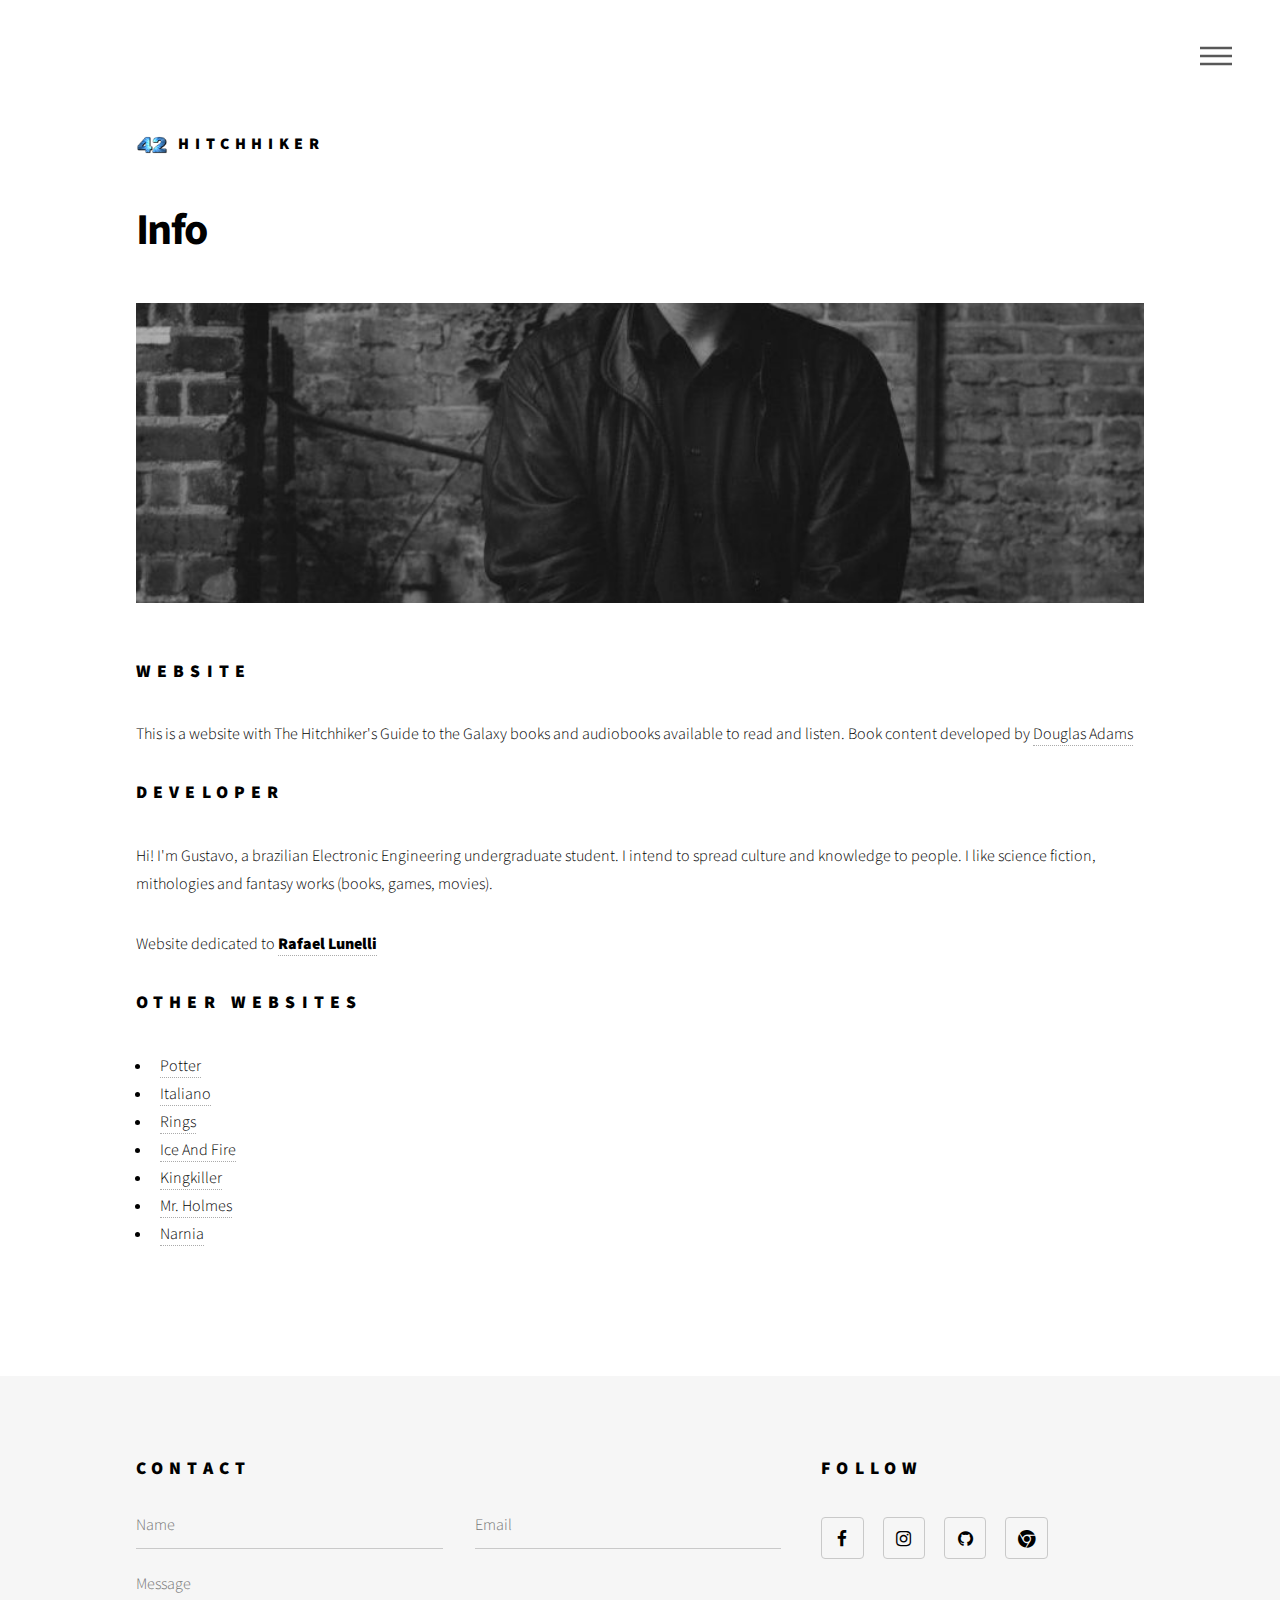
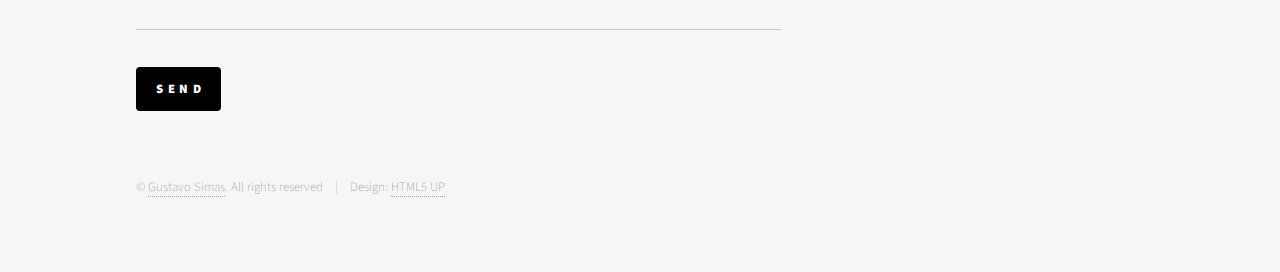
<file: info.html>
<!DOCTYPE HTML>
<!--
	Phantom by HTML5 UP
	html5up.net | @ajlkn
	Free for personal and commercial use under the CCA 3.0 license (html5up.net/license)
-->
<html>
<head>
	<title>Hitchhiker</title>

	<link rel="shortcut icon" href="images/favicon.ico">


	<meta charset="utf-8" />
	<meta name="viewport" content="width=device-width, initial-scale=1" />
	<!--[if lte IE 8]><script src="assets/js/ie/html5shiv.js"></script><![endif]-->
	<link rel="stylesheet" href="assets/css/main.css" />
	<!--[if lte IE 9]><link rel="stylesheet" href="assets/css/ie9.css" /><![endif]-->
	<!--[if lte IE 8]><link rel="stylesheet" href="assets/css/ie8.css" /><![endif]-->


</head>
<body>
	<!-- Wrapper -->
	<div id="wrapper">

		<!-- Header -->
		<header id="header">
			<div class="inner">

				<!-- Logo -->
				<a href="index.html" class="logo">
					<span class="symbol"><img src="images/42.png" alt="" /></span><span class="title">Hitchhiker</span>
				</a>

				<!-- Nav -->
				<nav>
					<ul>
						<li><a href="#menu">Menu</a></li>
					</ul>
				</nav>

			</div>
		</header>

		<!-- Menu -->
		<nav id="menu">
			<h2>Menu</h2>
			<ul>
				<li><a href="index.html">Home</a></li>
				<li><a href="info.html">Info</a></li>
			</ul>
		</nav>

		<!-- Main -->
		<div id="main">
			<div class="inner">
				<h1>Info</h1>

				<style>
				.parallax { 
					/* The image used */
					background-image: url("images/adams.jpg");

					/* Set a specific height */
					height: 300px; 

					/* Create the parallax scrolling effect */
					background-attachment: fixed;
					background-position: center;
					background-repeat: no-repeat;
					background-size: cover;
				}
			</style>

			<!-- Container element -->
			<div class="parallax"></div>
			<br><br>

			<h2>Website</h2>
			<p>This is a website with The Hitchhiker's Guide to the Galaxy books and audiobooks available to read and listen. Book content developed by <a href="https://en.wikipedia.org/wiki/Douglas_Adams" target="_blank">Douglas Adams</a></p>

			<h2>Developer</h2>
			<p>Hi! I'm Gustavo, a brazilian Electronic Engineering undergraduate student. I intend to spread culture and knowledge to people. I like science fiction, mithologies and fantasy works (books, games, movies).</p>

			<p>Website dedicated to <font color="black"><a href="https://www.instagram.com/orrafaellis/" target="_blank"><b>Rafael Lunelli</b></a></font></p>

			<h2>Other websites</h2>
			<p><ul>
				<li><a href="http://potter.cf" target="_blank">Potter</a></li>
				<li><a href="http://italiano.ml" target="_blank">Italiano</a></li>
				<li><a href="http://lotr.gq" target="_blank">Rings</a></li>
				<li><a href="http://iceandfire.ga" target="_blank">Ice And Fire</a></li>
				<li><a href="http://kingkiller.cf" target="_blank">Kingkiller</a></li>
				<li><a href="http://mrholmes.ml" target="_blank">Mr. Holmes</a></li>
				<li><a href="http://narnia.gq" target="_blank">Narnia</a></li>
			</ul>
			</p>

		</div>
	</div>

	<!-- Footer -->
	<footer id="footer">
		<div class="inner">
			<section>
				<h2>Contact</h2>
				<form action="https://formspree.io/gustavosimassilva@gmail.com" method="POST">
					<div class="field half first">
						<input type="text" name="Name" id="name" placeholder="Name" />
					</div>
					<div class="field half">
						<input type="email" name="Email" id="email" name="_replyto" placeholder="Email" />
					</div>
					<div class="field">
						<textarea name="Message" id="message" placeholder="Message"></textarea>
					</div>
					<ul class="actions">
						<li><input type="submit" value="Send" class="special" /></li>
					</ul>
				</form>
			</section>
			<section>
				<h2>Follow</h2>
				<ul class="icons">
					<li><a href="http://facebook.com/simasgs" target="_blank" class="icon style2 fa-facebook"><span class="label">Facebook</span></a></li>
					<li><a href="https:/instagram.com/tudoemsimas" target="_blank" class="icon style2 fa-instagram"><span class="label">Instagram</span></a></li>
					<li><a href="https://github.com/GSimas" target="_blank" class="icon style2 fa-github"><span class="label">GitHub</span></a></li>
					<li><a href="http://www.gsimas.github.io/" target="_blank" class="icon style2 fa-chrome"><span class="label">Phone</span></a></li>
				</ul>
			</section>
			<ul class="copyright">
				<li>&copy; <a target="_blank" href="http://gsimas.github.io">Gustavo Simas</a>. All rights reserved</li><li>Design: <a href="http://html5up.net">HTML5 UP</a></li>
			</ul>
		</div>
	</footer>

</div>

<!-- Scripts -->
<script src="assets/js/jquery.min.js"></script>
<script src="assets/js/skel.min.js"></script>
<script src="assets/js/util.js"></script>
<!--[if lte IE 8]><script src="assets/js/ie/respond.min.js"></script><![endif]-->
<script src="assets/js/main.js"></script>

</body>
</html>
</file>
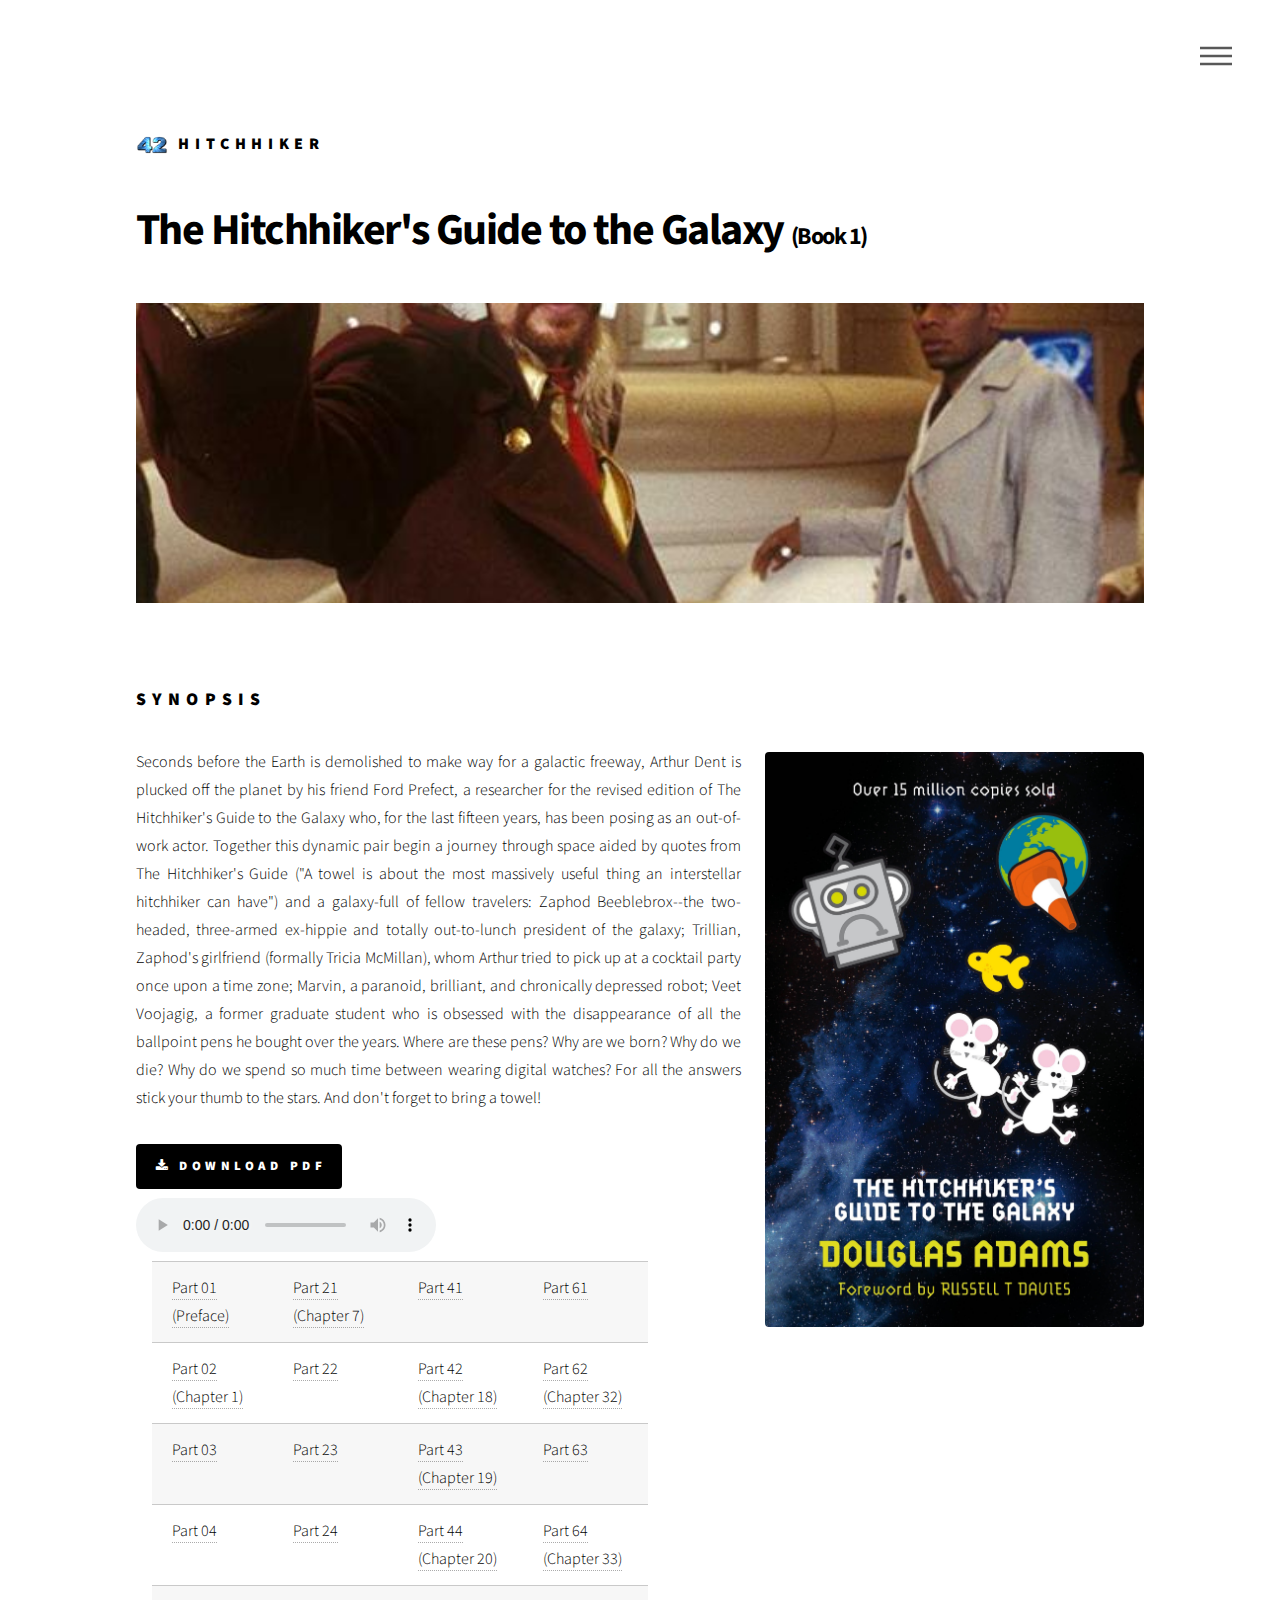
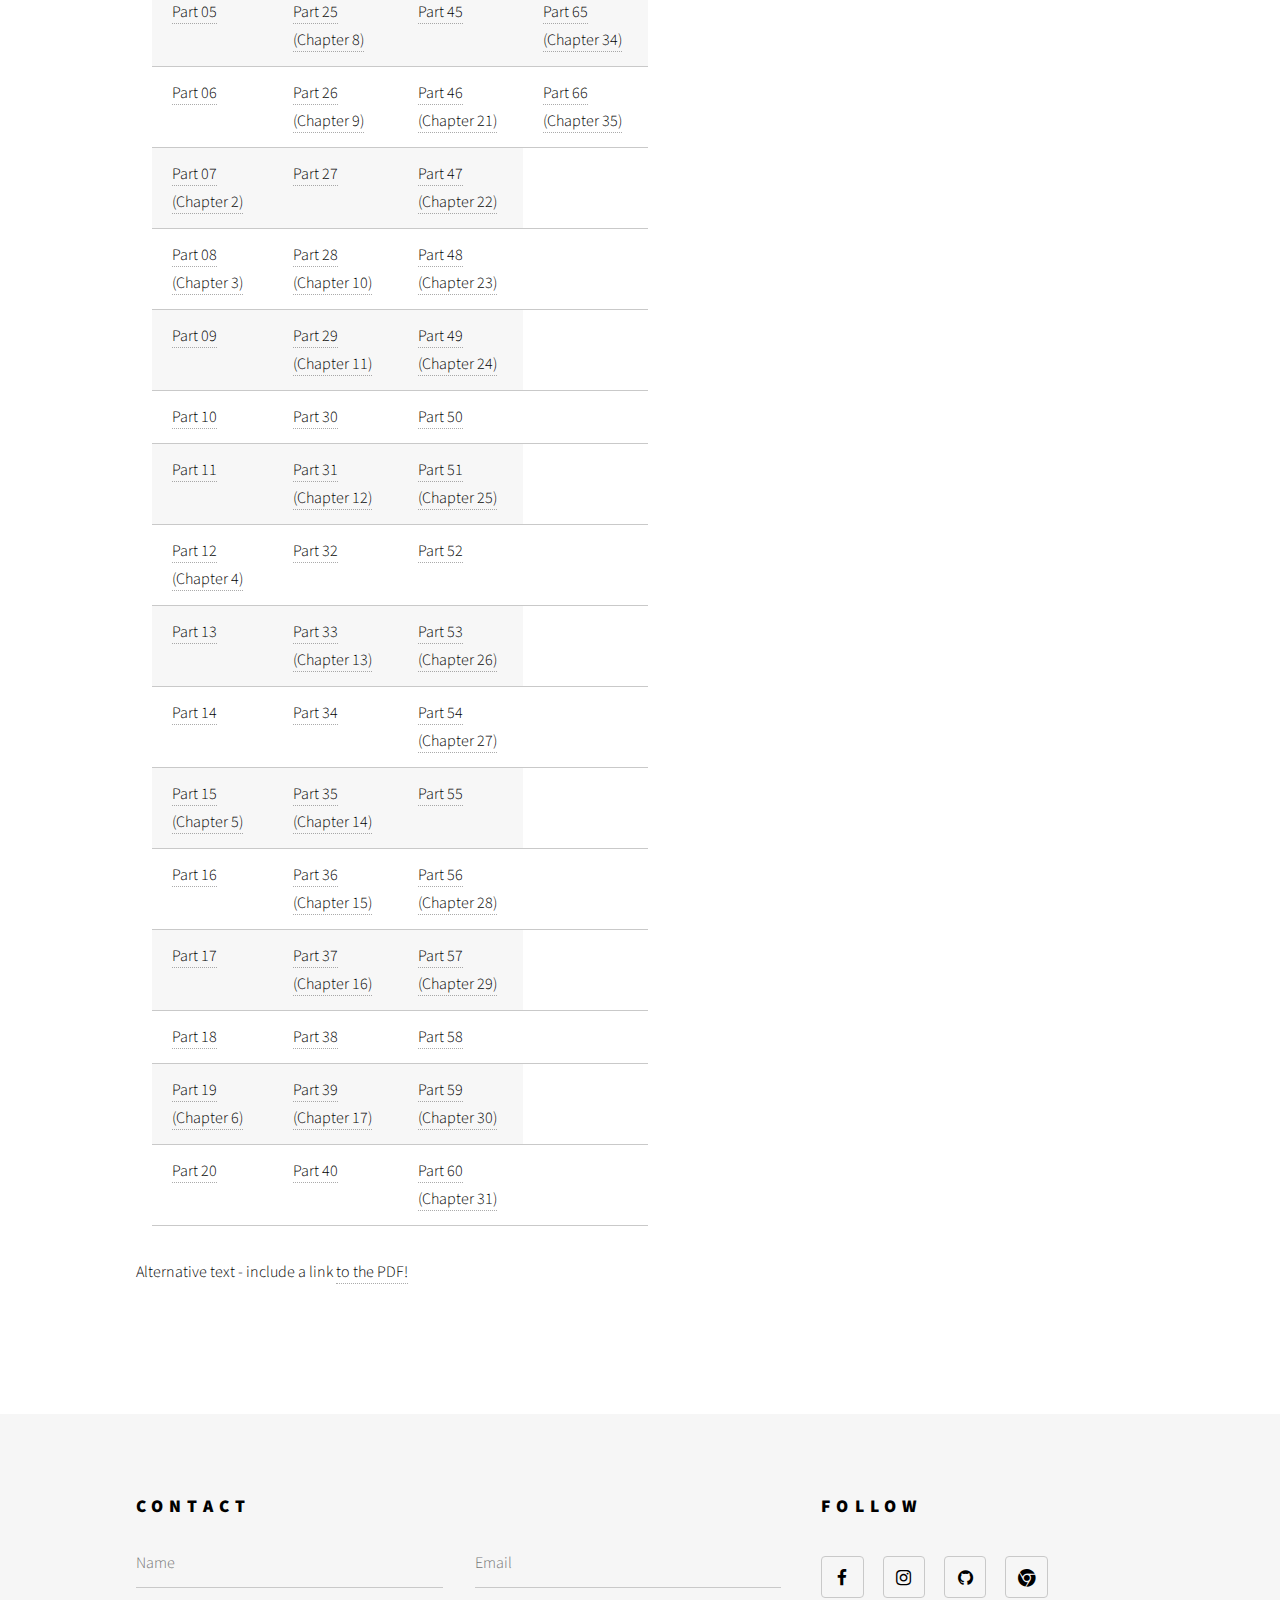
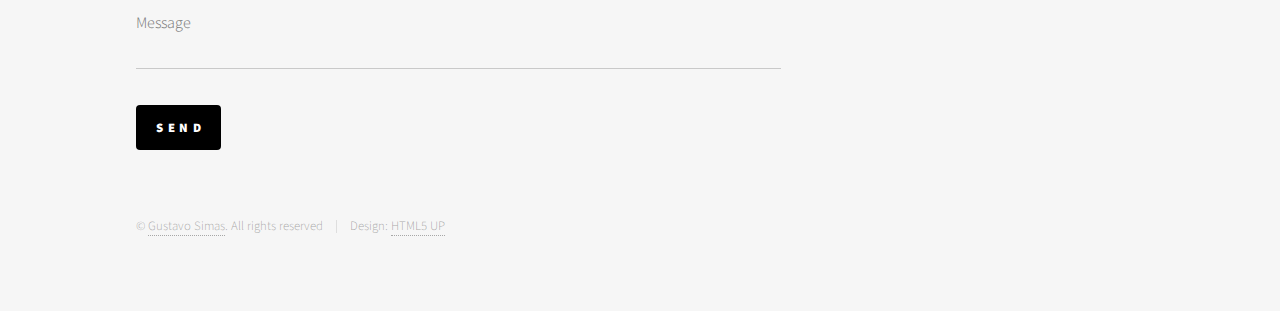
<file: 1 - The Hitchhikers Guide To The Galaxy/hitchhikers.html>
<!DOCTYPE HTML>
<!--
	Phantom by HTML5 UP
	html5up.net | @ajlkn
	Free for personal and commercial use under the CCA 3.0 license (html5up.net/license)
-->
<html>
<head>
	<title>Hitchhiker</title>

	<link rel="shortcut icon" href="../images/favicon.ico">


	<meta charset="utf-8" />
	<meta name="viewport" content="width=device-width, initial-scale=1" />
	<!--[if lte IE 8]><script src="assets/js/ie/html5shiv.js"></script><![endif]-->
	<link rel="stylesheet" href="../assets/css/main.css" />
	<!--[if lte IE 9]><link rel="stylesheet" href="assets/css/ie9.css" /><![endif]-->
	<!--[if lte IE 8]><link rel="stylesheet" href="assets/css/ie8.css" /><![endif]-->

	<style>
	#playlist{
		list-style: none;
	}
	#playlist li a{
		color:black;
		text-decoration: none;
	}
	#playlist .current-song a{
		color:blue;
	}
</style>


</head>
<body>
	<!-- Wrapper -->
	<div id="wrapper">

		<!-- Header -->
		<header id="header">
			<div class="inner">

				<!-- Logo -->
				<a href="../index.html" class="logo">
					<span class="symbol"><img src="../images/42.png" alt="" /></span><span class="title">Hitchhiker</span>
				</a>

				<!-- Nav -->
				<nav>
					<ul>
						<li><a href="#menu">Menu</a></li>
					</ul>
				</nav>

			</div>
		</header>

		<!-- Menu -->
		<nav id="menu">
			<h2>Menu</h2>
			<ul>
				<li><a href="../index.html">Home</a></li>
				<li><a href="../info.html">Info</a></li>
			</ul>
		</nav>

		<!-- Main -->
		<div id="main">
			<div class="inner">
				<h1>The Hitchhiker's Guide to the Galaxy <font size="5px">(Book 1)</font></h1>

				<style>
				.parallax { 
					/* The image used */
					background-image: url("hitchhikersphoto.jpg");

					/* Set a specific height */
					height: 300px; 

					/* Create the parallax scrolling effect */
					background-attachment: fixed;
					background-position: center;
					background-repeat: no-repeat;
					background-size: cover;
				}
			</style>

			<!-- Container element -->
			<div class="parallax"></div>
			<br><br><br>

			<h2>Synopsis</h2>
			<p align="justify"><span class="image right"><a href="The Hitchhikers Guide To The Galaxy.pdf" target="_blank"><img src="hitchhikers.jpg" alt="" /></a></span>Seconds before the Earth is demolished to make way for a galactic freeway, Arthur Dent is plucked off the planet by his friend Ford Prefect, a researcher for the revised edition of The Hitchhiker's Guide to the Galaxy who, for the last fifteen years, has been posing as an out-of-work actor.
				Together this dynamic pair begin a journey through space aided by quotes from The Hitchhiker's Guide ("A towel is about the most massively useful thing an interstellar hitchhiker can have") and a galaxy-full of fellow travelers: Zaphod Beeblebrox--the two-headed, three-armed ex-hippie and totally out-to-lunch president of the galaxy; Trillian, Zaphod's girlfriend (formally Tricia McMillan), whom Arthur tried to pick up at a cocktail party once upon a time zone; Marvin, a paranoid, brilliant, and chronically depressed robot; Veet Voojagig, a former graduate student who is obsessed with the disappearance of all the ballpoint pens he bought over the years. 
			Where are these pens? Why are we born? Why do we die? Why do we spend so much time between wearing digital watches? For all the answers stick your thumb to the stars. And don't forget to bring a towel!</p>


			<a href="The Hitchhikers Guide To The Galaxy.pdf" target="_blank" class="button special icon fa-download">Download PDF</a>
			<br>
			<audio autostart="0" autoplay="false" type="audio/mpeg" src="" controls id="audioPlayer">
				Sorry, your browser doesn't support html5!
			</audio>
			<ul id="playlist">
					<li class="current-song"><a href=""></a></li>
					<table style="width:50%">
						<tr>
							<td><li><a href="001 - Hitchhikers Guide To The Galaxy Pt 01 Of 66.mp3">Part 01 (Preface)</a></td>
							<td><li><a href="021 - Hitchhikers Guide To The Galaxy Pt 21 Of 66.mp3">Part 21 (Chapter 7)</a></li></td>
							<td><li><a href="041 - Hitchhikers Guide To The Galaxy Pt 41 Of 66.mp3">Part 41</a></li></td>
							<td><li><a href="061 - Hitchhikers Guide To The Galaxy Pt 61 Of 66.mp3">Part 61</a></li></td>
						</tr>
						<tr>
							<td><li><a href="002 - Hitchhikers Guide To The Galaxy Pt 02 Of 66.mp3">Part 02 (Chapter 1)</a></td>
							<td><li><a href="022 - Hitchhikers Guide To The Galaxy Pt 22 Of 66.mp3">Part 22</a></li></td>
							<td><li><a href="042 - Hitchhikers Guide To The Galaxy Pt 42 Of 66.mp3">Part 42 (Chapter 18)</a></li></td>
							<td><li><a href="062 - Hitchhikers Guide To The Galaxy Pt 62 Of 66.mp3">Part 62 (Chapter 32)</a></li></td>
						</tr>
						<tr>
							<td><li><a href="003 - Hitchhikers Guide To The Galaxy Pt 03 Of 66.mp3">Part 03</a></td>
							<td><li><a href="023 - Hitchhikers Guide To The Galaxy Pt 23 Of 66.mp3">Part 23</a></li></td>
							<td><li><a href="043 - Hitchhikers Guide To The Galaxy Pt 43 Of 66.mp3">Part 43 (Chapter 19)</a></li></td>
							<td><li><a href="063 - Hitchhikers Guide To The Galaxy Pt 63 Of 66.mp3">Part 63</a></li></td>
						</tr>
						<tr>
							<td><li><a href="004 - Hitchhikers Guide To The Galaxy Pt 04 Of 66.mp3">Part 04</a></td>
							<td><li><a href="024 - Hitchhikers Guide To The Galaxy Pt 24 Of 66.mp3">Part 24</a></li></td>
							<td><li><a href="044 - Hitchhikers Guide To The Galaxy Pt 44 Of 66.mp3">Part 44 (Chapter 20)</a></li></td>
							<td><li><a href="064 - Hitchhikers Guide To The Galaxy Pt 64 Of 66.mp3">Part 64 (Chapter 33)</a></li></td>
						</tr>
						<tr>
							<td><li><a href="005 - Hitchhikers Guide To The Galaxy Pt 05 Of 66.mp3">Part 05</a></td>
							<td><li><a href="025 - Hitchhikers Guide To The Galaxy Pt 25 Of 66.mp3">Part 25 (Chapter 8)</a></li></td>
							<td><li><a href="045 - Hitchhikers Guide To The Galaxy Pt 45 Of 66.mp3">Part 45</a></li></td>
							<td><li><a href="065 - Hitchhikers Guide To The Galaxy Pt 65 Of 66.mp3">Part 65 (Chapter 34)</a></li></td>
						</tr>
						<tr>
							<td><li><a href="006 - Hitchhikers Guide To The Galaxy Pt 06 Of 66.mp3">Part 06</a></td>
							<td><li><a href="026 - Hitchhikers Guide To The Galaxy Pt 26 Of 66.mp3">Part 26 (Chapter 9)</a></li></td>
							<td><li><a href="046 - Hitchhikers Guide To The Galaxy Pt 46 Of 66.mp3">Part 46 (Chapter 21)</a></li></td>
							<td><li><a href="066 - Hitchhikers Guide To The Galaxy Pt 66 Of 66.mp3">Part 66 (Chapter 35)</a></li></td>
						</tr>
						<tr>
							<td><li><a href="007 - Hitchhikers Guide To The Galaxy Pt 07 Of 66.mp3">Part 07 (Chapter 2)</a></td>
							<td><li><a href="027 - Hitchhikers Guide To The Galaxy Pt 27 Of 66.mp3">Part 27</a></li></td>
							<td><li><a href="047 - Hitchhikers Guide To The Galaxy Pt 47 Of 66.mp3">Part 47 (Chapter 22)</a></li></td>
						</tr>
						<tr>
							<td><li><a href="008 - Hitchhikers Guide To The Galaxy Pt 08 Of 66.mp3">Part 08 (Chapter 3)</a></td>
							<td><li><a href="028 - Hitchhikers Guide To The Galaxy Pt 28 Of 66.mp3">Part 28 (Chapter 10)</a></li></td>
							<td><li><a href="048 - Hitchhikers Guide To The Galaxy Pt 48 Of 66.mp3">Part 48 (Chapter 23)</a></li></td>
						</tr>
						<tr>
							<td><li><a href="009 - Hitchhikers Guide To The Galaxy Pt 09 Of 66.mp3">Part 09</a></td>
							<td><li><a href="029 - Hitchhikers Guide To The Galaxy Pt 29 Of 66.mp3">Part 29 (Chapter 11)</a></li></td>
							<td><li><a href="049 - Hitchhikers Guide To The Galaxy Pt 49 Of 66.mp3">Part 49 (Chapter 24)</a></li></td>
						</tr>
						<tr>
							<td><li><a href="010 - Hitchhikers Guide To The Galaxy Pt 10 Of 66.mp3">Part 10</a></td>
							<td><li><a href="030 - Hitchhikers Guide To The Galaxy Pt 30 Of 66.mp3">Part 30</a></li></td>
							<td><li><a href="050 - Hitchhikers Guide To The Galaxy Pt 50 Of 66.mp3">Part 50</a></li></td>
						</tr>
						<tr>
							<td><li><a href="011 - Hitchhikers Guide To The Galaxy Pt 11 Of 66.mp3">Part 11</a></td>
							<td><li><a href="031 - Hitchhikers Guide To The Galaxy Pt 31 Of 66.mp3">Part 31 (Chapter 12)</a></li></td>
							<td><li><a href="051 - Hitchhikers Guide To The Galaxy Pt 51 Of 66.mp3">Part 51 (Chapter 25)</a></li></td>
						</tr>
						<tr>
							<td><li><a href="012 - Hitchhikers Guide To The Galaxy Pt 12 Of 66.mp3">Part 12 (Chapter 4)</a></td>
							<td><li><a href="032 - Hitchhikers Guide To The Galaxy Pt 32 Of 66.mp3">Part 32</a></li></td>
							<td><li><a href="052 - Hitchhikers Guide To The Galaxy Pt 52 Of 66.mp3">Part 52</a></li></td>
						</tr>
						<tr>
							<td><li><a href="013 - Hitchhikers Guide To The Galaxy Pt 13 Of 66.mp3">Part 13</a></td>
							<td><li><a href="033 - Hitchhikers Guide To The Galaxy Pt 33 Of 66.mp3">Part 33 (Chapter 13)</a></li></td>
							<td><li><a href="053 - Hitchhikers Guide To The Galaxy Pt 53 Of 66.mp3">Part 53 (Chapter 26)</a></li></td>
						</tr>
						<tr>
							<td><li><a href="014 - Hitchhikers Guide To The Galaxy Pt 14 Of 66.mp3">Part 14</a></td>
							<td><li><a href="034 - Hitchhikers Guide To The Galaxy Pt 34 Of 66.mp3">Part 34</a></li></td>
							<td><li><a href="054 - Hitchhikers Guide To The Galaxy Pt 54 Of 66.mp3">Part 54 (Chapter 27)</a></li></td>
						</tr>
						<tr>
							<td><li><a href="015 - Hitchhikers Guide To The Galaxy Pt 15 Of 66.mp3">Part 15 (Chapter 5)</a></td>
							<td><li><a href="035 - Hitchhikers Guide To The Galaxy Pt 35 Of 66.mp3">Part 35 (Chapter 14)</a></li></td>
							<td><li><a href="055 - Hitchhikers Guide To The Galaxy Pt 55 Of 66.mp3">Part 55</a></li></td>
						</tr>
						<tr>
							<td><li><a href="016 - Hitchhikers Guide To The Galaxy Pt 16 Of 66.mp3">Part 16</a></td>
							<td><li><a href="036 - Hitchhikers Guide To The Galaxy Pt 36 Of 66.mp3">Part 36 (Chapter 15)</a></li></td>
							<td><li><a href="056 - Hitchhikers Guide To The Galaxy Pt 56 Of 66.mp3">Part 56 (Chapter 28)</a></li></td>
						</tr>
						<tr>
							<td><li><a href="017 - Hitchhikers Guide To The Galaxy Pt 17 Of 66.mp3">Part 17</a></td>
							<td><li><a href="037 - Hitchhikers Guide To The Galaxy Pt 37 Of 66.mp3">Part 37 (Chapter 16)</a></li></td>
							<td><li><a href="057 - Hitchhikers Guide To The Galaxy Pt 57 Of 66.mp3">Part 57 (Chapter 29)</a></li></td>
						</tr>
						<tr>
							<td><li><a href="018 - Hitchhikers Guide To The Galaxy Pt 18 Of 66.mp3">Part 18</a></td>
							<td><li><a href="038 - Hitchhikers Guide To The Galaxy Pt 38 Of 66.mp3">Part 38</a></li></td>
							<td><li><a href="058 - Hitchhikers Guide To The Galaxy Pt 58 Of 66.mp3">Part 58</a></li></td>
						</tr>
						<tr>
							<td><li><a href="019 - Hitchhikers Guide To The Galaxy Pt 19 Of 66.mp3">Part 19 (Chapter 6)</a></td>
							<td><li><a href="039 - Hitchhikers Guide To The Galaxy Pt 39 Of 66.mp3">Part 39 (Chapter 17)</a></li></td>
							<td><li><a href="059 - Hitchhikers Guide To The Galaxy Pt 59 Of 66.mp3">Part 59 (Chapter 30)</a></li></td>
						</tr>
						<tr>
							<td><li><a href="020 - Hitchhikers Guide To The Galaxy Pt 20 Of 66.mp3">Part 20</a></td>
							<td><li><a href="040 - Hitchhikers Guide To The Galaxy Pt 40 Of 66.mp3">Part 40</a></li></td>
							<td><li><a href="060 - Hitchhikers Guide To The Galaxy Pt 60 Of 66.mp3">Part 60 (Chapter 31)</a></li></td>
						</tr>
					
					</table>
				</ul>
			<script src="https://code.jquery.com/jquery-2.2.0.js"></script>
			<script src="../assets/audioPlayer.js"></script>
			<script>
				        // loads the audio player
				        audioPlayer();
				    </script>

				    <object data="The Hitchhikers Guide To The Galaxy.pdf" type="application/pdf" width="100%" height="900px">
				    	<p>Alternative text - include a link <a href="The Hitchhikers Guide To The Galaxy.pdf">to the PDF!</a></p>
				    </object>

				</div>
			</div>

			<!-- Footer -->
			<footer id="footer">
				<div class="inner">
					<section>
						<h2>Contact</h2>
						<form action="https://formspree.io/gustavosimassilva@gmail.com" method="POST">
							<div class="field half first">
								<input type="text" name="Name" id="name" placeholder="Name" />
							</div>
							<div class="field half">
								<input type="email" name="Email" id="email" name="_replyto" placeholder="Email" />
							</div>
							<div class="field">
								<textarea name="Message" id="message" placeholder="Message"></textarea>
							</div>
							<ul class="actions">
								<li><input type="submit" value="Send" class="special" /></li>
							</ul>
						</form>
					</section>
					<section>
						<h2>Follow</h2>
						<ul class="icons">
							<li><a href="http://facebook.com/simasgs" target="_blank" class="icon style2 fa-facebook"><span class="label">Facebook</span></a></li>
							<li><a href="https:/instagram.com/tudoemsimas" target="_blank" class="icon style2 fa-instagram"><span class="label">Instagram</span></a></li>
							<li><a href="https://github.com/GSimas" target="_blank" class="icon style2 fa-github"><span class="label">GitHub</span></a></li>
							<li><a href="http://www.gsimas.github.io/" target="_blank" class="icon style2 fa-chrome"><span class="label">Phone</span></a></li>
						</ul>
					</section>
					<ul class="copyright">
						<li>&copy; <a target="_blank" href="http://gsimas.github.io">Gustavo Simas</a>. All rights reserved</li><li>Design: <a href="http://html5up.net">HTML5 UP</a></li>
					</ul>
				</div>
			</footer>

		</div>

		<!-- Scripts -->
		<script src="../assets/js/jquery.min.js"></script>
		<script src="../assets/js/skel.min.js"></script>
		<script src="../assets/js/util.js"></script>
		<!--[if lte IE 8]><script src="assets/js/ie/respond.min.js"></script><![endif]-->
		<script src="../assets/js/main.js"></script>

	</body>
	</html>
</file>
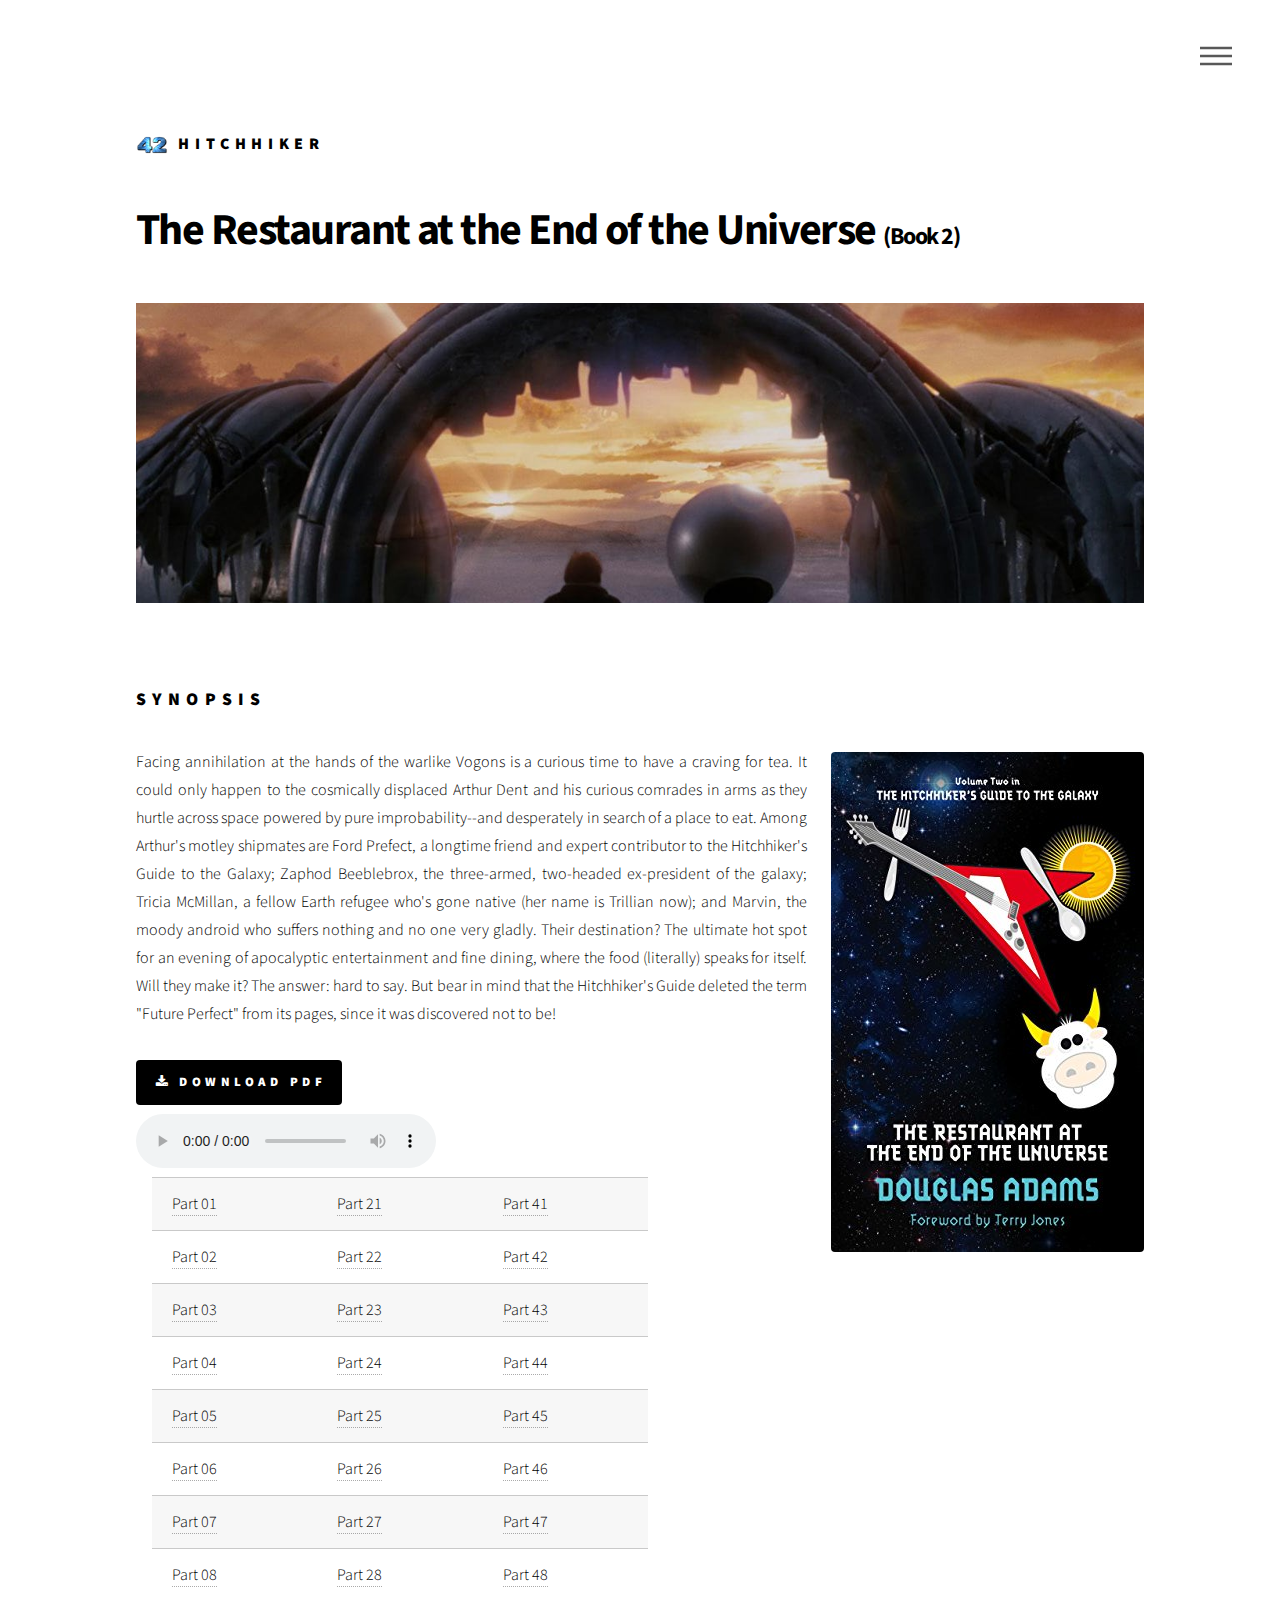
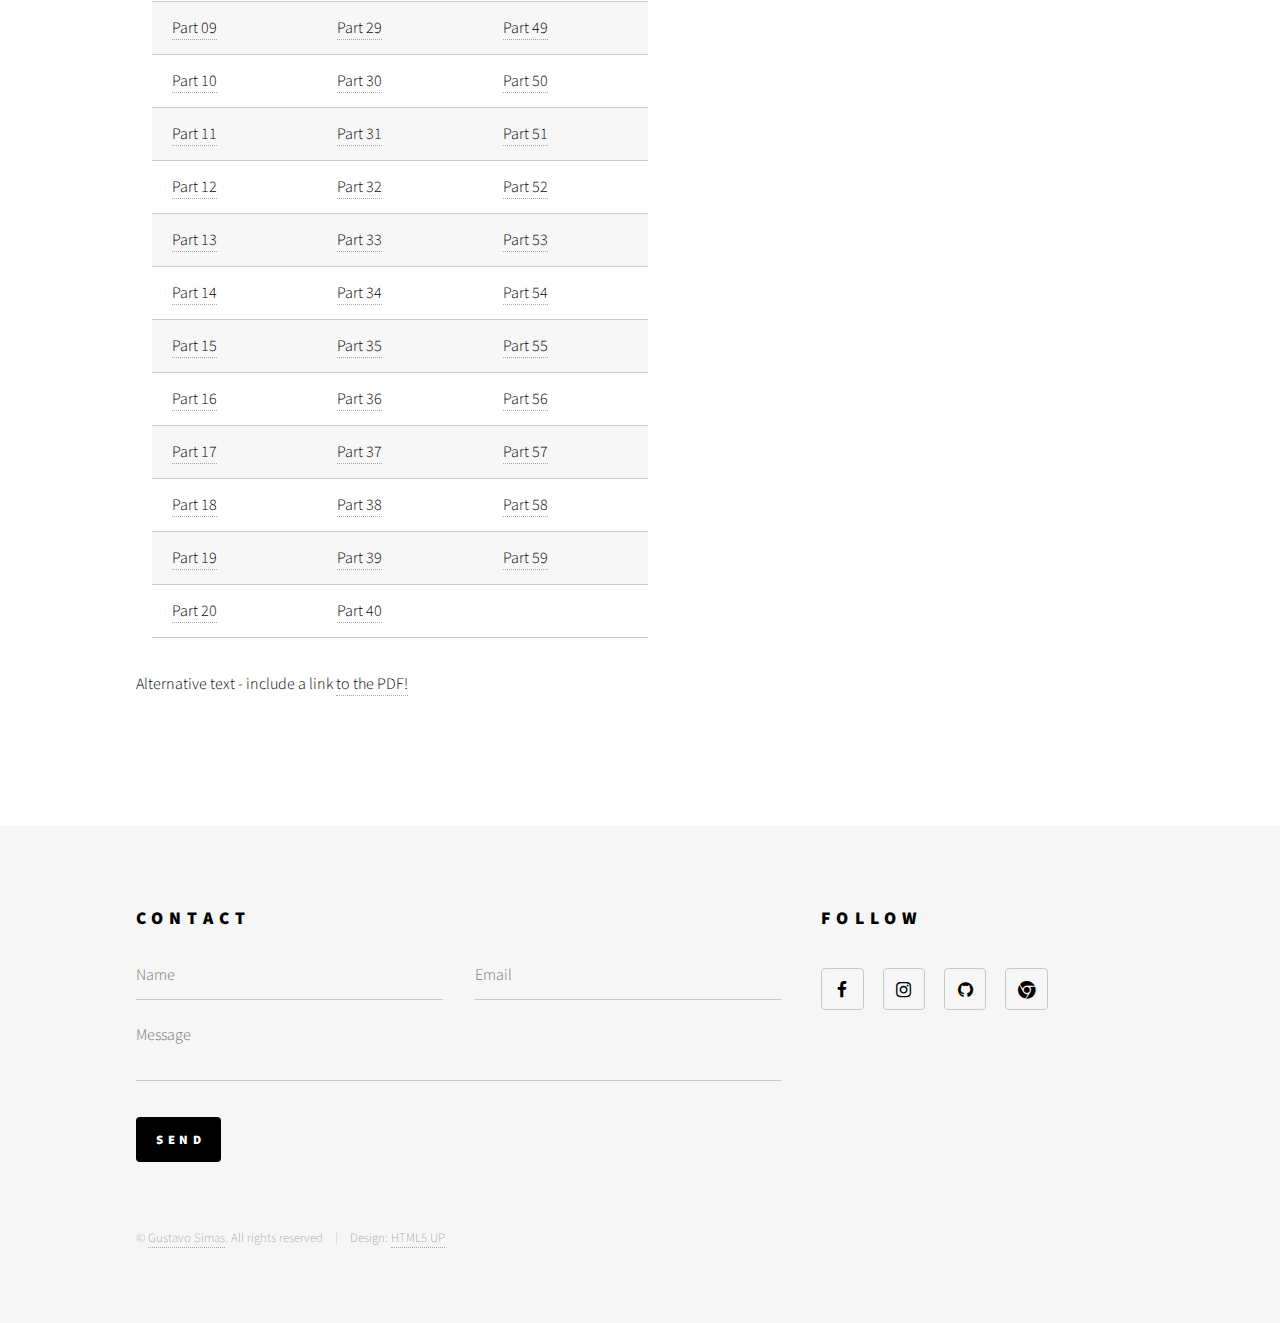
<file: 2 - The Restaurant at the End of the Universe/restaurant.html>
<!DOCTYPE HTML>
<!--
	Phantom by HTML5 UP
	html5up.net | @ajlkn
	Free for personal and commercial use under the CCA 3.0 license (html5up.net/license)
-->
<html>
<head>
	<title>Hitchhiker</title>

	<link rel="shortcut icon" href="../images/favicon.ico">


	<meta charset="utf-8" />
	<meta name="viewport" content="width=device-width, initial-scale=1" />
	<!--[if lte IE 8]><script src="assets/js/ie/html5shiv.js"></script><![endif]-->
	<link rel="stylesheet" href="../assets/css/main.css" />
	<!--[if lte IE 9]><link rel="stylesheet" href="assets/css/ie9.css" /><![endif]-->
	<!--[if lte IE 8]><link rel="stylesheet" href="assets/css/ie8.css" /><![endif]-->

	<style>
	#playlist{
		list-style: none;
	}
	#playlist li a{
		color:black;
		text-decoration: none;
	}
	#playlist .current-song a{
		color:blue;
	}
</style>


</head>
<body>
	<!-- Wrapper -->
	<div id="wrapper">

		<!-- Header -->
		<header id="header">
			<div class="inner">

				<!-- Logo -->
				<a href="../index.html" class="logo">
					<span class="symbol"><img src="../images/42.png" alt="" /></span><span class="title">Hitchhiker</span>
				</a>

				<!-- Nav -->
				<nav>
					<ul>
						<li><a href="#menu">Menu</a></li>
					</ul>
				</nav>

			</div>
		</header>

		<!-- Menu -->
		<nav id="menu">
			<h2>Menu</h2>
			<ul>
				<li><a href="../index.html">Home</a></li>
				<li><a href="../info.html">Info</a></li>
			</ul>
		</nav>

		<!-- Main -->
		<div id="main">
			<div class="inner">
				<h1>The Restaurant at the End of the Universe <font size="5px">(Book 2)</font></h1>

				<style>
				.parallax { 
					/* The image used */
					background-image: url("restaurantphoto.jpg");

					/* Set a specific height */
					height: 300px; 

					/* Create the parallax scrolling effect */
					background-attachment: fixed;
					background-position: center;
					background-repeat: no-repeat;
					background-size: cover;
				}
			</style>

			<!-- Container element -->
			<div class="parallax"></div>
			<br><br><br>

			<h2>Synopsis</h2>
			<p align="justify"><span class="image right"><a href="The Restaurant at the End of the Universe.pdf" target="_blank"><img src="restaurant.jpg" alt="" /></a></span>Facing annihilation at the hands of the warlike Vogons is a curious time to have a craving for tea. It could only happen to the cosmically displaced Arthur Dent and his curious comrades in arms as they hurtle across space powered by pure improbability--and desperately in search of a place to eat.
Among Arthur's motley shipmates are Ford Prefect, a longtime friend and expert contributor to the Hitchhiker's Guide to the Galaxy; Zaphod Beeblebrox, the three-armed, two-headed ex-president of the galaxy; Tricia McMillan, a fellow Earth refugee who's gone native (her name is Trillian now); and Marvin, the moody android who suffers nothing and no one very gladly. Their destination? The ultimate hot spot for an evening of apocalyptic entertainment and fine dining, where the food (literally) speaks for itself.
Will they make it? The answer: hard to say. But bear in mind that the Hitchhiker's Guide deleted the term "Future Perfect" from its pages, since it was discovered not to be!</p>


			<a href="The Restaurant at the End of the Universe.pdf" target="_blank" class="button special icon fa-download">Download PDF</a>
			<br>
			<audio autostart="0" autoplay="false" type="audio/mpeg" src="" controls id="audioPlayer">
				Sorry, your browser doesn't support html5!
			</audio>
			<ul id="playlist">
					<li class="current-song"><a href=""></a></li>
					<table style="width:50%">
						<tr>
							<td><li><a href="067 - Restaurant At The End Of The Universe Pt 01 Of 59.mp3">Part 01</a></td>
							<td><li><a href="087 - Restaurant At The End Of The Universe Pt 21 Of 59.mp3">Part 21</a></li></td>
							<td><li><a href="107 - Restaurant At The End Of The Universe Pt 41 Of 59.mp3">Part 41</a></li></td>
						</tr>
						<tr>
							<td><li><a href="068 - Restaurant At The End Of The Universe Pt 02 Of 59.mp3">Part 02</a></td>
							<td><li><a href="088 - Restaurant At The End Of The Universe Pt 22 Of 59.mp3">Part 22</a></li></td>
							<td><li><a href="108 - Restaurant At The End Of The Universe Pt 42 Of 59.mp3">Part 42</a></li></td>
						</tr>
						<tr>
							<td><li><a href="069 - Restaurant At The End Of The Universe Pt 03 Of 59.mp3">Part 03</a></td>
							<td><li><a href="089 - Restaurant At The End Of The Universe Pt 23 Of 59.mp3">Part 23</a></li></td>
							<td><li><a href="109 - Restaurant At The End Of The Universe Pt 43 Of 59.mp3">Part 43</a></li></td>
						</tr>
						<tr>
							<td><li><a href="070 - Restaurant At The End Of The Universe Pt 04 Of 59.mp3">Part 04</a></td>
							<td><li><a href="090 - Restaurant At The End Of The Universe Pt 24 Of 59.mp3">Part 24</a></li></td>
							<td><li><a href="110 - Restaurant At The End Of The Universe Pt 44 Of 59.mp3">Part 44</a></li></td>
						</tr>
						<tr>
							<td><li><a href="071 - Restaurant At The End Of The Universe Pt 05 Of 59.mp3">Part 05</a></td>
							<td><li><a href="091 - Restaurant At The End Of The Universe Pt 25 Of 59.mp3">Part 25</a></li></td>
							<td><li><a href="111 - Restaurant At The End Of The Universe Pt 45 Of 59.mp3">Part 45</a></li></td>
						</tr>
						<tr>
							<td><li><a href="072 - Restaurant At The End Of The Universe Pt 06 Of 59.mp3">Part 06</a></td>
							<td><li><a href="092 - Restaurant At The End Of The Universe Pt 26 Of 59.mp3">Part 26</a></li></td>
							<td><li><a href="112 - Restaurant At The End Of The Universe Pt 46 Of 59.mp3">Part 46</a></li></td>
						</tr>
						<tr>
							<td><li><a href="073 - Restaurant At The End Of The Universe Pt 07 Of 59.mp3">Part 07</a></td>
							<td><li><a href="093 - Restaurant At The End Of The Universe Pt 27 Of 59.mp3">Part 27</a></li></td>
							<td><li><a href="113 - Restaurant At The End Of The Universe Pt 47 Of 59.mp3">Part 47</a></li></td>
						</tr>
						<tr>
							<td><li><a href="074 - Restaurant At The End Of The Universe Pt 08 Of 59.mp3">Part 08</a></td>
							<td><li><a href="094 - Restaurant At The End Of The Universe Pt 28 Of 59.mp3">Part 28</a></li></td>
							<td><li><a href="114 - Restaurant At The End Of The Universe Pt 48 Of 59.mp3">Part 48</a></li></td>
						</tr>
						<tr>
							<td><li><a href="075 - Restaurant At The End Of The Universe Pt 09 Of 59.mp3">Part 09</a></td>
							<td><li><a href="095 - Restaurant At The End Of The Universe Pt 29 Of 59.mp3">Part 29</a></li></td>
							<td><li><a href="115 - Restaurant At The End Of The Universe Pt 49 Of 59.mp3">Part 49</a></li></td>
						</tr>
						<tr>
							<td><li><a href="076 - Restaurant At The End Of The Universe Pt 10 Of 59.mp3">Part 10</a></td>
							<td><li><a href="096 - Restaurant At The End Of The Universe Pt 30 Of 59.mp3">Part 30</a></li></td>
							<td><li><a href="116 - Restaurant At The End Of The Universe Pt 50 Of 59.mp3">Part 50</a></li></td>
						</tr>
						<tr>
							<td><li><a href="077 - Restaurant At The End Of The Universe Pt 11 Of 59.mp3">Part 11</a></td>
							<td><li><a href="097 - Restaurant At The End Of The Universe Pt 31 Of 59.mp3">Part 31</a></li></td>
							<td><li><a href="117 - Restaurant At The End Of The Universe Pt 51 Of 59.mp3">Part 51</a></li></td>
						</tr>
						<tr>
							<td><li><a href="078 - Restaurant At The End Of The Universe Pt 12 Of 59.mp3">Part 12</a></td>
							<td><li><a href="098 - Restaurant At The End Of The Universe Pt 32 Of 59.mp3">Part 32</a></li></td>
							<td><li><a href="118 - Restaurant At The End Of The Universe Pt 52 Of 59.mp3">Part 52</a></li></td>
						</tr>
						<tr>
							<td><li><a href="079 - Restaurant At The End Of The Universe Pt 13 Of 59.mp3">Part 13</a></td>
							<td><li><a href="099 - Restaurant At The End Of The Universe Pt 33 Of 59.mp3">Part 33</a></li></td>
							<td><li><a href="119 - Restaurant At The End Of The Universe Pt 53 Of 59.mp3">Part 53</a></li></td>
						</tr>
						<tr>
							<td><li><a href="080 - Restaurant At The End Of The Universe Pt 14 Of 59.mp3">Part 14</a></td>
							<td><li><a href="100 - Restaurant At The End Of The Universe Pt 34 Of 59.mp3">Part 34</a></li></td>
							<td><li><a href="120 - Restaurant At The End Of The Universe Pt 54 Of 59.mp3">Part 54</a></li></td>
						</tr>
						<tr>
							<td><li><a href="081 - Restaurant At The End Of The Universe Pt 15 Of 59.mp3">Part 15</a></td>
							<td><li><a href="101 - Restaurant At The End Of The Universe Pt 35 Of 59.mp3">Part 35</a></li></td>
							<td><li><a href="121 - Restaurant At The End Of The Universe Pt 55 Of 59.mp3">Part 55</a></li></td>
						</tr>
						<tr>
							<td><li><a href="082 - Restaurant At The End Of The Universe Pt 16 Of 59.mp3">Part 16</a></td>
							<td><li><a href="102 - Restaurant At The End Of The Universe Pt 36 Of 59.mp3">Part 36</a></li></td>
							<td><li><a href="122 - Restaurant At The End Of The Universe Pt 56 Of 59.mp3">Part 56</a></li></td>
						</tr>
						<tr>
							<td><li><a href="083 - Restaurant At The End Of The Universe Pt 17 Of 59.mp3">Part 17</a></td>
							<td><li><a href="103 - Restaurant At The End Of The Universe Pt 37 Of 59.mp3">Part 37</a></li></td>
							<td><li><a href="123 - Restaurant At The End Of The Universe Pt 57 Of 59.mp3">Part 57</a></li></td>
						</tr>
						<tr>
							<td><li><a href="084 - Restaurant At The End Of The Universe Pt 18 Of 59.mp3">Part 18</a></td>
							<td><li><a href="104 - Restaurant At The End Of The Universe Pt 38 Of 59.mp3">Part 38</a></li></td>
							<td><li><a href="124 - Restaurant At The End Of The Universe Pt 58 Of 59.mp3">Part 58</a></li></td>
						</tr>
						<tr>
							<td><li><a href="085 - Restaurant At The End Of The Universe Pt 19 Of 59.mp3">Part 19</a></td>
							<td><li><a href="105 - Restaurant At The End Of The Universe Pt 39 Of 59.mp3">Part 39</a></li></td>
							<td><li><a href="125 - Restaurant At The End Of The Universe Pt 59 Of 59.mp3">Part 59</a></li></td>
						</tr>
						<tr>
							<td><li><a href="086 - Restaurant At The End Of The Universe Pt 20 Of 59.mp3">Part 20</a></td>
							<td><li><a href="106 - Restaurant At The End Of The Universe Pt 40 Of 59.mp3">Part 40</a></li></td>
						</tr>
					
					</table>
				</ul>
			<script src="https://code.jquery.com/jquery-2.2.0.js"></script>
			<script src="../assets/audioPlayer.js"></script>
			<script>
				        // loads the audio player
				        audioPlayer();
				    </script>

				    <object data="The Restaurant at the End of the Universe.pdf" type="application/pdf" width="100%" height="900px">
				    	<p>Alternative text - include a link <a href="The Restaurant at the End of the Universe.pdf">to the PDF!</a></p>
				    </object>

				</div>
			</div>

			<!-- Footer -->
			<footer id="footer">
				<div class="inner">
					<section>
						<h2>Contact</h2>
						<form action="https://formspree.io/gustavosimassilva@gmail.com" method="POST">
							<div class="field half first">
								<input type="text" name="Name" id="name" placeholder="Name" />
							</div>
							<div class="field half">
								<input type="email" name="Email" id="email" name="_replyto" placeholder="Email" />
							</div>
							<div class="field">
								<textarea name="Message" id="message" placeholder="Message"></textarea>
							</div>
							<ul class="actions">
								<li><input type="submit" value="Send" class="special" /></li>
							</ul>
						</form>
					</section>
					<section>
						<h2>Follow</h2>
						<ul class="icons">
							<li><a href="http://facebook.com/simasgs" target="_blank" class="icon style2 fa-facebook"><span class="label">Facebook</span></a></li>
							<li><a href="https:/instagram.com/tudoemsimas" target="_blank" class="icon style2 fa-instagram"><span class="label">Instagram</span></a></li>
							<li><a href="https://github.com/GSimas" target="_blank" class="icon style2 fa-github"><span class="label">GitHub</span></a></li>
							<li><a href="http://www.gsimas.github.io/" target="_blank" class="icon style2 fa-chrome"><span class="label">Phone</span></a></li>
						</ul>
					</section>
					<ul class="copyright">
						<li>&copy; <a target="_blank" href="http://gsimas.github.io">Gustavo Simas</a>. All rights reserved</li><li>Design: <a href="http://html5up.net">HTML5 UP</a></li>
					</ul>
				</div>
			</footer>

		</div>

		<!-- Scripts -->
		<script src="../assets/js/jquery.min.js"></script>
		<script src="../assets/js/skel.min.js"></script>
		<script src="../assets/js/util.js"></script>
		<!--[if lte IE 8]><script src="assets/js/ie/respond.min.js"></script><![endif]-->
		<script src="../assets/js/main.js"></script>

	</body>
	</html>
</file>
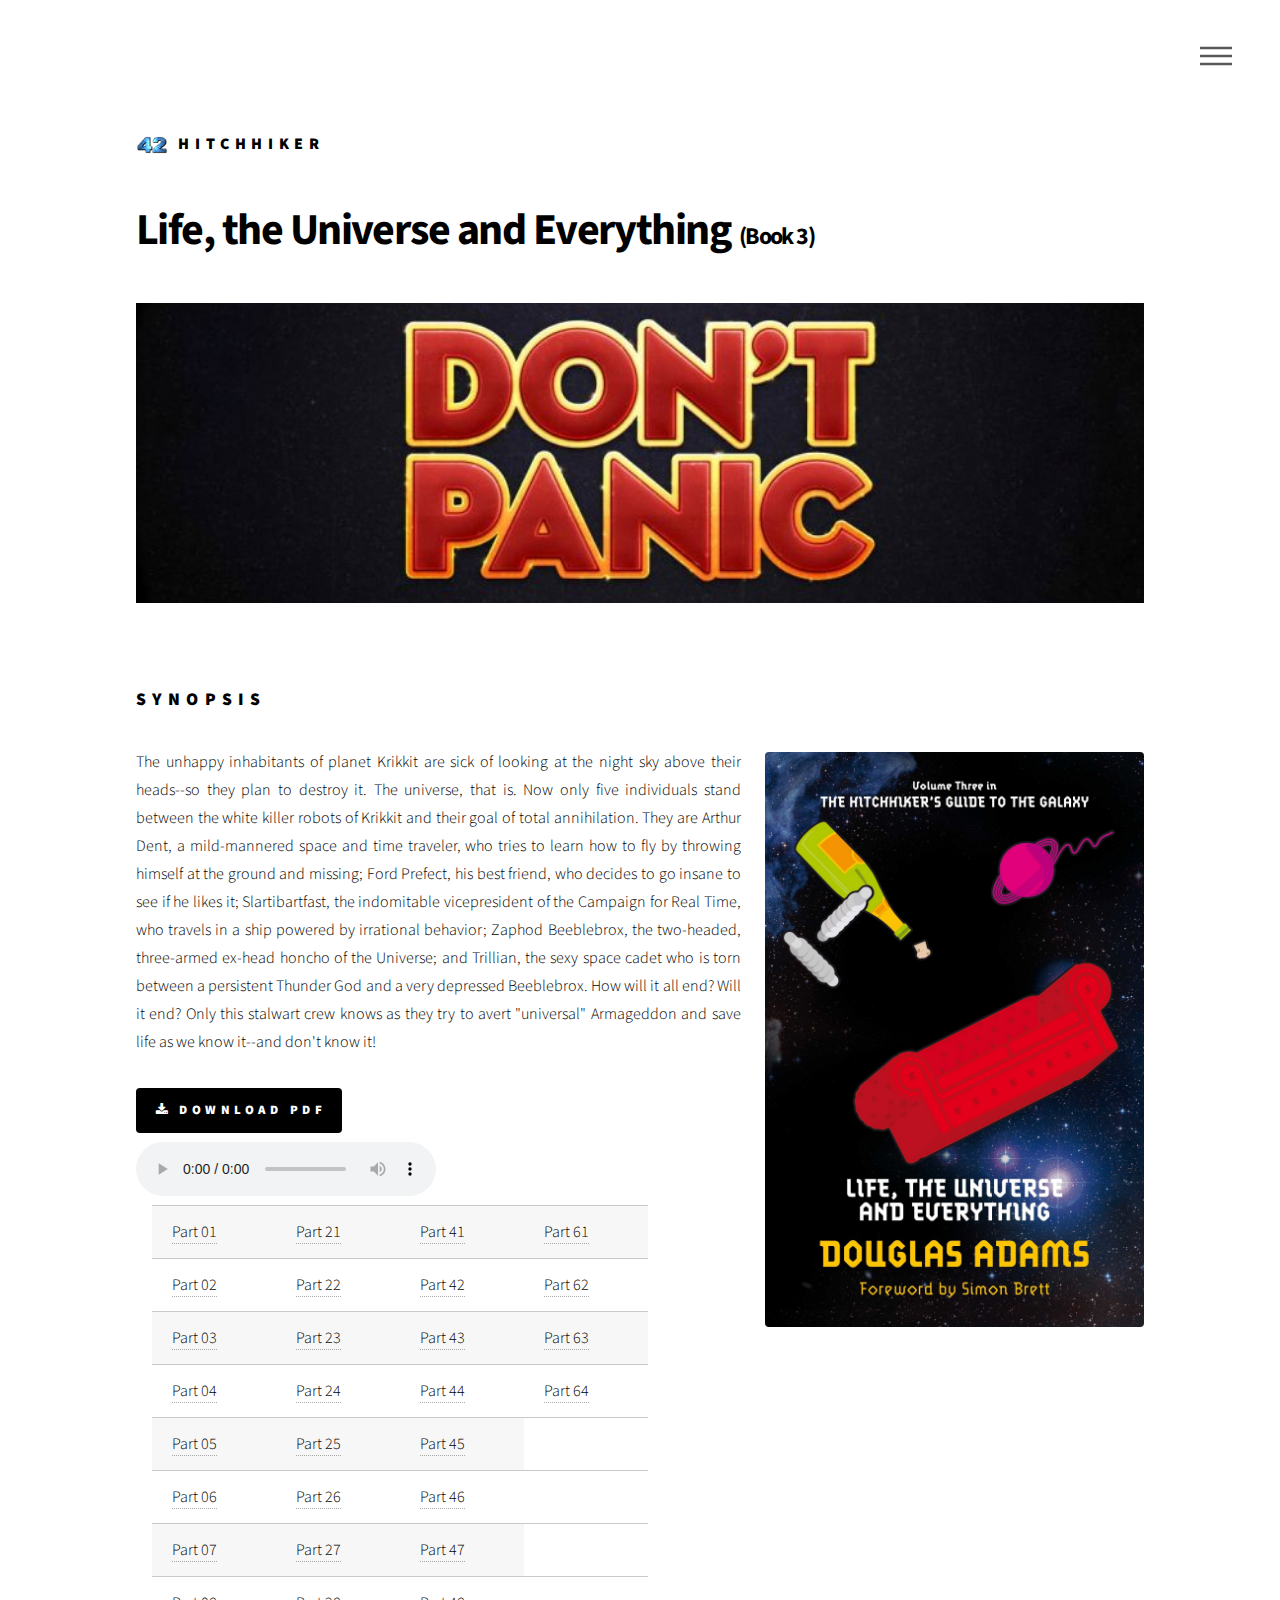
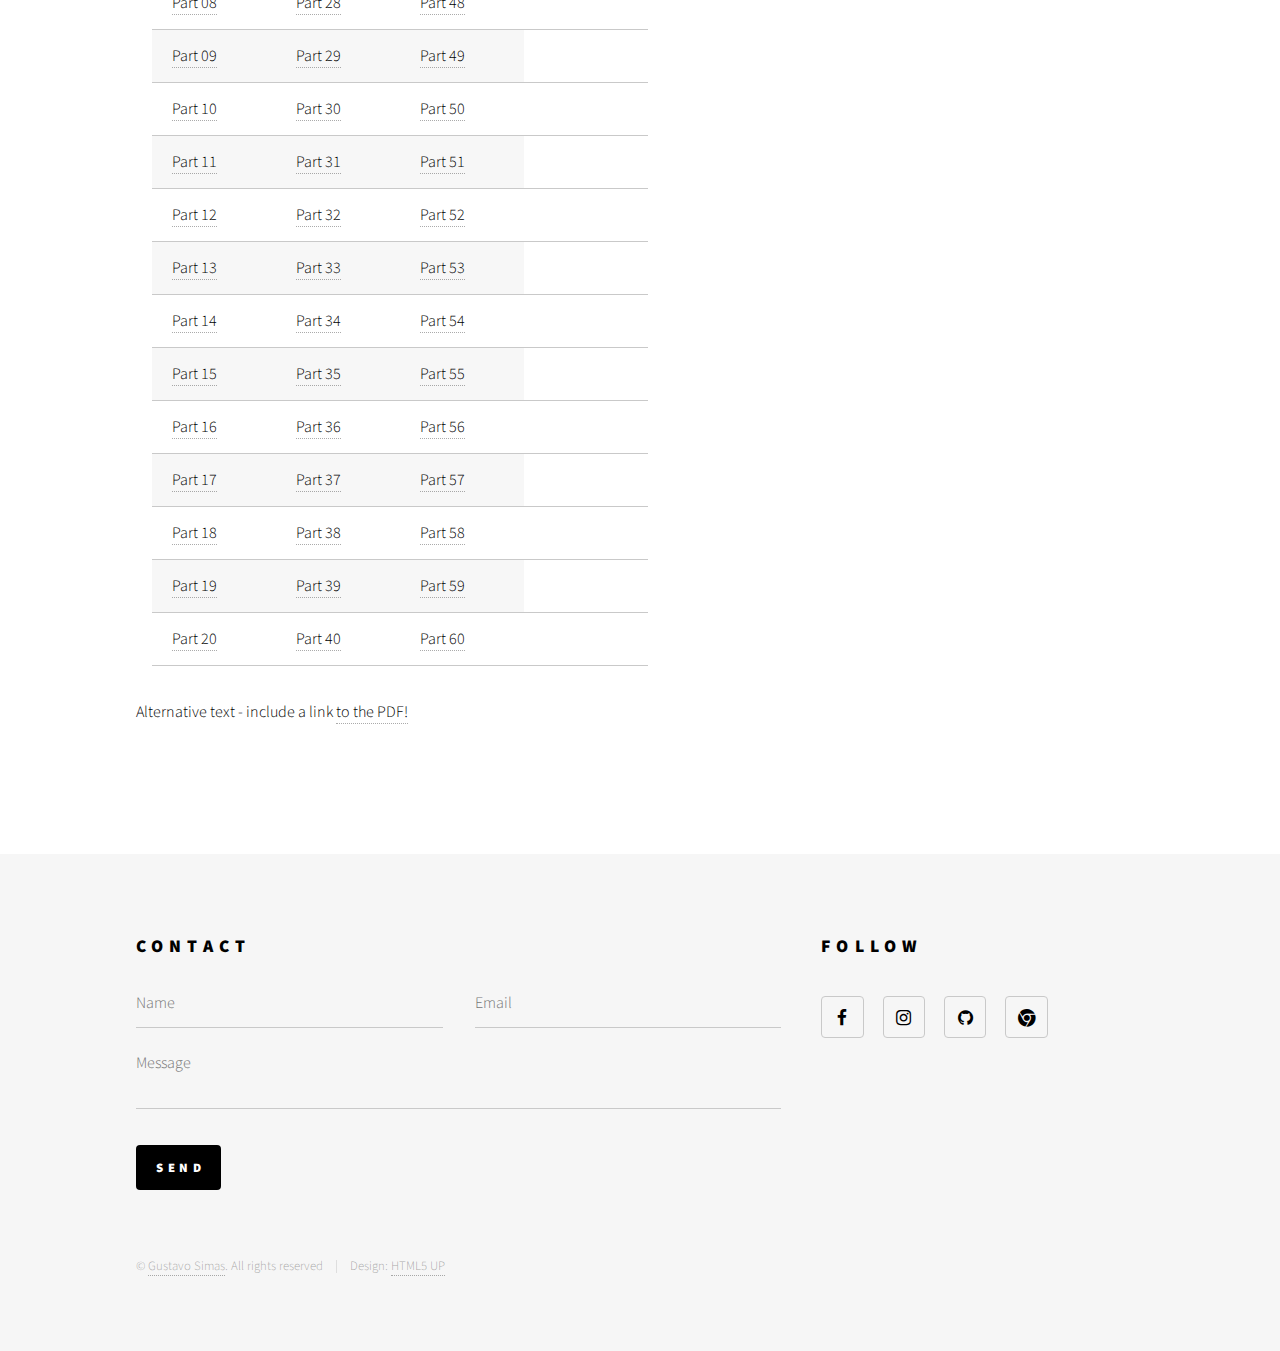
<file: 3 - Life the Universe and Everything/life.html>
<!DOCTYPE HTML>
<!--
	Phantom by HTML5 UP
	html5up.net | @ajlkn
	Free for personal and commercial use under the CCA 3.0 license (html5up.net/license)
-->
<html>
<head>
	<title>Hitchhiker</title>

	<link rel="shortcut icon" href="../images/favicon.ico">


	<meta charset="utf-8" />
	<meta name="viewport" content="width=device-width, initial-scale=1" />
	<!--[if lte IE 8]><script src="assets/js/ie/html5shiv.js"></script><![endif]-->
	<link rel="stylesheet" href="../assets/css/main.css" />
	<!--[if lte IE 9]><link rel="stylesheet" href="assets/css/ie9.css" /><![endif]-->
	<!--[if lte IE 8]><link rel="stylesheet" href="assets/css/ie8.css" /><![endif]-->

	<style>
	#playlist{
		list-style: none;
	}
	#playlist li a{
		color:black;
		text-decoration: none;
	}
	#playlist .current-song a{
		color:blue;
	}
</style>


</head>
<body>
	<!-- Wrapper -->
	<div id="wrapper">

		<!-- Header -->
		<header id="header">
			<div class="inner">

				<!-- Logo -->
				<a href="../index.html" class="logo">
					<span class="symbol"><img src="../images/42.png" alt="" /></span><span class="title">Hitchhiker</span>
				</a>

				<!-- Nav -->
				<nav>
					<ul>
						<li><a href="#menu">Menu</a></li>
					</ul>
				</nav>

			</div>
		</header>

		<!-- Menu -->
		<nav id="menu">
			<h2>Menu</h2>
			<ul>
				<li><a href="../index.html">Home</a></li>
				<li><a href="../info.html">Info</a></li>
			</ul>
		</nav>

		<!-- Main -->
		<div id="main">
			<div class="inner">
				<h1>Life, the Universe and Everything <font size="5px">(Book 3)</font></h1>

				<style>
				.parallax { 
					/* The image used */
					background-image: url("lifephoto.jpg");

					/* Set a specific height */
					height: 300px; 

					/* Create the parallax scrolling effect */
					background-attachment: fixed;
					background-position: center;
					background-repeat: no-repeat;
					background-size: cover;
				}
			</style>

			<!-- Container element -->
			<div class="parallax"></div>
			<br><br><br>

			<h2>Synopsis</h2>
			<p align="justify"><span class="image right"><a href="Life the Universe and Everything.pdf" target="_blank"><img src="life.jpg" alt="" /></a></span>The unhappy inhabitants of planet Krikkit are sick of looking at the night sky above their heads--so they plan to destroy it. The universe, that is. Now only five individuals stand between the white killer robots of Krikkit and their goal of total annihilation.
				They are Arthur Dent, a mild-mannered space and time traveler, who tries to learn how to fly by throwing himself at the ground and missing; Ford Prefect, his best friend, who decides to go insane to see if he likes it; Slartibartfast, the indomitable vicepresident of the Campaign for Real Time, who travels in a ship powered by irrational behavior; Zaphod Beeblebrox, the two-headed, three-armed ex-head honcho of the Universe; and Trillian, the sexy space cadet who is torn between a persistent Thunder God and a very depressed Beeblebrox.
			How will it all end? Will it end? Only this stalwart crew knows as they try to avert "universal" Armageddon and save life as we know it--and don't know it!</p>


			<a href="Life the Universe and Everything.pdf" target="_blank" class="button special icon fa-download">Download PDF</a>
			<br>
			<audio autostart="0" autoplay="false" type="audio/mpeg" src="" controls id="audioPlayer">
				Sorry, your browser doesn't support html5!
			</audio>
			<ul id="playlist">
					<li class="current-song"><a href=""></a></li>
					<table style="width:50%">
						<tr>
							<td><li><a href="126 - Life The Universe And Everything Pt 01 Of 64.mp3">Part 01</a></td>
							<td><li><a href="146 - Life The Universe And Everything Pt 21 Of 64.mp3">Part 21</a></li></td>
							<td><li><a href="166 - Life The Universe And Everything Pt 41 Of 64.mp3">Part 41</a></li></td>
							<td><li><a href="186 - Life The Universe And Everything Pt 61 Of 64.mp3">Part 61</a></li></td>
						</tr>
						<tr>
							<td><li><a href="127 - Life The Universe And Everything Pt 02 Of 64.mp3">Part 02</a></td>
							<td><li><a href="147 - Life The Universe And Everything Pt 22 Of 64.mp3">Part 22</a></li></td>
							<td><li><a href="167 - Life The Universe And Everything Pt 42 Of 64.mp3">Part 42</a></li></td>
							<td><li><a href="187 - Life The Universe And Everything Pt 62 Of 64.mp3">Part 62</a></li></td>
						</tr>
						<tr>
							<td><li><a href="128 - Life The Universe And Everything Pt 03 Of 64.mp3">Part 03</a></td>
							<td><li><a href="148 - Life The Universe And Everything Pt 23 Of 64.mp3">Part 23</a></li></td>
							<td><li><a href="168 - Life The Universe And Everything Pt 43 Of 64.mp3">Part 43</a></li></td>
							<td><li><a href="188 - Life The Universe And Everything Pt 63 Of 64.mp3">Part 63</a></li></td>
						</tr>
						<tr>
							<td><li><a href="129 - Life The Universe And Everything Pt 04 Of 64.mp3">Part 04</a></td>
							<td><li><a href="149 - Life The Universe And Everything Pt 24 Of 64.mp3">Part 24</a></li></td>
							<td><li><a href="169 - Life The Universe And Everything Pt 44 Of 64.mp3">Part 44</a></li></td>
							<td><li><a href="189 - Life The Universe And Everything Pt 64 Of 64.mp3">Part 64</a></li></td>
						</tr>
						<tr>
							<td><li><a href="130 - Life The Universe And Everything Pt 05 Of 64.mp3">Part 05</a></td>
							<td><li><a href="150 - Life The Universe And Everything Pt 25 Of 64.mp3">Part 25</a></li></td>
							<td><li><a href="170 - Life The Universe And Everything Pt 45 Of 64.mp3">Part 45</a></li></td>
						</tr>
						<tr>
							<td><li><a href="131 - Life The Universe And Everything Pt 06 Of 64.mp3">Part 06</a></td>
							<td><li><a href="151 - Life The Universe And Everything Pt 26 Of 64.mp3">Part 26</a></li></td>
							<td><li><a href="171 - Life The Universe And Everything Pt 46 Of 64.mp3">Part 46</a></li></td>
						</tr>
						<tr>
							<td><li><a href="132 - Life The Universe And Everything Pt 07 Of 64.mp3">Part 07</a></td>
							<td><li><a href="152 - Life The Universe And Everything Pt 27 Of 64.mp3">Part 27</a></li></td>
							<td><li><a href="172 - Life The Universe And Everything Pt 47 Of 64.mp3">Part 47</a></li></td>
						</tr>
						<tr>
							<td><li><a href="133 - Life The Universe And Everything Pt 08 Of 64.mp3">Part 08</a></td>
							<td><li><a href="153 - Life The Universe And Everything Pt 28 Of 64.mp3">Part 28</a></li></td>
							<td><li><a href="173 - Life The Universe And Everything Pt 48 Of 64.mp3">Part 48</a></li></td>
						</tr>
						<tr>
							<td><li><a href="134 - Life The Universe And Everything Pt 09 Of 64.mp3">Part 09</a></td>
							<td><li><a href="154 - Life The Universe And Everything Pt 29 Of 64.mp3">Part 29</a></li></td>
							<td><li><a href="174 - Life The Universe And Everything Pt 49 Of 64.mp3">Part 49</a></li></td>
						</tr>
						<tr>
							<td><li><a href="135 - Life The Universe And Everything Pt 10 Of 64.mp3">Part 10</a></td>
							<td><li><a href="155 - Life The Universe And Everything Pt 30 Of 64.mp3">Part 30</a></li></td>
							<td><li><a href="175 - Life The Universe And Everything Pt 50 Of 64.mp3">Part 50</a></li></td>
						</tr>
						<tr>
							<td><li><a href="136 - Life The Universe And Everything Pt 11 Of 64.mp3">Part 11</a></td>
							<td><li><a href="156 - Life The Universe And Everything Pt 31 Of 64.mp3">Part 31</a></li></td>
							<td><li><a href="176 - Life The Universe And Everything Pt 51 Of 64.mp3">Part 51</a></li></td>
						</tr>
						<tr>
							<td><li><a href="137 - Life The Universe And Everything Pt 12 Of 64.mp3">Part 12</a></td>
							<td><li><a href="157 - Life The Universe And Everything Pt 32 Of 64.mp3">Part 32</a></li></td>
							<td><li><a href="177 - Life The Universe And Everything Pt 52 Of 64.mp3">Part 52</a></li></td>
						</tr>
						<tr>
							<td><li><a href="138 - Life The Universe And Everything Pt 13 Of 64.mp3">Part 13</a></td>
							<td><li><a href="158 - Life The Universe And Everything Pt 33 Of 64.mp3">Part 33</a></li></td>
							<td><li><a href="178 - Life The Universe And Everything Pt 53 Of 64.mp3">Part 53</a></li></td>
						</tr>
						<tr>
							<td><li><a href="139 - Life The Universe And Everything Pt 14 Of 64.mp3">Part 14</a></td>
							<td><li><a href="159 - Life The Universe And Everything Pt 34 Of 64.mp3">Part 34</a></li></td>
							<td><li><a href="179 - Life The Universe And Everything Pt 54 Of 64.mp3">Part 54</a></li></td>
						</tr>
						<tr>
							<td><li><a href="140 - Life The Universe And Everything Pt 15 Of 64.mp3">Part 15</a></td>
							<td><li><a href="160 - Life The Universe And Everything Pt 35 Of 64.mp3">Part 35</a></li></td>
							<td><li><a href="180 - Life The Universe And Everything Pt 55 Of 64.mp3">Part 55</a></li></td>
						</tr>
						<tr>
							<td><li><a href="141 - Life The Universe And Everything Pt 16 Of 64.mp3">Part 16</a></td>
							<td><li><a href="161 - Life The Universe And Everything Pt 36 Of 64.mp3">Part 36</a></li></td>
							<td><li><a href="181 - Life The Universe And Everything Pt 56 Of 64.mp3">Part 56</a></li></td>
						</tr>
						<tr>
							<td><li><a href="142 - Life The Universe And Everything Pt 17 Of 64.mp3">Part 17</a></td>
							<td><li><a href="162 - Life The Universe And Everything Pt 37 Of 64.mp3">Part 37</a></li></td>
							<td><li><a href="182 - Life The Universe And Everything Pt 57 Of 64.mp3">Part 57</a></li></td>
						</tr>
						<tr>
							<td><li><a href="143 - Life The Universe And Everything Pt 18 Of 64.mp3">Part 18</a></td>
							<td><li><a href="163 - Life The Universe And Everything Pt 38 Of 64.mp3">Part 38</a></li></td>
							<td><li><a href="183 - Life The Universe And Everything Pt 58 Of 64.mp3">Part 58</a></li></td>
						</tr>
						<tr>
							<td><li><a href="144 - Life The Universe And Everything Pt 19 Of 64.mp3">Part 19</a></td>
							<td><li><a href="164 - Life The Universe And Everything Pt 39 Of 64.mp3">Part 39</a></li></td>
							<td><li><a href="184 - Life The Universe And Everything Pt 59 Of 64.mp3">Part 59</a></li></td>
						</tr>
						<tr>
							<td><li><a href="145 - Life The Universe And Everything Pt 20 Of 64.mp3">Part 20</a></td>
							<td><li><a href="165 - Life The Universe And Everything Pt 40 Of 64.mp3">Part 40</a></li></td>
							<td><li><a href="185 - Life The Universe And Everything Pt 60 Of 64.mp3">Part 60</a></li></td>
						</tr>
					
					</table>
				</ul>
			<script src="https://code.jquery.com/jquery-2.2.0.js"></script>
			<script src="../assets/audioPlayer.js"></script>
			<script>
				        // loads the audio player
				        audioPlayer();
				    </script>

				    <object data="Life the Universe and Everything.pdf" type="application/pdf" width="100%" height="900px">
				    	<p>Alternative text - include a link <a href="Life the Universe and Everything.pdf">to the PDF!</a></p>
				    </object>

				</div>
			</div>

			<!-- Footer -->
			<footer id="footer">
				<div class="inner">
					<section>
						<h2>Contact</h2>
						<form action="https://formspree.io/gustavosimassilva@gmail.com" method="POST">
							<div class="field half first">
								<input type="text" name="Name" id="name" placeholder="Name" />
							</div>
							<div class="field half">
								<input type="email" name="Email" id="email" name="_replyto" placeholder="Email" />
							</div>
							<div class="field">
								<textarea name="Message" id="message" placeholder="Message"></textarea>
							</div>
							<ul class="actions">
								<li><input type="submit" value="Send" class="special" /></li>
							</ul>
						</form>
					</section>
					<section>
						<h2>Follow</h2>
						<ul class="icons">
							<li><a href="http://facebook.com/simasgs" target="_blank" class="icon style2 fa-facebook"><span class="label">Facebook</span></a></li>
							<li><a href="https:/instagram.com/tudoemsimas" target="_blank" class="icon style2 fa-instagram"><span class="label">Instagram</span></a></li>
							<li><a href="https://github.com/GSimas" target="_blank" class="icon style2 fa-github"><span class="label">GitHub</span></a></li>
							<li><a href="http://www.gsimas.github.io/" target="_blank" class="icon style2 fa-chrome"><span class="label">Phone</span></a></li>
						</ul>
					</section>
					<ul class="copyright">
						<li>&copy; <a target="_blank" href="http://gsimas.github.io">Gustavo Simas</a>. All rights reserved</li><li>Design: <a href="http://html5up.net">HTML5 UP</a></li>
					</ul>
				</div>
			</footer>

		</div>

		<!-- Scripts -->
		<script src="../assets/js/jquery.min.js"></script>
		<script src="../assets/js/skel.min.js"></script>
		<script src="../assets/js/util.js"></script>
		<!--[if lte IE 8]><script src="assets/js/ie/respond.min.js"></script><![endif]-->
		<script src="../assets/js/main.js"></script>

	</body>
	</html>
</file>
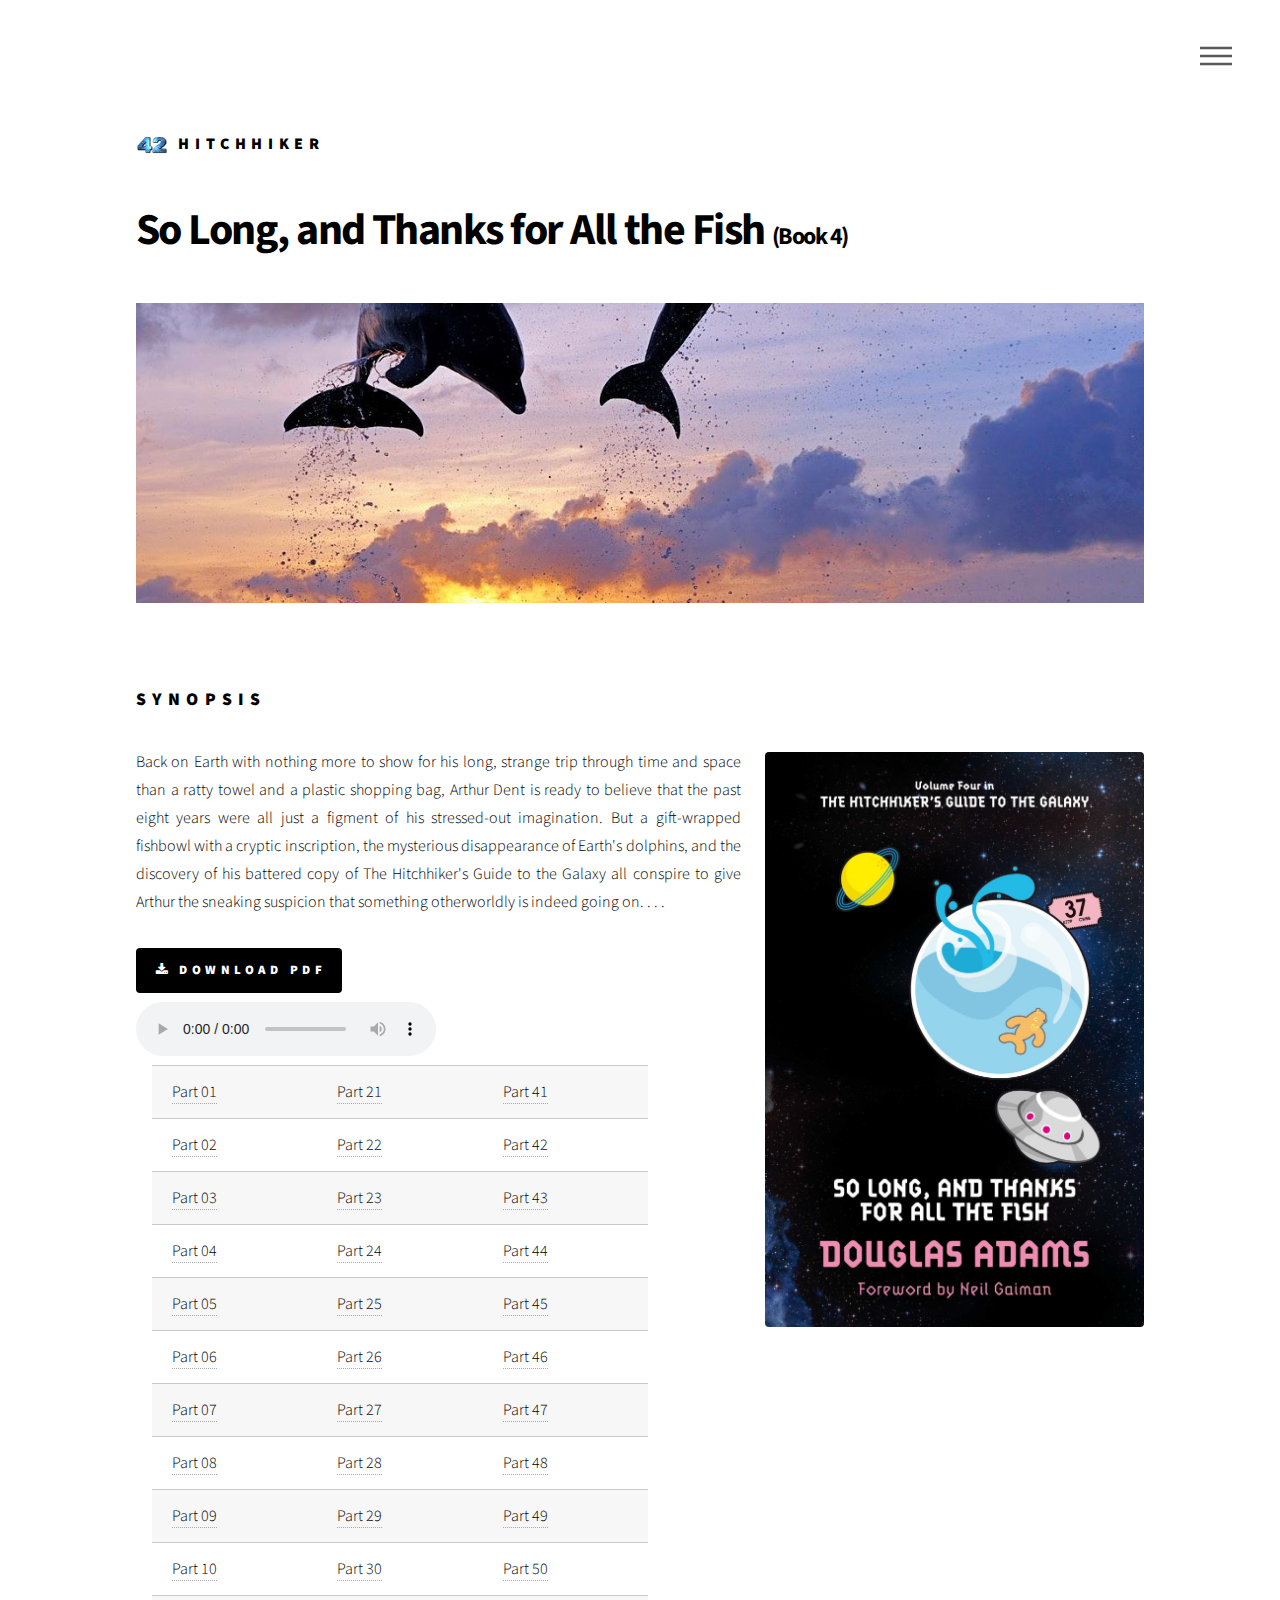
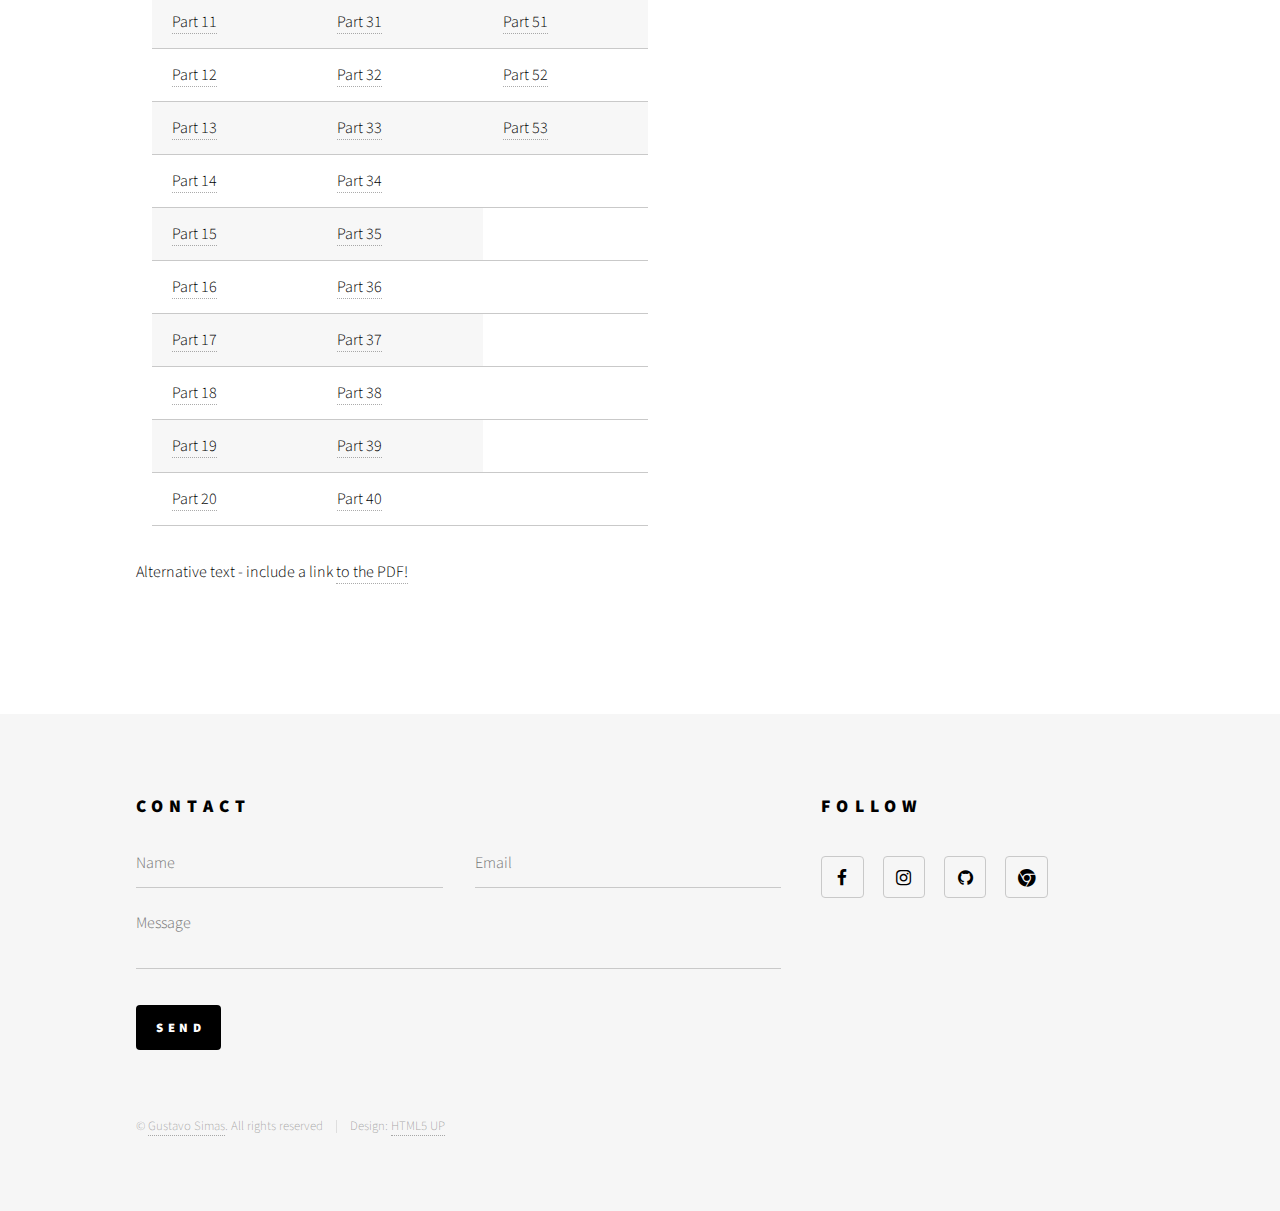
<file: 4 - So Long and Thanks for All the Fish/fish.html>
<!DOCTYPE HTML>
<!--
	Phantom by HTML5 UP
	html5up.net | @ajlkn
	Free for personal and commercial use under the CCA 3.0 license (html5up.net/license)
-->
<html>
<head>
	<title>Hitchhiker</title>

	<link rel="shortcut icon" href="../images/favicon.ico">


	<meta charset="utf-8" />
	<meta name="viewport" content="width=device-width, initial-scale=1" />
	<!--[if lte IE 8]><script src="assets/js/ie/html5shiv.js"></script><![endif]-->
	<link rel="stylesheet" href="../assets/css/main.css" />
	<!--[if lte IE 9]><link rel="stylesheet" href="assets/css/ie9.css" /><![endif]-->
	<!--[if lte IE 8]><link rel="stylesheet" href="assets/css/ie8.css" /><![endif]-->

	<style>
	#playlist{
		list-style: none;
	}
	#playlist li a{
		color:black;
		text-decoration: none;
	}
	#playlist .current-song a{
		color:blue;
	}
</style>


</head>
<body>
	<!-- Wrapper -->
	<div id="wrapper">

		<!-- Header -->
		<header id="header">
			<div class="inner">

				<!-- Logo -->
				<a href="../index.html" class="logo">
					<span class="symbol"><img src="../images/42.png" alt="" /></span><span class="title">Hitchhiker</span>
				</a>

				<!-- Nav -->
				<nav>
					<ul>
						<li><a href="#menu">Menu</a></li>
					</ul>
				</nav>

			</div>
		</header>

		<!-- Menu -->
		<nav id="menu">
			<h2>Menu</h2>
			<ul>
				<li><a href="../index.html">Home</a></li>
				<li><a href="../info.html">Info</a></li>
			</ul>
		</nav>

		<!-- Main -->
		<div id="main">
			<div class="inner">
				<h1>So Long, and Thanks for All the Fish <font size="5px">(Book 4)</font></h1>

				<style>
				.parallax { 
					/* The image used */
					background-image: url("fishphoto.jpg");

					/* Set a specific height */
					height: 300px; 

					/* Create the parallax scrolling effect */
					background-attachment: fixed;
					background-position: center;
					background-repeat: no-repeat;
					background-size: cover;
				}
			</style>

			<!-- Container element -->
			<div class="parallax"></div>
			<br><br><br>

			<h2>Synopsis</h2>
			<p align="justify"><span class="image right"><a href="So Long and Thanks for All the Fish.pdf" target="_blank"><img src="fish.jpg" alt="" /></a></span>Back on Earth with nothing more to show for his long, strange trip through time and space than a ratty towel and a plastic shopping bag, Arthur Dent is ready to believe that the past eight years were all just a figment of his stressed-out imagination. But a gift-wrapped fishbowl with a cryptic inscription, the mysterious disappearance of Earth's dolphins, and the discovery of his battered copy of The Hitchhiker's Guide to the Galaxy all conspire to give Arthur the sneaking suspicion that something otherworldly is indeed going on. . . .
			</p>


			<a href="So Long and Thanks for All the Fish.pdf" target="_blank" class="button special icon fa-download">Download PDF</a>
			<br>
			<audio autostart="0" autoplay="false" type="audio/mpeg" src="" controls id="audioPlayer">
				Sorry, your browser doesn't support html5!
			</audio>
			<ul id="playlist">
					<li class="current-song"><a href=""></a></li>
					<table style="width:50%">
						<tr>
							<td><li><a href="190 - So Long And Thanks For All The Fish Pt 01 Of 53.mp3">Part 01</a></td>
							<td><li><a href="210 - So Long And Thanks For All The Fish Pt 21 Of 53.mp3">Part 21</a></li></td>
							<td><li><a href="230 - So Long And Thanks For All The Fish Pt 41 Of 53.mp3">Part 41</a></li></td>
						</tr>
						<tr>
							<td><li><a href="191 - So Long And Thanks For All The Fish Pt 02 Of 53.mp3">Part 02</a></td>
							<td><li><a href="211 - So Long And Thanks For All The Fish Pt 22 Of 53.mp3">Part 22</a></li></td>
							<td><li><a href="232 - So Long And Thanks For All The Fish Pt 42 Of 53.mp3">Part 42</a></li></td>
						</tr>
						<tr>
							<td><li><a href="192 - So Long And Thanks For All The Fish Pt 03 Of 53.mp3">Part 03</a></td>
							<td><li><a href="212 - So Long And Thanks For All The Fish Pt 23 Of 53.mp3">Part 23</a></li></td>
							<td><li><a href="232 - So Long And Thanks For All The Fish Pt 43 Of 53.mp3">Part 43</a></li></td>
						</tr>
						<tr>
							<td><li><a href="193 - So Long And Thanks For All The Fish Pt 04 Of 53.mp3">Part 04</a></td>
							<td><li><a href="213 - So Long And Thanks For All The Fish Pt 24 Of 53.mp3">Part 24</a></li></td>
							<td><li><a href="233 - So Long And Thanks For All The Fish Pt 44 Of 53.mp3">Part 44</a></li></td>
						</tr>
						<tr>
							<td><li><a href="194 - So Long And Thanks For All The Fish Pt 05 Of 53.mp3">Part 05</a></td>
							<td><li><a href="214 - So Long And Thanks For All The Fish Pt 25 Of 53.mp3">Part 25</a></li></td>
							<td><li><a href="234 - So Long And Thanks For All The Fish Pt 45 Of 53.mp3">Part 45</a></li></td>
						</tr>
						<tr>
							<td><li><a href="195 - So Long And Thanks For All The Fish Pt 06 Of 53.mp3">Part 06</a></td>
							<td><li><a href="215 - So Long And Thanks For All The Fish Pt 26 Of 53.mp3">Part 26</a></li></td>
							<td><li><a href="235 - So Long And Thanks For All The Fish Pt 46 Of 53.mp3">Part 46</a></li></td>
						</tr>
						<tr>
							<td><li><a href="196 - So Long And Thanks For All The Fish Pt 07 Of 53.mp3">Part 07</a></td>
							<td><li><a href="216 - So Long And Thanks For All The Fish Pt 27 Of 53.mp3">Part 27</a></li></td>
							<td><li><a href="236 - So Long And Thanks For All The Fish Pt 47 Of 53.mp3">Part 47</a></li></td>
						</tr>
						<tr>
							<td><li><a href="197 - So Long And Thanks For All The Fish Pt 08 Of 53.mp3">Part 08</a></td>
							<td><li><a href="217 - So Long And Thanks For All The Fish Pt 28 Of 53.mp3">Part 28</a></li></td>
							<td><li><a href="237 - So Long And Thanks For All The Fish Pt 48 Of 53.mp3">Part 48</a></li></td>
						</tr>
						<tr>
							<td><li><a href="198 - So Long And Thanks For All The Fish Pt 09 Of 53.mp3">Part 09</a></td>
							<td><li><a href="218 - So Long And Thanks For All The Fish Pt 29 Of 53.mp3">Part 29</a></li></td>
							<td><li><a href="238 - So Long And Thanks For All The Fish Pt 49 Of 53.mp3">Part 49</a></li></td>
						</tr>
						<tr>
							<td><li><a href="199 - So Long And Thanks For All The Fish Pt 10 Of 53.mp3">Part 10</a></td>
							<td><li><a href="219 - So Long And Thanks For All The Fish Pt 30 Of 53.mp3">Part 30</a></li></td>
							<td><li><a href="239 - So Long And Thanks For All The Fish Pt 50 Of 53.mp3">Part 50</a></li></td>
						</tr>
						<tr>
							<td><li><a href="200 - So Long And Thanks For All The Fish Pt 11 Of 53.mp3">Part 11</a></td>
							<td><li><a href="220 - So Long And Thanks For All The Fish Pt 31 Of 53.mp3">Part 31</a></li></td>
							<td><li><a href="240 - So Long And Thanks For All The Fish Pt 51 Of 53.mp3">Part 51</a></li></td>
						</tr>
						<tr>
							<td><li><a href="201 - So Long And Thanks For All The Fish Pt 12 Of 53.mp3">Part 12</a></td>
							<td><li><a href="221 - So Long And Thanks For All The Fish Pt 32 Of 53.mp3">Part 32</a></li></td>
							<td><li><a href="241 - So Long And Thanks For All The Fish Pt 52 Of 53.mp3">Part 52</a></li></td>
						</tr>
						<tr>
							<td><li><a href="202 - So Long And Thanks For All The Fish Pt 13 Of 53.mp3">Part 13</a></td>
							<td><li><a href="222 - So Long And Thanks For All The Fish Pt 33 Of 53.mp3">Part 33</a></li></td>
							<td><li><a href="242 - So Long And Thanks For All The Fish Pt 53 Of 53.mp3">Part 53</a></li></td>
						</tr>
						<tr>
							<td><li><a href="203 - So Long And Thanks For All The Fish Pt 14 Of 53.mp3">Part 14</a></td>
							<td><li><a href="223 - So Long And Thanks For All The Fish Pt 34 Of 53.mp3">Part 34</a></li></td>
						</tr>
						<tr>
							<td><li><a href="204 - So Long And Thanks For All The Fish Pt 15 Of 53.mp3">Part 15</a></td>
							<td><li><a href="224 - So Long And Thanks For All The Fish Pt 35 Of 53.mp3">Part 35</a></li></td>
						</tr>
						<tr>
							<td><li><a href="205 - So Long And Thanks For All The Fish Pt 16 Of 53.mp3">Part 16</a></td>
							<td><li><a href="225 - So Long And Thanks For All The Fish Pt 36 Of 53.mp3">Part 36</a></li></td>
						</tr>
						<tr>
							<td><li><a href="206 - So Long And Thanks For All The Fish Pt 17 Of 53.mp3">Part 17</a></td>
							<td><li><a href="226 - So Long And Thanks For All The Fish Pt 37 Of 53.mp3">Part 37</a></li></td>
						</tr>
						<tr>
							<td><li><a href="207 - So Long And Thanks For All The Fish Pt 18 Of 53.mp3">Part 18</a></td>
							<td><li><a href="227 - So Long And Thanks For All The Fish Pt 38 Of 53.mp3">Part 38</a></li></td>
						</tr>
						<tr>
							<td><li><a href="208 - So Long And Thanks For All The Fish Pt 19 Of 53.mp3">Part 19</a></td>
							<td><li><a href="228 - So Long And Thanks For All The Fish Pt 39 Of 53.mp3">Part 39</a></li></td>
						</tr>
						<tr>
							<td><li><a href="209 - So Long And Thanks For All The Fish Pt 20 Of 53.mp3">Part 20</a></td>
							<td><li><a href="229 - So Long And Thanks For All The Fish Pt 40 Of 53.mp3">Part 40</a></li></td>
						</tr>
					
					</table>
				</ul>
			<script src="https://code.jquery.com/jquery-2.2.0.js"></script>
			<script src="../assets/audioPlayer.js"></script>
			<script>
				        // loads the audio player
				        audioPlayer();
				    </script>

				    <object data="So Long and Thanks for All the Fish.pdf" type="application/pdf" width="100%" height="900px">
				    	<p>Alternative text - include a link <a href="So Long and Thanks for All the Fish.pdf">to the PDF!</a></p>
				    </object>

				</div>
			</div>

			<!-- Footer -->
			<footer id="footer">
				<div class="inner">
					<section>
						<h2>Contact</h2>
						<form action="https://formspree.io/gustavosimassilva@gmail.com" method="POST">
							<div class="field half first">
								<input type="text" name="Name" id="name" placeholder="Name" />
							</div>
							<div class="field half">
								<input type="email" name="Email" id="email" name="_replyto" placeholder="Email" />
							</div>
							<div class="field">
								<textarea name="Message" id="message" placeholder="Message"></textarea>
							</div>
							<ul class="actions">
								<li><input type="submit" value="Send" class="special" /></li>
							</ul>
						</form>
					</section>
					<section>
						<h2>Follow</h2>
						<ul class="icons">
							<li><a href="http://facebook.com/simasgs" target="_blank" class="icon style2 fa-facebook"><span class="label">Facebook</span></a></li>
							<li><a href="https:/instagram.com/tudoemsimas" target="_blank" class="icon style2 fa-instagram"><span class="label">Instagram</span></a></li>
							<li><a href="https://github.com/GSimas" target="_blank" class="icon style2 fa-github"><span class="label">GitHub</span></a></li>
							<li><a href="http://www.gsimas.github.io/" target="_blank" class="icon style2 fa-chrome"><span class="label">Phone</span></a></li>
						</ul>
					</section>
					<ul class="copyright">
						<li>&copy; <a target="_blank" href="http://gsimas.github.io">Gustavo Simas</a>. All rights reserved</li><li>Design: <a href="http://html5up.net">HTML5 UP</a></li>
					</ul>
				</div>
			</footer>

		</div>

		<!-- Scripts -->
		<script src="../assets/js/jquery.min.js"></script>
		<script src="../assets/js/skel.min.js"></script>
		<script src="../assets/js/util.js"></script>
		<!--[if lte IE 8]><script src="assets/js/ie/respond.min.js"></script><![endif]-->
		<script src="../assets/js/main.js"></script>

	</body>
	</html>
</file>
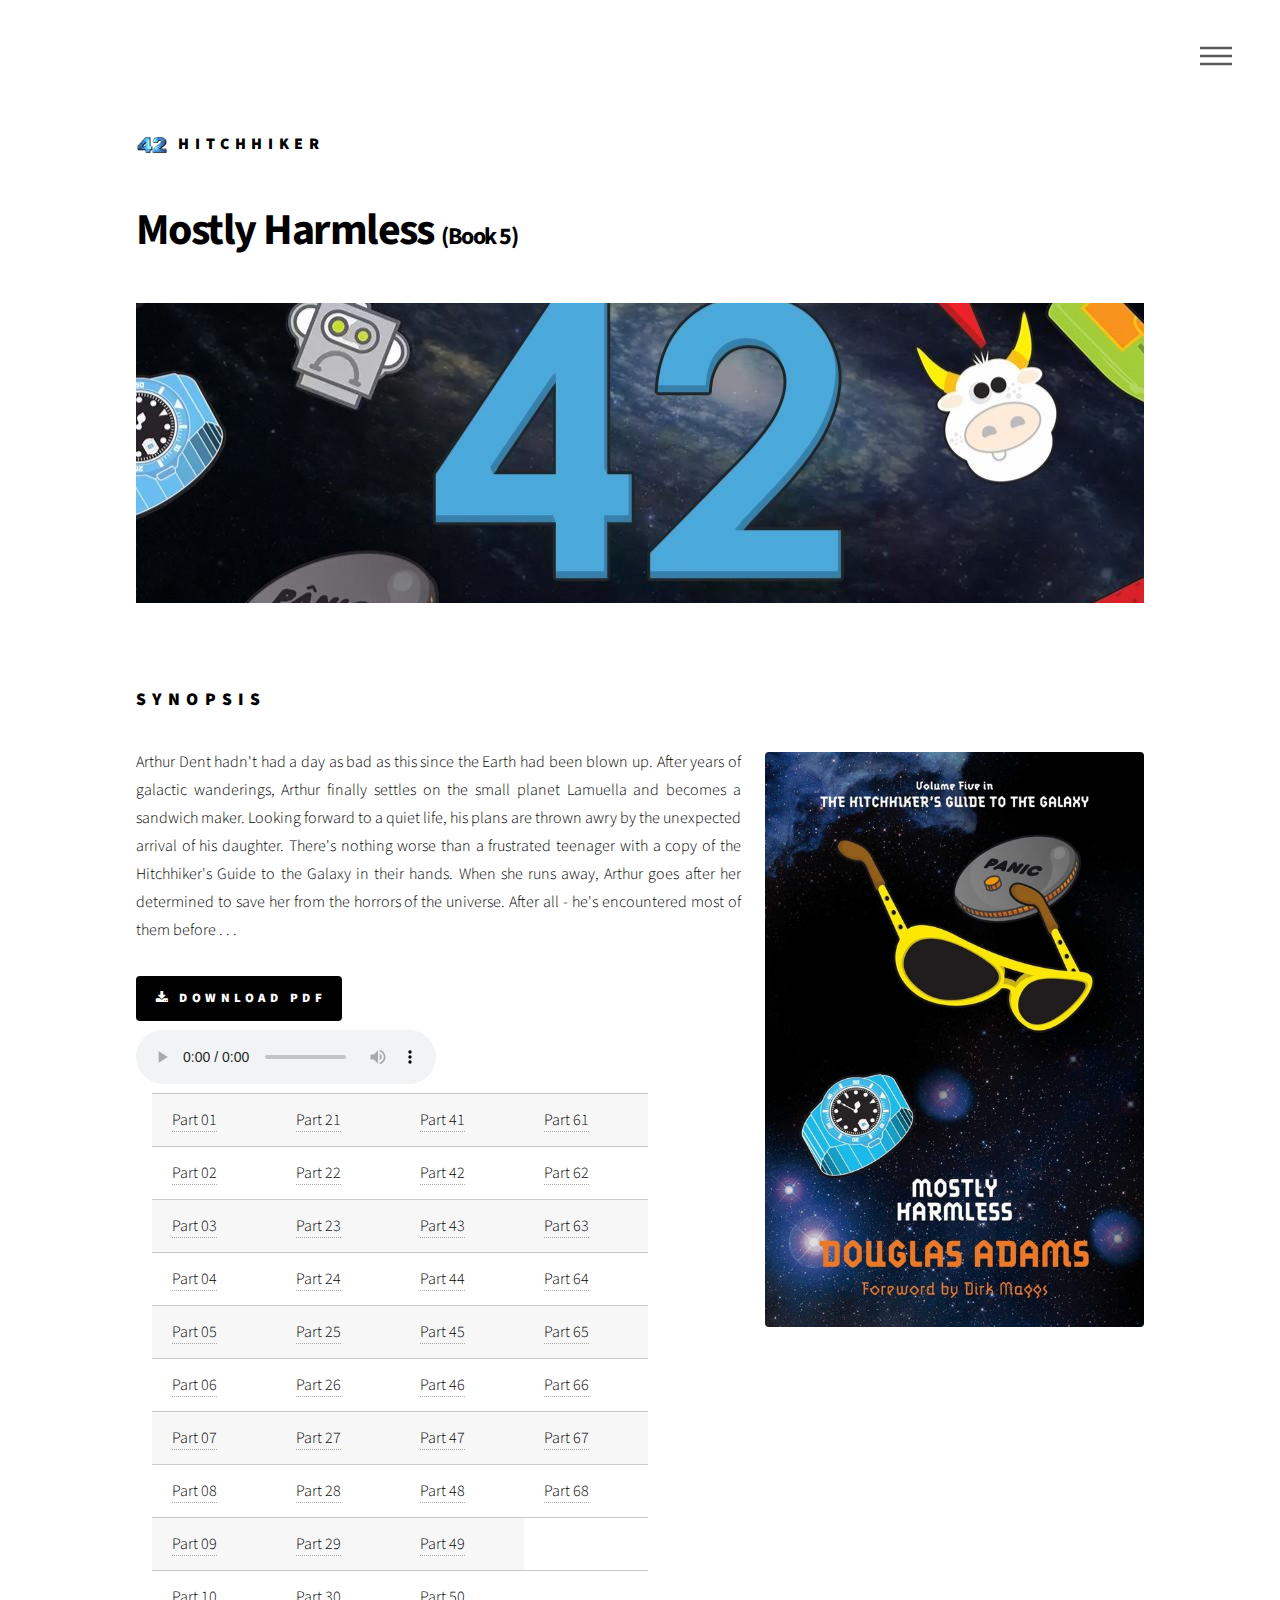
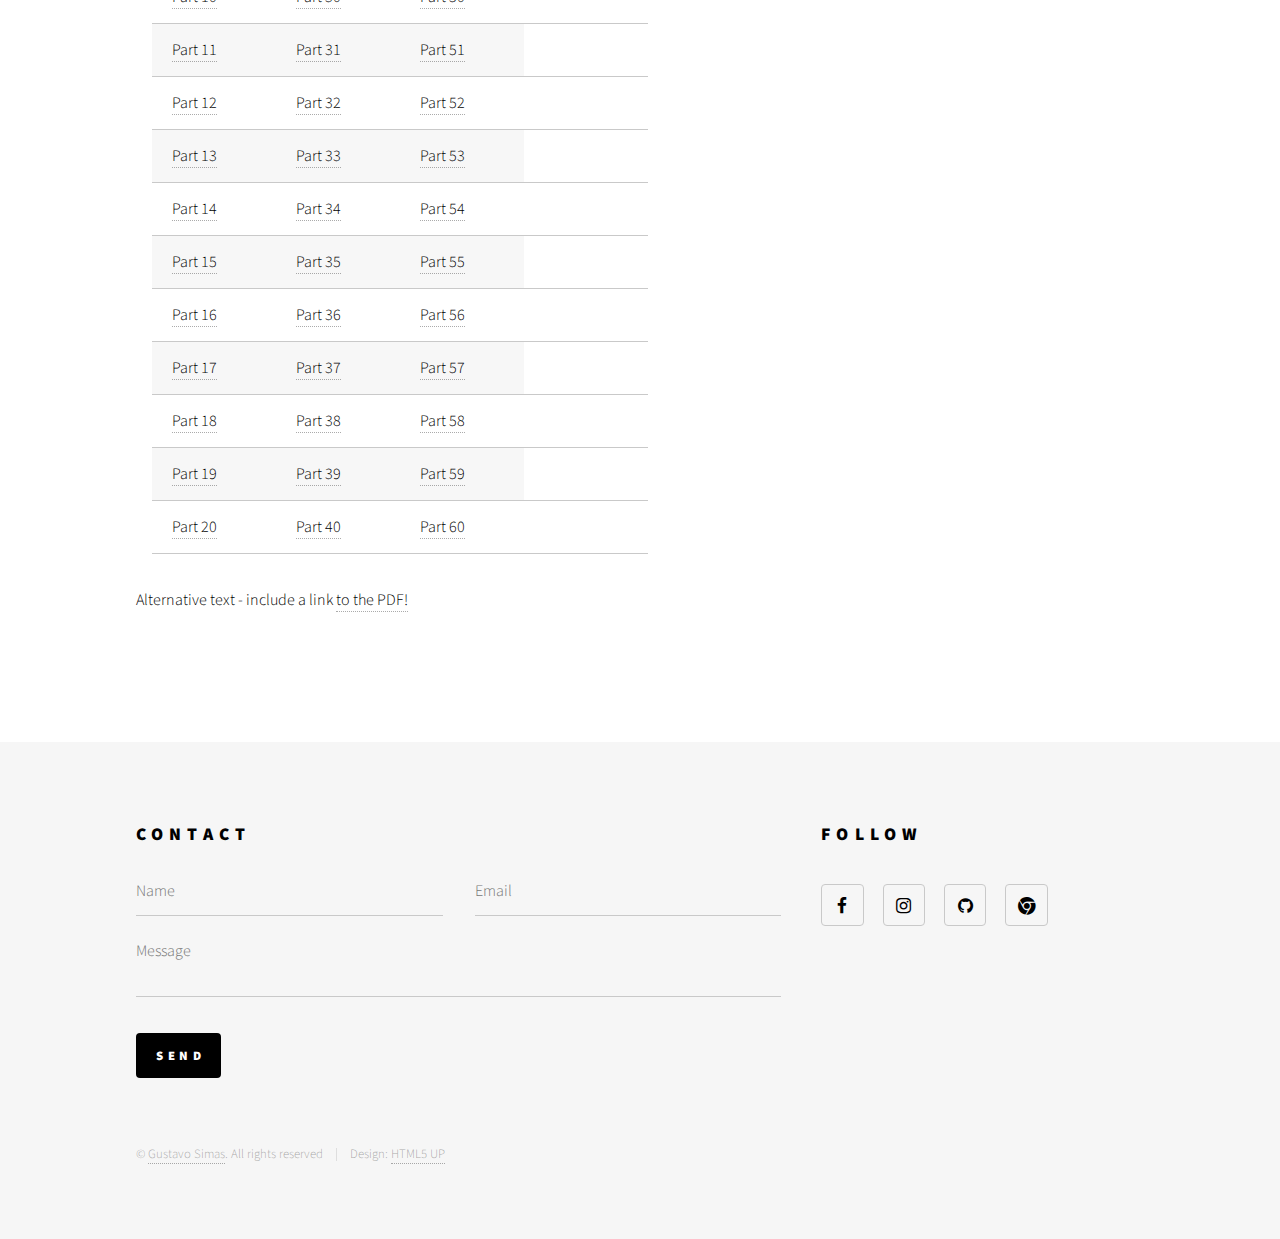
<file: 5 - Mostly Harmless/harmless.html>
<!DOCTYPE HTML>
<!--
	Phantom by HTML5 UP
	html5up.net | @ajlkn
	Free for personal and commercial use under the CCA 3.0 license (html5up.net/license)
-->
<html>
<head>
	<title>Hitchhiker</title>

	<link rel="shortcut icon" href="../images/favicon.ico">


	<meta charset="utf-8" />
	<meta name="viewport" content="width=device-width, initial-scale=1" />
	<!--[if lte IE 8]><script src="assets/js/ie/html5shiv.js"></script><![endif]-->
	<link rel="stylesheet" href="../assets/css/main.css" />
	<!--[if lte IE 9]><link rel="stylesheet" href="assets/css/ie9.css" /><![endif]-->
	<!--[if lte IE 8]><link rel="stylesheet" href="assets/css/ie8.css" /><![endif]-->

	<style>
	#playlist{
		list-style: none;
	}
	#playlist li a{
		color:black;
		text-decoration: none;
	}
	#playlist .current-song a{
		color:blue;
	}
</style>


</head>
<body>
	<!-- Wrapper -->
	<div id="wrapper">

		<!-- Header -->
		<header id="header">
			<div class="inner">

				<!-- Logo -->
				<a href="../index.html" class="logo">
					<span class="symbol"><img src="../images/42.png" alt="" /></span><span class="title">Hitchhiker</span>
				</a>

				<!-- Nav -->
				<nav>
					<ul>
						<li><a href="#menu">Menu</a></li>
					</ul>
				</nav>

			</div>
		</header>

		<!-- Menu -->
		<nav id="menu">
			<h2>Menu</h2>
			<ul>
				<li><a href="../index.html">Home</a></li>
				<li><a href="../info.html">Info</a></li>
			</ul>
		</nav>

		<!-- Main -->
		<div id="main">
			<div class="inner">
				<h1>Mostly Harmless <font size="5px">(Book 5)</font></h1>

				<style>
				.parallax { 
					/* The image used */
					background-image: url("harmlessphoto.jpg");

					/* Set a specific height */
					height: 300px; 

					/* Create the parallax scrolling effect */
					background-attachment: fixed;
					background-position: center;
					background-repeat: no-repeat;
					background-size: cover;
				}
			</style>

			<!-- Container element -->
			<div class="parallax"></div>
			<br><br><br>

			<h2>Synopsis</h2>
			<p align="justify"><span class="image right"><a href="Mostly Harmless.pdf" target="_blank"><img src="harmless.jpg" alt="" /></a></span>Arthur Dent hadn't had a day as bad as this since the Earth had been blown up.

				After years of galactic wanderings, Arthur finally settles on the small planet Lamuella and becomes a sandwich maker. Looking forward to a quiet life, his plans are thrown awry by the unexpected arrival of his daughter.

				There's nothing worse than a frustrated teenager with a copy of the Hitchhiker's Guide to the Galaxy in their hands. When she runs away, Arthur goes after her determined to save her from the horrors of the universe.

				After all - he's encountered most of them before . . .
			</p>


			<a href="Mostly Harmless.pdf" target="_blank" class="button special icon fa-download">Download PDF</a>
			<br>
			<audio autostart="0" autoplay="false" type="audio/mpeg" src="" controls id="audioPlayer">
				Sorry, your browser doesn't support html5!
			</audio>
			<ul id="playlist">
					<li class="current-song"><a href=""></a></li>
					<table style="width:50%">
						<tr>
							<td><li><a href="243 - Mostly Harmless Pt 01 Of 68.mp3">Part 01</a></td>
							<td><li><a href="263 - Mostly Harmless Pt 21 Of 68.mp3">Part 21</a></li></td>
							<td><li><a href="283 - Mostly Harmless Pt 41 Of 68.mp3">Part 41</a></li></td>
							<td><li><a href="303 - Mostly Harmless Pt 61 Of 68.mp3">Part 61</a></li></td>
						</tr>
						<tr>
							<td><li><a href="244 - Mostly Harmless Pt 02 Of 68.mp3">Part 02</a></td>
							<td><li><a href="264 - Mostly Harmless Pt 22 Of 68.mp3">Part 22</a></li></td>
							<td><li><a href="284 - Mostly Harmless Pt 42 Of 68.mp3">Part 42</a></li></td>
							<td><li><a href="304 - Mostly Harmless Pt 62 Of 68.mp3">Part 62</a></li></td>
						</tr>
						<tr>
							<td><li><a href="245 - Mostly Harmless Pt 03 Of 68.mp3">Part 03</a></td>
							<td><li><a href="265 - Mostly Harmless Pt 23 Of 68.mp3">Part 23</a></li></td>
							<td><li><a href="285 - Mostly Harmless Pt 43 Of 68.mp3">Part 43</a></li></td>
							<td><li><a href="305 - Mostly Harmless Pt 63 Of 68.mp3">Part 63</a></li></td>
						</tr>
						<tr>
							<td><li><a href="246 - Mostly Harmless Pt 04 Of 68.mp3">Part 04</a></td>
							<td><li><a href="266 - Mostly Harmless Pt 24 Of 68.mp3">Part 24</a></li></td>
							<td><li><a href="286 - Mostly Harmless Pt 44 Of 68.mp3">Part 44</a></li></td>
							<td><li><a href="306 - Mostly Harmless Pt 64 Of 68.mp3">Part 64</a></li></td>
						</tr>
						<tr>
							<td><li><a href="247 - Mostly Harmless Pt 05 Of 68.mp3">Part 05</a></td>
							<td><li><a href="267 - Mostly Harmless Pt 25 Of 68.mp3">Part 25</a></li></td>
							<td><li><a href="287 - Mostly Harmless Pt 45 Of 68.mp3">Part 45</a></li></td>
							<td><li><a href="307 - Mostly Harmless Pt 65 Of 68.mp3">Part 65</a></li></td>
						</tr>
						<tr>
							<td><li><a href="248 - Mostly Harmless Pt 06 Of 68.mp3">Part 06</a></td>
							<td><li><a href="268 - Mostly Harmless Pt 26 Of 68.mp3">Part 26</a></li></td>
							<td><li><a href="288 - Mostly Harmless Pt 46 Of 68.mp3">Part 46</a></li></td>
							<td><li><a href="308 - Mostly Harmless Pt 66 Of 68.mp3">Part 66</a></li></td>
						</tr>
						<tr>
							<td><li><a href="249 - Mostly Harmless Pt 07 Of 68.mp3">Part 07</a></td>
							<td><li><a href="269 - Mostly Harmless Pt 27 Of 68.mp3">Part 27</a></li></td>
							<td><li><a href="289 - Mostly Harmless Pt 47 Of 68.mp3">Part 47</a></li></td>
							<td><li><a href="309 - Mostly Harmless Pt 67 Of 68.mp3">Part 67</a></li></td>
						</tr>
						<tr>
							<td><li><a href="250 - Mostly Harmless Pt 08 Of 68.mp3">Part 08</a></td>
							<td><li><a href="270 - Mostly Harmless Pt 28 Of 68.mp3">Part 28</a></li></td>
							<td><li><a href="290 - Mostly Harmless Pt 48 Of 68.mp3">Part 48</a></li></td>
							<td><li><a href="310 - Mostly Harmless Pt 68 Of 68.mp3">Part 68</a></li></td>
						</tr>
						<tr>
							<td><li><a href="251 - Mostly Harmless Pt 09 Of 68.mp3">Part 09</a></td>
							<td><li><a href="271 - Mostly Harmless Pt 29 Of 68.mp3">Part 29</a></li></td>
							<td><li><a href="291 - Mostly Harmless Pt 49 Of 68.mp3">Part 49</a></li></td>
						</tr>
						<tr>
							<td><li><a href="252 - Mostly Harmless Pt 10 Of 68.mp3">Part 10</a></td>
							<td><li><a href="272 - Mostly Harmless Pt 30 Of 68.mp3">Part 30</a></li></td>
							<td><li><a href="292 - Mostly Harmless Pt 50 Of 68.mp3">Part 50</a></li></td>
						</tr>
						<tr>
							<td><li><a href="253 - Mostly Harmless Pt 11 Of 68.mp3">Part 11</a></td>
							<td><li><a href="273 - Mostly Harmless Pt 31 Of 68.mp3">Part 31</a></li></td>
							<td><li><a href="293 - Mostly Harmless Pt 51 Of 68.mp3">Part 51</a></li></td>
						</tr>
						<tr>
							<td><li><a href="254 - Mostly Harmless Pt 12 Of 68.mp3">Part 12</a></td>
							<td><li><a href="274 - Mostly Harmless Pt 32 Of 68.mp3">Part 32</a></li></td>
							<td><li><a href="294 - Mostly Harmless Pt 52 Of 68.mp3">Part 52</a></li></td>
						</tr>
						<tr>
							<td><li><a href="255 - Mostly Harmless Pt 13 Of 68.mp3">Part 13</a></td>
							<td><li><a href="275 - Mostly Harmless Pt 33 Of 68.mp3">Part 33</a></li></td>
							<td><li><a href="295 - Mostly Harmless Pt 53 Of 68.mp3">Part 53</a></li></td>
						</tr>
						<tr>
							<td><li><a href="256 - Mostly Harmless Pt 14 Of 68.mp3">Part 14</a></td>
							<td><li><a href="276 - Mostly Harmless Pt 34 Of 68.mp3">Part 34</a></li></td>
							<td><li><a href="296 - Mostly Harmless Pt 54 Of 68.mp3">Part 54</a></li></td>
						</tr>
						<tr>
							<td><li><a href="257 - Mostly Harmless Pt 15 Of 68.mp3">Part 15</a></td>
							<td><li><a href="277 - Mostly Harmless Pt 35 Of 68.mp3">Part 35</a></li></td>
							<td><li><a href="297 - Mostly Harmless Pt 55 Of 68.mp3">Part 55</a></li></td>
						</tr>
						<tr>
							<td><li><a href="258 - Mostly Harmless Pt 16 Of 68.mp3">Part 16</a></td>
							<td><li><a href="278 - Mostly Harmless Pt 36 Of 68.mp3">Part 36</a></li></td>
							<td><li><a href="298 - Mostly Harmless Pt 56 Of 68.mp3">Part 56</a></li></td>
						</tr>
						<tr>
							<td><li><a href="259 - Mostly Harmless Pt 17 Of 68.mp3">Part 17</a></td>
							<td><li><a href="279 - Mostly Harmless Pt 37 Of 68.mp3">Part 37</a></li></td>
							<td><li><a href="299 - Mostly Harmless Pt 57 Of 68.mp3">Part 57</a></li></td>
						</tr>
						<tr>
							<td><li><a href="260 - Mostly Harmless Pt 18 Of 68.mp3">Part 18</a></td>
							<td><li><a href="280 - Mostly Harmless Pt 38 Of 68.mp3">Part 38</a></li></td>
							<td><li><a href="300 - Mostly Harmless Pt 58 Of 68.mp3">Part 58</a></li></td>
						</tr>
						<tr>
							<td><li><a href="261 - Mostly Harmless Pt 19 Of 68.mp3">Part 19</a></td>
							<td><li><a href="281 - Mostly Harmless Pt 39 Of 68.mp3">Part 39</a></li></td>
							<td><li><a href="301 - Mostly Harmless Pt 59 Of 68.mp3">Part 59</a></li></td>
						</tr>
						<tr>
							<td><li><a href="262 - Mostly Harmless Pt 20 Of 68.mp3">Part 20</a></td>
							<td><li><a href="282 - Mostly Harmless Pt 40 Of 68.mp3">Part 40</a></li></td>
							<td><li><a href="302 - Mostly Harmless Pt 60 Of 68.mp3">Part 60</a></li></td>
						</tr>
					
					</table>
				</ul>
			<script src="https://code.jquery.com/jquery-2.2.0.js"></script>
			<script src="../assets/audioPlayer.js"></script>
			<script>
				        // loads the audio player
				        audioPlayer();
				    </script>

				    <object data="Mostly Harmless.pdf" type="application/pdf" width="100%" height="900px">
				    	<p>Alternative text - include a link <a href="Mostly Harmless.pdf">to the PDF!</a></p>
				    </object>

				</div>
			</div>

			<!-- Footer -->
			<footer id="footer">
				<div class="inner">
					<section>
						<h2>Contact</h2>
						<form action="https://formspree.io/gustavosimassilva@gmail.com" method="POST">
							<div class="field half first">
								<input type="text" name="Name" id="name" placeholder="Name" />
							</div>
							<div class="field half">
								<input type="email" name="Email" id="email" name="_replyto" placeholder="Email" />
							</div>
							<div class="field">
								<textarea name="Message" id="message" placeholder="Message"></textarea>
							</div>
							<ul class="actions">
								<li><input type="submit" value="Send" class="special" /></li>
							</ul>
						</form>
					</section>
					<section>
						<h2>Follow</h2>
						<ul class="icons">
							<li><a href="http://facebook.com/simasgs" target="_blank" class="icon style2 fa-facebook"><span class="label">Facebook</span></a></li>
							<li><a href="https:/instagram.com/tudoemsimas" target="_blank" class="icon style2 fa-instagram"><span class="label">Instagram</span></a></li>
							<li><a href="https://github.com/GSimas" target="_blank" class="icon style2 fa-github"><span class="label">GitHub</span></a></li>
							<li><a href="http://www.gsimas.github.io/" target="_blank" class="icon style2 fa-chrome"><span class="label">Phone</span></a></li>
						</ul>
					</section>
					<ul class="copyright">
						<li>&copy; <a target="_blank" href="http://gsimas.github.io">Gustavo Simas</a>. All rights reserved</li><li>Design: <a href="http://html5up.net">HTML5 UP</a></li>
					</ul>
				</div>
			</footer>

		</div>

		<!-- Scripts -->
		<script src="../assets/js/jquery.min.js"></script>
		<script src="../assets/js/skel.min.js"></script>
		<script src="../assets/js/util.js"></script>
		<!--[if lte IE 8]><script src="assets/js/ie/respond.min.js"></script><![endif]-->
		<script src="../assets/js/main.js"></script>

	</body>
	</html>
</file>
<file: assets/css/ie9.css>
/*
	Phantom by HTML5 UP
	html5up.net | @ajlkn
	Free for personal and commercial use under the CCA 3.0 license (html5up.net/license)
*/

/* Tiles */

	.tiles:after {
		content: '';
		display: block;
		clear: both;
	}

	.tiles article {
		float: left;
	}

		.tiles article > a {
			padding-top: 50%;
			margin-top: -1.75em;
		}

		body:not(.is-touch) .tiles article:hover > .image {
			-moz-transform: none;
			-webkit-transform: none;
			-ms-transform: none;
			transform: none;
		}

/* Footer */

	#footer > .inner section {
		float: left;
	}

	#footer > .inner .copyright {
		clear: both;
		padding-top: 4em;
	}
</file>
<file: assets/css/ie8.css>
/*
	Phantom by HTML5 UP
	html5up.net | @ajlkn
	Free for personal and commercial use under the CCA 3.0 license (html5up.net/license)
*/

/* Form */

	form .field {
		float: none !important;
		width: 100% !important;
		padding-left: 0 !important;
	}

/* Button */

	input[type="submit"],
	input[type="reset"],
	input[type="button"],
	button,
	.button {
		border: solid 2px #585858 !important;
	}

		input[type="submit"]:hover,
		input[type="reset"]:hover,
		input[type="button"]:hover,
		button:hover,
		.button:hover {
			border-color: #f2849e !important;
		}

		input[type="submit"].special,
		input[type="reset"].special,
		input[type="button"].special,
		button.special,
		.button.special {
			border: none !important;
		}

/* Tiles */

	.tiles article > .image:before, .tiles article > .image:after {
		display: none;
	}

/* Header */

	#header .logo .symbol {
		display: none;
	}

	#header nav ul li a[href="#menu"] {
		text-indent: 0;
		width: auto;
		font-size: 0.8em;
	}

		#header nav ul li a[href="#menu"]:before, #header nav ul li a[href="#menu"]:after {
			display: none;
		}

/* Footer */

	#footer > .inner section {
		width: 50%;
		margin-left: 3em;
	}

		#footer > .inner section:first-child {
			margin-left: 0;
			width: 40%;
		}
</file>
<file: assets/css/main.css>
@import url(font-awesome.min.css);
@import url("https://fonts.googleapis.com/css?family=Source+Sans+Pro:300,700,900");

/*
	Phantom by HTML5 UP
	html5up.net | @ajlkn
	Free for personal and commercial use under the CCA 3.0 license (html5up.net/license)
*/

/* Reset */

	html, body, div, span, applet, object, iframe, h1, h2, h3, h4, h5, h6, p, blockquote, pre, a, abbr, acronym, address, big, cite, code, del, dfn, em, img, ins, kbd, q, s, samp, small, strike, strong, sub, sup, tt, var, b, u, i, center, dl, dt, dd, ol, ul, li, fieldset, form, label, legend, table, caption, tbody, tfoot, thead, tr, th, td, article, aside, canvas, details, embed, figure, figcaption, footer, header, hgroup, menu, nav, output, ruby, section, summary, time, mark, audio, video {
		margin: 0;
		padding: 0;
		border: 0;
		font-size: 100%;
		font: inherit;
		vertical-align: baseline;
	}

	article, aside, details, figcaption, figure, footer, header, hgroup, menu, nav, section {
		display: block;
	}

	body {
		line-height: 1;
	}

	ol, ul {
		list-style: none;
	}

	blockquote, q {
		quotes: none;
	}

	blockquote:before, blockquote:after, q:before, q:after {
		content: '';
		content: none;
	}

	table {
		border-collapse: collapse;
		border-spacing: 0;
	}

	body {
		-webkit-text-size-adjust: none;
	}

/* Box Model */

	*, *:before, *:after {
		-moz-box-sizing: border-box;
		-webkit-box-sizing: border-box;
		box-sizing: border-box;
	}

/* Grid */

	.row {
		border-bottom: solid 1px transparent;
		-moz-box-sizing: border-box;
		-webkit-box-sizing: border-box;
		box-sizing: border-box;
	}

	.row > * {
		float: left;
		-moz-box-sizing: border-box;
		-webkit-box-sizing: border-box;
		box-sizing: border-box;
	}

	.row:after, .row:before {
		content: '';
		display: block;
		clear: both;
		height: 0;
	}

	.row.uniform > * > :first-child {
		margin-top: 0;
	}

	.row.uniform > * > :last-child {
		margin-bottom: 0;
	}

	.row.\30 \25 > * {
		padding: 0 0 0 0em;
	}

	.row.\30 \25 {
		margin: 0 0 -1px 0em;
	}

	.row.uniform.\30 \25 > * {
		padding: 0em 0 0 0em;
	}

	.row.uniform.\30 \25 {
		margin: 0em 0 -1px 0em;
	}

	.row > * {
		padding: 0 0 0 2em;
	}

	.row {
		margin: 0 0 -1px -2em;
	}

	.row.uniform > * {
		padding: 2em 0 0 2em;
	}

	.row.uniform {
		margin: -2em 0 -1px -2em;
	}

	.row.\32 00\25 > * {
		padding: 0 0 0 4em;
	}

	.row.\32 00\25 {
		margin: 0 0 -1px -4em;
	}

	.row.uniform.\32 00\25 > * {
		padding: 4em 0 0 4em;
	}

	.row.uniform.\32 00\25 {
		margin: -4em 0 -1px -4em;
	}

	.row.\31 50\25 > * {
		padding: 0 0 0 3em;
	}

	.row.\31 50\25 {
		margin: 0 0 -1px -3em;
	}

	.row.uniform.\31 50\25 > * {
		padding: 3em 0 0 3em;
	}

	.row.uniform.\31 50\25 {
		margin: -3em 0 -1px -3em;
	}

	.row.\35 0\25 > * {
		padding: 0 0 0 1em;
	}

	.row.\35 0\25 {
		margin: 0 0 -1px -1em;
	}

	.row.uniform.\35 0\25 > * {
		padding: 1em 0 0 1em;
	}

	.row.uniform.\35 0\25 {
		margin: -1em 0 -1px -1em;
	}

	.row.\32 5\25 > * {
		padding: 0 0 0 0.5em;
	}

	.row.\32 5\25 {
		margin: 0 0 -1px -0.5em;
	}

	.row.uniform.\32 5\25 > * {
		padding: 0.5em 0 0 0.5em;
	}

	.row.uniform.\32 5\25 {
		margin: -0.5em 0 -1px -0.5em;
	}

	.\31 2u, .\31 2u\24 {
		width: 100%;
		clear: none;
		margin-left: 0;
	}

	.\31 1u, .\31 1u\24 {
		width: 91.6666666667%;
		clear: none;
		margin-left: 0;
	}

	.\31 0u, .\31 0u\24 {
		width: 83.3333333333%;
		clear: none;
		margin-left: 0;
	}

	.\39 u, .\39 u\24 {
		width: 75%;
		clear: none;
		margin-left: 0;
	}

	.\38 u, .\38 u\24 {
		width: 66.6666666667%;
		clear: none;
		margin-left: 0;
	}

	.\37 u, .\37 u\24 {
		width: 58.3333333333%;
		clear: none;
		margin-left: 0;
	}

	.\36 u, .\36 u\24 {
		width: 50%;
		clear: none;
		margin-left: 0;
	}

	.\35 u, .\35 u\24 {
		width: 41.6666666667%;
		clear: none;
		margin-left: 0;
	}

	.\34 u, .\34 u\24 {
		width: 33.3333333333%;
		clear: none;
		margin-left: 0;
	}

	.\33 u, .\33 u\24 {
		width: 25%;
		clear: none;
		margin-left: 0;
	}

	.\32 u, .\32 u\24 {
		width: 16.6666666667%;
		clear: none;
		margin-left: 0;
	}

	.\31 u, .\31 u\24 {
		width: 8.3333333333%;
		clear: none;
		margin-left: 0;
	}

	.\31 2u\24 + *,
	.\31 1u\24 + *,
	.\31 0u\24 + *,
	.\39 u\24 + *,
	.\38 u\24 + *,
	.\37 u\24 + *,
	.\36 u\24 + *,
	.\35 u\24 + *,
	.\34 u\24 + *,
	.\33 u\24 + *,
	.\32 u\24 + *,
	.\31 u\24 + * {
		clear: left;
	}

	.\-11u {
		margin-left: 91.66667%;
	}

	.\-10u {
		margin-left: 83.33333%;
	}

	.\-9u {
		margin-left: 75%;
	}

	.\-8u {
		margin-left: 66.66667%;
	}

	.\-7u {
		margin-left: 58.33333%;
	}

	.\-6u {
		margin-left: 50%;
	}

	.\-5u {
		margin-left: 41.66667%;
	}

	.\-4u {
		margin-left: 33.33333%;
	}

	.\-3u {
		margin-left: 25%;
	}

	.\-2u {
		margin-left: 16.66667%;
	}

	.\-1u {
		margin-left: 8.33333%;
	}

	@media screen and (max-width: 1680px) {

		.row > * {
			padding: 0 0 0 2em;
		}

		.row {
			margin: 0 0 -1px -2em;
		}

		.row.uniform > * {
			padding: 2em 0 0 2em;
		}

		.row.uniform {
			margin: -2em 0 -1px -2em;
		}

		.row.\32 00\25 > * {
			padding: 0 0 0 4em;
		}

		.row.\32 00\25 {
			margin: 0 0 -1px -4em;
		}

		.row.uniform.\32 00\25 > * {
			padding: 4em 0 0 4em;
		}

		.row.uniform.\32 00\25 {
			margin: -4em 0 -1px -4em;
		}

		.row.\31 50\25 > * {
			padding: 0 0 0 3em;
		}

		.row.\31 50\25 {
			margin: 0 0 -1px -3em;
		}

		.row.uniform.\31 50\25 > * {
			padding: 3em 0 0 3em;
		}

		.row.uniform.\31 50\25 {
			margin: -3em 0 -1px -3em;
		}

		.row.\35 0\25 > * {
			padding: 0 0 0 1em;
		}

		.row.\35 0\25 {
			margin: 0 0 -1px -1em;
		}

		.row.uniform.\35 0\25 > * {
			padding: 1em 0 0 1em;
		}

		.row.uniform.\35 0\25 {
			margin: -1em 0 -1px -1em;
		}

		.row.\32 5\25 > * {
			padding: 0 0 0 0.5em;
		}

		.row.\32 5\25 {
			margin: 0 0 -1px -0.5em;
		}

		.row.uniform.\32 5\25 > * {
			padding: 0.5em 0 0 0.5em;
		}

		.row.uniform.\32 5\25 {
			margin: -0.5em 0 -1px -0.5em;
		}

		.\31 2u\28xlarge\29, .\31 2u\24\28xlarge\29 {
			width: 100%;
			clear: none;
			margin-left: 0;
		}

		.\31 1u\28xlarge\29, .\31 1u\24\28xlarge\29 {
			width: 91.6666666667%;
			clear: none;
			margin-left: 0;
		}

		.\31 0u\28xlarge\29, .\31 0u\24\28xlarge\29 {
			width: 83.3333333333%;
			clear: none;
			margin-left: 0;
		}

		.\39 u\28xlarge\29, .\39 u\24\28xlarge\29 {
			width: 75%;
			clear: none;
			margin-left: 0;
		}

		.\38 u\28xlarge\29, .\38 u\24\28xlarge\29 {
			width: 66.6666666667%;
			clear: none;
			margin-left: 0;
		}

		.\37 u\28xlarge\29, .\37 u\24\28xlarge\29 {
			width: 58.3333333333%;
			clear: none;
			margin-left: 0;
		}

		.\36 u\28xlarge\29, .\36 u\24\28xlarge\29 {
			width: 50%;
			clear: none;
			margin-left: 0;
		}

		.\35 u\28xlarge\29, .\35 u\24\28xlarge\29 {
			width: 41.6666666667%;
			clear: none;
			margin-left: 0;
		}

		.\34 u\28xlarge\29, .\34 u\24\28xlarge\29 {
			width: 33.3333333333%;
			clear: none;
			margin-left: 0;
		}

		.\33 u\28xlarge\29, .\33 u\24\28xlarge\29 {
			width: 25%;
			clear: none;
			margin-left: 0;
		}

		.\32 u\28xlarge\29, .\32 u\24\28xlarge\29 {
			width: 16.6666666667%;
			clear: none;
			margin-left: 0;
		}

		.\31 u\28xlarge\29, .\31 u\24\28xlarge\29 {
			width: 8.3333333333%;
			clear: none;
			margin-left: 0;
		}

		.\31 2u\24\28xlarge\29 + *,
		.\31 1u\24\28xlarge\29 + *,
		.\31 0u\24\28xlarge\29 + *,
		.\39 u\24\28xlarge\29 + *,
		.\38 u\24\28xlarge\29 + *,
		.\37 u\24\28xlarge\29 + *,
		.\36 u\24\28xlarge\29 + *,
		.\35 u\24\28xlarge\29 + *,
		.\34 u\24\28xlarge\29 + *,
		.\33 u\24\28xlarge\29 + *,
		.\32 u\24\28xlarge\29 + *,
		.\31 u\24\28xlarge\29 + * {
			clear: left;
		}

		.\-11u\28xlarge\29 {
			margin-left: 91.66667%;
		}

		.\-10u\28xlarge\29 {
			margin-left: 83.33333%;
		}

		.\-9u\28xlarge\29 {
			margin-left: 75%;
		}

		.\-8u\28xlarge\29 {
			margin-left: 66.66667%;
		}

		.\-7u\28xlarge\29 {
			margin-left: 58.33333%;
		}

		.\-6u\28xlarge\29 {
			margin-left: 50%;
		}

		.\-5u\28xlarge\29 {
			margin-left: 41.66667%;
		}

		.\-4u\28xlarge\29 {
			margin-left: 33.33333%;
		}

		.\-3u\28xlarge\29 {
			margin-left: 25%;
		}

		.\-2u\28xlarge\29 {
			margin-left: 16.66667%;
		}

		.\-1u\28xlarge\29 {
			margin-left: 8.33333%;
		}

	}

	@media screen and (max-width: 1280px) {

		.row > * {
			padding: 0 0 0 2em;
		}

		.row {
			margin: 0 0 -1px -2em;
		}

		.row.uniform > * {
			padding: 2em 0 0 2em;
		}

		.row.uniform {
			margin: -2em 0 -1px -2em;
		}

		.row.\32 00\25 > * {
			padding: 0 0 0 4em;
		}

		.row.\32 00\25 {
			margin: 0 0 -1px -4em;
		}

		.row.uniform.\32 00\25 > * {
			padding: 4em 0 0 4em;
		}

		.row.uniform.\32 00\25 {
			margin: -4em 0 -1px -4em;
		}

		.row.\31 50\25 > * {
			padding: 0 0 0 3em;
		}

		.row.\31 50\25 {
			margin: 0 0 -1px -3em;
		}

		.row.uniform.\31 50\25 > * {
			padding: 3em 0 0 3em;
		}

		.row.uniform.\31 50\25 {
			margin: -3em 0 -1px -3em;
		}

		.row.\35 0\25 > * {
			padding: 0 0 0 1em;
		}

		.row.\35 0\25 {
			margin: 0 0 -1px -1em;
		}

		.row.uniform.\35 0\25 > * {
			padding: 1em 0 0 1em;
		}

		.row.uniform.\35 0\25 {
			margin: -1em 0 -1px -1em;
		}

		.row.\32 5\25 > * {
			padding: 0 0 0 0.5em;
		}

		.row.\32 5\25 {
			margin: 0 0 -1px -0.5em;
		}

		.row.uniform.\32 5\25 > * {
			padding: 0.5em 0 0 0.5em;
		}

		.row.uniform.\32 5\25 {
			margin: -0.5em 0 -1px -0.5em;
		}

		.\31 2u\28large\29, .\31 2u\24\28large\29 {
			width: 100%;
			clear: none;
			margin-left: 0;
		}

		.\31 1u\28large\29, .\31 1u\24\28large\29 {
			width: 91.6666666667%;
			clear: none;
			margin-left: 0;
		}

		.\31 0u\28large\29, .\31 0u\24\28large\29 {
			width: 83.3333333333%;
			clear: none;
			margin-left: 0;
		}

		.\39 u\28large\29, .\39 u\24\28large\29 {
			width: 75%;
			clear: none;
			margin-left: 0;
		}

		.\38 u\28large\29, .\38 u\24\28large\29 {
			width: 66.6666666667%;
			clear: none;
			margin-left: 0;
		}

		.\37 u\28large\29, .\37 u\24\28large\29 {
			width: 58.3333333333%;
			clear: none;
			margin-left: 0;
		}

		.\36 u\28large\29, .\36 u\24\28large\29 {
			width: 50%;
			clear: none;
			margin-left: 0;
		}

		.\35 u\28large\29, .\35 u\24\28large\29 {
			width: 41.6666666667%;
			clear: none;
			margin-left: 0;
		}

		.\34 u\28large\29, .\34 u\24\28large\29 {
			width: 33.3333333333%;
			clear: none;
			margin-left: 0;
		}

		.\33 u\28large\29, .\33 u\24\28large\29 {
			width: 25%;
			clear: none;
			margin-left: 0;
		}

		.\32 u\28large\29, .\32 u\24\28large\29 {
			width: 16.6666666667%;
			clear: none;
			margin-left: 0;
		}

		.\31 u\28large\29, .\31 u\24\28large\29 {
			width: 8.3333333333%;
			clear: none;
			margin-left: 0;
		}

		.\31 2u\24\28large\29 + *,
		.\31 1u\24\28large\29 + *,
		.\31 0u\24\28large\29 + *,
		.\39 u\24\28large\29 + *,
		.\38 u\24\28large\29 + *,
		.\37 u\24\28large\29 + *,
		.\36 u\24\28large\29 + *,
		.\35 u\24\28large\29 + *,
		.\34 u\24\28large\29 + *,
		.\33 u\24\28large\29 + *,
		.\32 u\24\28large\29 + *,
		.\31 u\24\28large\29 + * {
			clear: left;
		}

		.\-11u\28large\29 {
			margin-left: 91.66667%;
		}

		.\-10u\28large\29 {
			margin-left: 83.33333%;
		}

		.\-9u\28large\29 {
			margin-left: 75%;
		}

		.\-8u\28large\29 {
			margin-left: 66.66667%;
		}

		.\-7u\28large\29 {
			margin-left: 58.33333%;
		}

		.\-6u\28large\29 {
			margin-left: 50%;
		}

		.\-5u\28large\29 {
			margin-left: 41.66667%;
		}

		.\-4u\28large\29 {
			margin-left: 33.33333%;
		}

		.\-3u\28large\29 {
			margin-left: 25%;
		}

		.\-2u\28large\29 {
			margin-left: 16.66667%;
		}

		.\-1u\28large\29 {
			margin-left: 8.33333%;
		}

	}

	@media screen and (max-width: 980px) {

		.row > * {
			padding: 0 0 0 1.5em;
		}

		.row {
			margin: 0 0 -1px -1.5em;
		}

		.row.uniform > * {
			padding: 1.5em 0 0 1.5em;
		}

		.row.uniform {
			margin: -1.5em 0 -1px -1.5em;
		}

		.row.\32 00\25 > * {
			padding: 0 0 0 3em;
		}

		.row.\32 00\25 {
			margin: 0 0 -1px -3em;
		}

		.row.uniform.\32 00\25 > * {
			padding: 3em 0 0 3em;
		}

		.row.uniform.\32 00\25 {
			margin: -3em 0 -1px -3em;
		}

		.row.\31 50\25 > * {
			padding: 0 0 0 2.25em;
		}

		.row.\31 50\25 {
			margin: 0 0 -1px -2.25em;
		}

		.row.uniform.\31 50\25 > * {
			padding: 2.25em 0 0 2.25em;
		}

		.row.uniform.\31 50\25 {
			margin: -2.25em 0 -1px -2.25em;
		}

		.row.\35 0\25 > * {
			padding: 0 0 0 0.75em;
		}

		.row.\35 0\25 {
			margin: 0 0 -1px -0.75em;
		}

		.row.uniform.\35 0\25 > * {
			padding: 0.75em 0 0 0.75em;
		}

		.row.uniform.\35 0\25 {
			margin: -0.75em 0 -1px -0.75em;
		}

		.row.\32 5\25 > * {
			padding: 0 0 0 0.375em;
		}

		.row.\32 5\25 {
			margin: 0 0 -1px -0.375em;
		}

		.row.uniform.\32 5\25 > * {
			padding: 0.375em 0 0 0.375em;
		}

		.row.uniform.\32 5\25 {
			margin: -0.375em 0 -1px -0.375em;
		}

		.\31 2u\28medium\29, .\31 2u\24\28medium\29 {
			width: 100%;
			clear: none;
			margin-left: 0;
		}

		.\31 1u\28medium\29, .\31 1u\24\28medium\29 {
			width: 91.6666666667%;
			clear: none;
			margin-left: 0;
		}

		.\31 0u\28medium\29, .\31 0u\24\28medium\29 {
			width: 83.3333333333%;
			clear: none;
			margin-left: 0;
		}

		.\39 u\28medium\29, .\39 u\24\28medium\29 {
			width: 75%;
			clear: none;
			margin-left: 0;
		}

		.\38 u\28medium\29, .\38 u\24\28medium\29 {
			width: 66.6666666667%;
			clear: none;
			margin-left: 0;
		}

		.\37 u\28medium\29, .\37 u\24\28medium\29 {
			width: 58.3333333333%;
			clear: none;
			margin-left: 0;
		}

		.\36 u\28medium\29, .\36 u\24\28medium\29 {
			width: 50%;
			clear: none;
			margin-left: 0;
		}

		.\35 u\28medium\29, .\35 u\24\28medium\29 {
			width: 41.6666666667%;
			clear: none;
			margin-left: 0;
		}

		.\34 u\28medium\29, .\34 u\24\28medium\29 {
			width: 33.3333333333%;
			clear: none;
			margin-left: 0;
		}

		.\33 u\28medium\29, .\33 u\24\28medium\29 {
			width: 25%;
			clear: none;
			margin-left: 0;
		}

		.\32 u\28medium\29, .\32 u\24\28medium\29 {
			width: 16.6666666667%;
			clear: none;
			margin-left: 0;
		}

		.\31 u\28medium\29, .\31 u\24\28medium\29 {
			width: 8.3333333333%;
			clear: none;
			margin-left: 0;
		}

		.\31 2u\24\28medium\29 + *,
		.\31 1u\24\28medium\29 + *,
		.\31 0u\24\28medium\29 + *,
		.\39 u\24\28medium\29 + *,
		.\38 u\24\28medium\29 + *,
		.\37 u\24\28medium\29 + *,
		.\36 u\24\28medium\29 + *,
		.\35 u\24\28medium\29 + *,
		.\34 u\24\28medium\29 + *,
		.\33 u\24\28medium\29 + *,
		.\32 u\24\28medium\29 + *,
		.\31 u\24\28medium\29 + * {
			clear: left;
		}

		.\-11u\28medium\29 {
			margin-left: 91.66667%;
		}

		.\-10u\28medium\29 {
			margin-left: 83.33333%;
		}

		.\-9u\28medium\29 {
			margin-left: 75%;
		}

		.\-8u\28medium\29 {
			margin-left: 66.66667%;
		}

		.\-7u\28medium\29 {
			margin-left: 58.33333%;
		}

		.\-6u\28medium\29 {
			margin-left: 50%;
		}

		.\-5u\28medium\29 {
			margin-left: 41.66667%;
		}

		.\-4u\28medium\29 {
			margin-left: 33.33333%;
		}

		.\-3u\28medium\29 {
			margin-left: 25%;
		}

		.\-2u\28medium\29 {
			margin-left: 16.66667%;
		}

		.\-1u\28medium\29 {
			margin-left: 8.33333%;
		}

	}

	@media screen and (max-width: 736px) {

		.row > * {
			padding: 0 0 0 1em;
		}

		.row {
			margin: 0 0 -1px -1em;
		}

		.row.uniform > * {
			padding: 1em 0 0 1em;
		}

		.row.uniform {
			margin: -1em 0 -1px -1em;
		}

		.row.\32 00\25 > * {
			padding: 0 0 0 2em;
		}

		.row.\32 00\25 {
			margin: 0 0 -1px -2em;
		}

		.row.uniform.\32 00\25 > * {
			padding: 2em 0 0 2em;
		}

		.row.uniform.\32 00\25 {
			margin: -2em 0 -1px -2em;
		}

		.row.\31 50\25 > * {
			padding: 0 0 0 1.5em;
		}

		.row.\31 50\25 {
			margin: 0 0 -1px -1.5em;
		}

		.row.uniform.\31 50\25 > * {
			padding: 1.5em 0 0 1.5em;
		}

		.row.uniform.\31 50\25 {
			margin: -1.5em 0 -1px -1.5em;
		}

		.row.\35 0\25 > * {
			padding: 0 0 0 0.5em;
		}

		.row.\35 0\25 {
			margin: 0 0 -1px -0.5em;
		}

		.row.uniform.\35 0\25 > * {
			padding: 0.5em 0 0 0.5em;
		}

		.row.uniform.\35 0\25 {
			margin: -0.5em 0 -1px -0.5em;
		}

		.row.\32 5\25 > * {
			padding: 0 0 0 0.25em;
		}

		.row.\32 5\25 {
			margin: 0 0 -1px -0.25em;
		}

		.row.uniform.\32 5\25 > * {
			padding: 0.25em 0 0 0.25em;
		}

		.row.uniform.\32 5\25 {
			margin: -0.25em 0 -1px -0.25em;
		}

		.\31 2u\28small\29, .\31 2u\24\28small\29 {
			width: 100%;
			clear: none;
			margin-left: 0;
		}

		.\31 1u\28small\29, .\31 1u\24\28small\29 {
			width: 91.6666666667%;
			clear: none;
			margin-left: 0;
		}

		.\31 0u\28small\29, .\31 0u\24\28small\29 {
			width: 83.3333333333%;
			clear: none;
			margin-left: 0;
		}

		.\39 u\28small\29, .\39 u\24\28small\29 {
			width: 75%;
			clear: none;
			margin-left: 0;
		}

		.\38 u\28small\29, .\38 u\24\28small\29 {
			width: 66.6666666667%;
			clear: none;
			margin-left: 0;
		}

		.\37 u\28small\29, .\37 u\24\28small\29 {
			width: 58.3333333333%;
			clear: none;
			margin-left: 0;
		}

		.\36 u\28small\29, .\36 u\24\28small\29 {
			width: 50%;
			clear: none;
			margin-left: 0;
		}

		.\35 u\28small\29, .\35 u\24\28small\29 {
			width: 41.6666666667%;
			clear: none;
			margin-left: 0;
		}

		.\34 u\28small\29, .\34 u\24\28small\29 {
			width: 33.3333333333%;
			clear: none;
			margin-left: 0;
		}

		.\33 u\28small\29, .\33 u\24\28small\29 {
			width: 25%;
			clear: none;
			margin-left: 0;
		}

		.\32 u\28small\29, .\32 u\24\28small\29 {
			width: 16.6666666667%;
			clear: none;
			margin-left: 0;
		}

		.\31 u\28small\29, .\31 u\24\28small\29 {
			width: 8.3333333333%;
			clear: none;
			margin-left: 0;
		}

		.\31 2u\24\28small\29 + *,
		.\31 1u\24\28small\29 + *,
		.\31 0u\24\28small\29 + *,
		.\39 u\24\28small\29 + *,
		.\38 u\24\28small\29 + *,
		.\37 u\24\28small\29 + *,
		.\36 u\24\28small\29 + *,
		.\35 u\24\28small\29 + *,
		.\34 u\24\28small\29 + *,
		.\33 u\24\28small\29 + *,
		.\32 u\24\28small\29 + *,
		.\31 u\24\28small\29 + * {
			clear: left;
		}

		.\-11u\28small\29 {
			margin-left: 91.66667%;
		}

		.\-10u\28small\29 {
			margin-left: 83.33333%;
		}

		.\-9u\28small\29 {
			margin-left: 75%;
		}

		.\-8u\28small\29 {
			margin-left: 66.66667%;
		}

		.\-7u\28small\29 {
			margin-left: 58.33333%;
		}

		.\-6u\28small\29 {
			margin-left: 50%;
		}

		.\-5u\28small\29 {
			margin-left: 41.66667%;
		}

		.\-4u\28small\29 {
			margin-left: 33.33333%;
		}

		.\-3u\28small\29 {
			margin-left: 25%;
		}

		.\-2u\28small\29 {
			margin-left: 16.66667%;
		}

		.\-1u\28small\29 {
			margin-left: 8.33333%;
		}

	}

	@media screen and (max-width: 480px) {

		.row > * {
			padding: 0 0 0 1em;
		}

		.row {
			margin: 0 0 -1px -1em;
		}

		.row.uniform > * {
			padding: 1em 0 0 1em;
		}

		.row.uniform {
			margin: -1em 0 -1px -1em;
		}

		.row.\32 00\25 > * {
			padding: 0 0 0 2em;
		}

		.row.\32 00\25 {
			margin: 0 0 -1px -2em;
		}

		.row.uniform.\32 00\25 > * {
			padding: 2em 0 0 2em;
		}

		.row.uniform.\32 00\25 {
			margin: -2em 0 -1px -2em;
		}

		.row.\31 50\25 > * {
			padding: 0 0 0 1.5em;
		}

		.row.\31 50\25 {
			margin: 0 0 -1px -1.5em;
		}

		.row.uniform.\31 50\25 > * {
			padding: 1.5em 0 0 1.5em;
		}

		.row.uniform.\31 50\25 {
			margin: -1.5em 0 -1px -1.5em;
		}

		.row.\35 0\25 > * {
			padding: 0 0 0 0.5em;
		}

		.row.\35 0\25 {
			margin: 0 0 -1px -0.5em;
		}

		.row.uniform.\35 0\25 > * {
			padding: 0.5em 0 0 0.5em;
		}

		.row.uniform.\35 0\25 {
			margin: -0.5em 0 -1px -0.5em;
		}

		.row.\32 5\25 > * {
			padding: 0 0 0 0.25em;
		}

		.row.\32 5\25 {
			margin: 0 0 -1px -0.25em;
		}

		.row.uniform.\32 5\25 > * {
			padding: 0.25em 0 0 0.25em;
		}

		.row.uniform.\32 5\25 {
			margin: -0.25em 0 -1px -0.25em;
		}

		.\31 2u\28xsmall\29, .\31 2u\24\28xsmall\29 {
			width: 100%;
			clear: none;
			margin-left: 0;
		}

		.\31 1u\28xsmall\29, .\31 1u\24\28xsmall\29 {
			width: 91.6666666667%;
			clear: none;
			margin-left: 0;
		}

		.\31 0u\28xsmall\29, .\31 0u\24\28xsmall\29 {
			width: 83.3333333333%;
			clear: none;
			margin-left: 0;
		}

		.\39 u\28xsmall\29, .\39 u\24\28xsmall\29 {
			width: 75%;
			clear: none;
			margin-left: 0;
		}

		.\38 u\28xsmall\29, .\38 u\24\28xsmall\29 {
			width: 66.6666666667%;
			clear: none;
			margin-left: 0;
		}

		.\37 u\28xsmall\29, .\37 u\24\28xsmall\29 {
			width: 58.3333333333%;
			clear: none;
			margin-left: 0;
		}

		.\36 u\28xsmall\29, .\36 u\24\28xsmall\29 {
			width: 50%;
			clear: none;
			margin-left: 0;
		}

		.\35 u\28xsmall\29, .\35 u\24\28xsmall\29 {
			width: 41.6666666667%;
			clear: none;
			margin-left: 0;
		}

		.\34 u\28xsmall\29, .\34 u\24\28xsmall\29 {
			width: 33.3333333333%;
			clear: none;
			margin-left: 0;
		}

		.\33 u\28xsmall\29, .\33 u\24\28xsmall\29 {
			width: 25%;
			clear: none;
			margin-left: 0;
		}

		.\32 u\28xsmall\29, .\32 u\24\28xsmall\29 {
			width: 16.6666666667%;
			clear: none;
			margin-left: 0;
		}

		.\31 u\28xsmall\29, .\31 u\24\28xsmall\29 {
			width: 8.3333333333%;
			clear: none;
			margin-left: 0;
		}

		.\31 2u\24\28xsmall\29 + *,
		.\31 1u\24\28xsmall\29 + *,
		.\31 0u\24\28xsmall\29 + *,
		.\39 u\24\28xsmall\29 + *,
		.\38 u\24\28xsmall\29 + *,
		.\37 u\24\28xsmall\29 + *,
		.\36 u\24\28xsmall\29 + *,
		.\35 u\24\28xsmall\29 + *,
		.\34 u\24\28xsmall\29 + *,
		.\33 u\24\28xsmall\29 + *,
		.\32 u\24\28xsmall\29 + *,
		.\31 u\24\28xsmall\29 + * {
			clear: left;
		}

		.\-11u\28xsmall\29 {
			margin-left: 91.66667%;
		}

		.\-10u\28xsmall\29 {
			margin-left: 83.33333%;
		}

		.\-9u\28xsmall\29 {
			margin-left: 75%;
		}

		.\-8u\28xsmall\29 {
			margin-left: 66.66667%;
		}

		.\-7u\28xsmall\29 {
			margin-left: 58.33333%;
		}

		.\-6u\28xsmall\29 {
			margin-left: 50%;
		}

		.\-5u\28xsmall\29 {
			margin-left: 41.66667%;
		}

		.\-4u\28xsmall\29 {
			margin-left: 33.33333%;
		}

		.\-3u\28xsmall\29 {
			margin-left: 25%;
		}

		.\-2u\28xsmall\29 {
			margin-left: 16.66667%;
		}

		.\-1u\28xsmall\29 {
			margin-left: 8.33333%;
		}

	}

	@media screen and (max-width: 360px) {

		.row > * {
			padding: 0 0 0 1em;
		}

		.row {
			margin: 0 0 -1px -1em;
		}

		.row.uniform > * {
			padding: 1em 0 0 1em;
		}

		.row.uniform {
			margin: -1em 0 -1px -1em;
		}

		.row.\32 00\25 > * {
			padding: 0 0 0 2em;
		}

		.row.\32 00\25 {
			margin: 0 0 -1px -2em;
		}

		.row.uniform.\32 00\25 > * {
			padding: 2em 0 0 2em;
		}

		.row.uniform.\32 00\25 {
			margin: -2em 0 -1px -2em;
		}

		.row.\31 50\25 > * {
			padding: 0 0 0 1.5em;
		}

		.row.\31 50\25 {
			margin: 0 0 -1px -1.5em;
		}

		.row.uniform.\31 50\25 > * {
			padding: 1.5em 0 0 1.5em;
		}

		.row.uniform.\31 50\25 {
			margin: -1.5em 0 -1px -1.5em;
		}

		.row.\35 0\25 > * {
			padding: 0 0 0 0.5em;
		}

		.row.\35 0\25 {
			margin: 0 0 -1px -0.5em;
		}

		.row.uniform.\35 0\25 > * {
			padding: 0.5em 0 0 0.5em;
		}

		.row.uniform.\35 0\25 {
			margin: -0.5em 0 -1px -0.5em;
		}

		.row.\32 5\25 > * {
			padding: 0 0 0 0.25em;
		}

		.row.\32 5\25 {
			margin: 0 0 -1px -0.25em;
		}

		.row.uniform.\32 5\25 > * {
			padding: 0.25em 0 0 0.25em;
		}

		.row.uniform.\32 5\25 {
			margin: -0.25em 0 -1px -0.25em;
		}

		.\31 2u\28xxsmall\29, .\31 2u\24\28xxsmall\29 {
			width: 100%;
			clear: none;
			margin-left: 0;
		}

		.\31 1u\28xxsmall\29, .\31 1u\24\28xxsmall\29 {
			width: 91.6666666667%;
			clear: none;
			margin-left: 0;
		}

		.\31 0u\28xxsmall\29, .\31 0u\24\28xxsmall\29 {
			width: 83.3333333333%;
			clear: none;
			margin-left: 0;
		}

		.\39 u\28xxsmall\29, .\39 u\24\28xxsmall\29 {
			width: 75%;
			clear: none;
			margin-left: 0;
		}

		.\38 u\28xxsmall\29, .\38 u\24\28xxsmall\29 {
			width: 66.6666666667%;
			clear: none;
			margin-left: 0;
		}

		.\37 u\28xxsmall\29, .\37 u\24\28xxsmall\29 {
			width: 58.3333333333%;
			clear: none;
			margin-left: 0;
		}

		.\36 u\28xxsmall\29, .\36 u\24\28xxsmall\29 {
			width: 50%;
			clear: none;
			margin-left: 0;
		}

		.\35 u\28xxsmall\29, .\35 u\24\28xxsmall\29 {
			width: 41.6666666667%;
			clear: none;
			margin-left: 0;
		}

		.\34 u\28xxsmall\29, .\34 u\24\28xxsmall\29 {
			width: 33.3333333333%;
			clear: none;
			margin-left: 0;
		}

		.\33 u\28xxsmall\29, .\33 u\24\28xxsmall\29 {
			width: 25%;
			clear: none;
			margin-left: 0;
		}

		.\32 u\28xxsmall\29, .\32 u\24\28xxsmall\29 {
			width: 16.6666666667%;
			clear: none;
			margin-left: 0;
		}

		.\31 u\28xxsmall\29, .\31 u\24\28xxsmall\29 {
			width: 8.3333333333%;
			clear: none;
			margin-left: 0;
		}

		.\31 2u\24\28xxsmall\29 + *,
		.\31 1u\24\28xxsmall\29 + *,
		.\31 0u\24\28xxsmall\29 + *,
		.\39 u\24\28xxsmall\29 + *,
		.\38 u\24\28xxsmall\29 + *,
		.\37 u\24\28xxsmall\29 + *,
		.\36 u\24\28xxsmall\29 + *,
		.\35 u\24\28xxsmall\29 + *,
		.\34 u\24\28xxsmall\29 + *,
		.\33 u\24\28xxsmall\29 + *,
		.\32 u\24\28xxsmall\29 + *,
		.\31 u\24\28xxsmall\29 + * {
			clear: left;
		}

		.\-11u\28xxsmall\29 {
			margin-left: 91.66667%;
		}

		.\-10u\28xxsmall\29 {
			margin-left: 83.33333%;
		}

		.\-9u\28xxsmall\29 {
			margin-left: 75%;
		}

		.\-8u\28xxsmall\29 {
			margin-left: 66.66667%;
		}

		.\-7u\28xxsmall\29 {
			margin-left: 58.33333%;
		}

		.\-6u\28xxsmall\29 {
			margin-left: 50%;
		}

		.\-5u\28xxsmall\29 {
			margin-left: 41.66667%;
		}

		.\-4u\28xxsmall\29 {
			margin-left: 33.33333%;
		}

		.\-3u\28xxsmall\29 {
			margin-left: 25%;
		}

		.\-2u\28xxsmall\29 {
			margin-left: 16.66667%;
		}

		.\-1u\28xxsmall\29 {
			margin-left: 8.33333%;
		}

	}

/* Basic */

	@-ms-viewport {
		width: device-width;
	}

	body {
		-ms-overflow-style: scrollbar;
	}

	@media screen and (max-width: 480px) {

		html, body {
			min-width: 320px;
		}

	}

	body {
		background: #ffffff;
	}

		body.is-loading *, body.is-loading *:before, body.is-loading *:after {
			-moz-animation: none !important;
			-webkit-animation: none !important;
			-ms-animation: none !important;
			animation: none !important;
			-moz-transition: none !important;
			-webkit-transition: none !important;
			-ms-transition: none !important;
			transition: none !important;
		}

/* Type */

	body, input, select, textarea {
		color: #000000;
		font-family: "Source Sans Pro", Helvetica, sans-serif;
		font-size: 16pt;
		font-weight: 300;
		line-height: 1.75;
	}

		@media screen and (max-width: 1680px) {

			body, input, select, textarea {
				font-size: 14pt;
			}

		}

		@media screen and (max-width: 1280px) {

			body, input, select, textarea {
				font-size: 12pt;
			}

		}

	a {
		-moz-transition: border-bottom-color 0.2s ease, color 0.2s ease;
		-webkit-transition: border-bottom-color 0.2s ease, color 0.2s ease;
		-ms-transition: border-bottom-color 0.2s ease, color 0.2s ease;
		transition: border-bottom-color 0.2s ease, color 0.2s ease;
		text-decoration: none;
		color: #000000;
		border-bottom: dotted 1px rgba(88, 88, 88, 0.5);
	}

		a:hover {
			border-bottom-color: transparent;
			color: #f2849e !important;
		}

	strong, b {
		font-weight: 900;
	}

	em, i {
		font-style: italic;
	}

	p {
		margin: 0 0 2em 0;
	}

	h1 {
		font-size: 2.75em;
		font-weight: 700;
		line-height: 1.3;
		margin: 0 0 1em 0;
		letter-spacing: -0.035em;
	}

		h1 a {
			color: inherit;
		}

		@media screen and (max-width: 736px) {

			h1 {
				font-size: 2em;
				margin: 0 0 1em 0;
			}

		}

		@media screen and (max-width: 360px) {

			h1 {
				font-size: 1.75em;
			}

		}

	h2, h3, h4, h5, h6 {
		font-weight: 900;
		line-height: 1.5;
		margin: 0 0 2em 0;
		text-transform: uppercase;
		letter-spacing: 0.35em;
	}

		h2 a, h3 a, h4 a, h5 a, h6 a {
			color: inherit;
		}

	h2 {
		font-size: 1.1em;
	}

	h3 {
		font-size: 1em;
	}

	h4 {
		font-size: 0.8em;
	}

	h5 {
		font-size: 0.8em;
	}

	h6 {
		font-size: 0.8em;
	}

	@media screen and (max-width: 980px) {

		h1 br, h2 br, h3 br, h4 br, h5 br, h6 br {
			display: none;
		}

	}

	@media screen and (max-width: 736px) {

		h2 {
			font-size: 1em;
		}

		h3 {
			font-size: 0.8em;
		}

	}

	sub {
		font-size: 0.8em;
		position: relative;
		top: 0.5em;
	}

	sup {
		font-size: 0.8em;
		position: relative;
		top: -0.5em;
	}

	blockquote {
		border-left: solid 4px #c9c9c9;
		font-style: italic;
		margin: 0 0 2em 0;
		padding: 0.5em 0 0.5em 2em;
	}

	code {
		background: rgba(144, 144, 144, 0.075);
		border-radius: 4px;
		border: solid 1px #c9c9c9;
		font-family: "Courier New", monospace;
		font-size: 0.9em;
		margin: 0 0.25em;
		padding: 0.25em 0.65em;
	}

	pre {
		-webkit-overflow-scrolling: touch;
		font-family: "Courier New", monospace;
		font-size: 0.9em;
		margin: 0 0 2em 0;
	}

		pre code {
			display: block;
			line-height: 1.75;
			padding: 1em 1.5em;
			overflow-x: auto;
		}

	hr {
		border: 0;
		border-bottom: solid 1px #c9c9c9;
		margin: 2em 0;
	}

		hr.major {
			margin: 3em 0;
		}

	.align-left {
		text-align: left;
	}

	.align-center {
		text-align: center;
	}

	.align-right {
		text-align: right;
	}

/* Section/Article */

	section.special, article.special {
		text-align: center;
	}

	header p {
		margin-top: -1em;
	}

	@media screen and (max-width: 736px) {

		header p {
			margin-top: 0;
		}

	}

/* Icon */

	.icon {
		text-decoration: none;
		border-bottom: none;
		position: relative;
	}

		.icon:before {
			-moz-osx-font-smoothing: grayscale;
			-webkit-font-smoothing: antialiased;
			font-family: FontAwesome;
			font-style: normal;
			font-weight: normal;
			text-transform: none !important;
		}

		.icon > .label {
			display: none;
		}

		.icon.style2 {
			-moz-transition: background-color 0.2s ease-in-out, color 0.2s ease-in-out, border-color 0.2s ease-in-out;
			-webkit-transition: background-color 0.2s ease-in-out, color 0.2s ease-in-out, border-color 0.2s ease-in-out;
			-ms-transition: background-color 0.2s ease-in-out, color 0.2s ease-in-out, border-color 0.2s ease-in-out;
			transition: background-color 0.2s ease-in-out, color 0.2s ease-in-out, border-color 0.2s ease-in-out;
			background-color: transparent;
			border: solid 1px #c9c9c9;
			border-radius: 4px;
			width: 2.65em;
			height: 2.65em;
			display: inline-block;
			text-align: center;
			line-height: 2.65em;
			color: inherit;
		}

			.icon.style2:before {
				font-size: 1.1em;
			}

			.icon.style2:hover {
				color: #f2849e;
				border-color: #f2849e;
			}

			.icon.style2:active {
				background-color: rgba(242, 132, 158, 0.1);
			}

/* List */

	ol {
		list-style: decimal;
		margin: 0 0 2em 0;
		padding-left: 1.25em;
	}

		ol li {
			padding-left: 0.25em;
		}

	ul {
		list-style: disc;
		margin: 0 0 2em 0;
		padding-left: 1em;
	}

		ul li {
			padding-left: 0.5em;
		}

		ul.alt {
			list-style: none;
			padding-left: 0;
		}

			ul.alt li {
				border-top: solid 1px #c9c9c9;
				padding: 0.5em 0;
			}

				ul.alt li:first-child {
					border-top: 0;
					padding-top: 0;
				}

		ul.icons {
			cursor: default;
			list-style: none;
			padding-left: 0;
			margin: -1em 0 2em -1em;
		}

			ul.icons li {
				display: inline-block;
				padding: 1em 0 0 1em;
			}

		ul.actions {
			cursor: default;
			list-style: none;
			padding-left: 0;
		}

			ul.actions li {
				display: inline-block;
				padding: 0 1em 0 0;
				vertical-align: middle;
			}

				ul.actions li:last-child {
					padding-right: 0;
				}

			ul.actions.small li {
				padding: 0 0.5em 0 0;
			}

			ul.actions.vertical li {
				display: block;
				padding: 1em 0 0 0;
			}

				ul.actions.vertical li:first-child {
					padding-top: 0;
				}

				ul.actions.vertical li > * {
					margin-bottom: 0;
				}

			ul.actions.vertical.small li {
				padding: 0.5em 0 0 0;
			}

				ul.actions.vertical.small li:first-child {
					padding-top: 0;
				}

			ul.actions.fit {
				display: table;
				margin-left: -1em;
				padding: 0;
				table-layout: fixed;
				width: calc(100% + 1em);
			}

				ul.actions.fit li {
					display: table-cell;
					padding: 0 0 0 1em;
				}

					ul.actions.fit li > * {
						margin-bottom: 0;
					}

				ul.actions.fit.small {
					margin-left: -0.5em;
					width: calc(100% + 0.5em);
				}

					ul.actions.fit.small li {
						padding: 0 0 0 0.5em;
					}

			@media screen and (max-width: 480px) {

				ul.actions {
					margin: 0 0 2em 0;
				}

					ul.actions li {
						padding: 1em 0 0 0;
						display: block;
						text-align: center;
						width: 100%;
					}

						ul.actions li:first-child {
							padding-top: 0;
						}

						ul.actions li > * {
							width: 100%;
							margin: 0 !important;
						}

							ul.actions li > *.icon:before {
								margin-left: -2em;
							}

					ul.actions.small li {
						padding: 0.5em 0 0 0;
					}

						ul.actions.small li:first-child {
							padding-top: 0;
						}

			}

	dl {
		margin: 0 0 2em 0;
	}

		dl dt {
			display: block;
			font-weight: 900;
			margin: 0 0 1em 0;
		}

		dl dd {
			margin-left: 2em;
		}

/* Form */

	form {
		margin: -1em 0 2em 0;
	}

		form:after {
			content: '';
			display: block;
			clear: both;
			height: 1px;
		}

		form .field {
			position: relative;
			float: left;
			margin: 0 0 1.3em 0;
			vertical-align: top;
			width: 100%;
		}

		form .half {
			width: calc(50% + 1em) !important;
			padding-left: 2em;
		}

		form .half.first {
			width: calc(50% - 1em) !important;
			padding-left: 0;
		}

		form :last-child {
			margin-bottom: 0;
		}

		form .half:nth-last-child(2) {
			margin-bottom: 0;
		}

		form .actions {
			position: relative;
			clear: both;
			padding-top: 1em;
		}

		@media screen and (max-width: 480px) {

			form .half {
				width: 100% !important;
				padding-left: 0;
			}

			form .half.first {
				width: 100% !important;
				padding-left: 0;
			}

			form .half:nth-last-child(2) {
				margin: 0 0 1.3em 0;
			}

		}

	label {
		display: block;
		font-size: 0.9em;
		font-weight: 900;
		margin: 0 0 1em 0;
	}

	input[type="text"],
	input[type="password"],
	input[type="email"],
	input[type="tel"],
	select,
	textarea {
		-moz-appearance: none;
		-webkit-appearance: none;
		-ms-appearance: none;
		appearance: none;
		background-color: transparent;
		border: none;
		border-radius: 0;
		border-bottom: solid 1px #c9c9c9;
		color: inherit;
		display: block;
		outline: 0;
		padding: 0;
		text-decoration: none;
		width: 100%;
	}

		input[type="text"]:invalid,
		input[type="password"]:invalid,
		input[type="email"]:invalid,
		input[type="tel"]:invalid,
		select:invalid,
		textarea:invalid {
			box-shadow: none;
		}

		input[type="text"]:focus,
		input[type="password"]:focus,
		input[type="email"]:focus,
		input[type="tel"]:focus,
		select:focus,
		textarea:focus {
			border-bottom-color: #f2849e;
			box-shadow: inset 0 -1px 0 0 #f2849e;
		}

	.select-wrapper {
		text-decoration: none;
		display: block;
		position: relative;
	}

		.select-wrapper:before {
			-moz-osx-font-smoothing: grayscale;
			-webkit-font-smoothing: antialiased;
			font-family: FontAwesome;
			font-style: normal;
			font-weight: normal;
			text-transform: none !important;
		}

		.select-wrapper:before {
			color: #c9c9c9;
			content: '\f078';
			display: block;
			height: 3em;
			line-height: 3em;
			pointer-events: none;
			position: absolute;
			right: 0;
			text-align: center;
			top: 0;
			width: 3em;
		}

		.select-wrapper select::-ms-expand {
			display: none;
		}

	input[type="text"],
	input[type="password"],
	input[type="email"],
	select {
		height: 3em;
	}

	textarea {
		padding: 0;
		min-height: 3.75em;
	}

	input[type="checkbox"],
	input[type="radio"] {
		-moz-appearance: none;
		-webkit-appearance: none;
		-ms-appearance: none;
		appearance: none;
		display: block;
		float: left;
		margin-right: -2em;
		opacity: 0;
		width: 1em;
		z-index: -1;
	}

		input[type="checkbox"] + label,
		input[type="radio"] + label {
			text-decoration: none;
			color: #000000;
			cursor: pointer;
			display: inline-block;
			font-size: 1em;
			font-weight: 300;
			padding-left: 2.55em;
			padding-right: 0.75em;
			position: relative;
		}

			input[type="checkbox"] + label:before,
			input[type="radio"] + label:before {
				-moz-osx-font-smoothing: grayscale;
				-webkit-font-smoothing: antialiased;
				font-family: FontAwesome;
				font-style: normal;
				font-weight: normal;
				text-transform: none !important;
			}

			input[type="checkbox"] + label:before,
			input[type="radio"] + label:before {
				border-radius: 4px;
				border: solid 1px #c9c9c9;
				content: '';
				display: inline-block;
				height: 1.8em;
				left: 0;
				line-height: 1.725em;
				position: absolute;
				text-align: center;
				top: 0;
				width: 1.8em;
			}

		input[type="checkbox"]:checked + label:before,
		input[type="radio"]:checked + label:before {
			background: #000000;
			border-color: #000000;
			color: #ffffff;
			content: '\f00c';
		}

		input[type="checkbox"]:focus + label:before,
		input[type="radio"]:focus + label:before {
			border-color: #f2849e;
			box-shadow: 0 0 0 1px #f2849e;
		}

	input[type="checkbox"] + label:before {
		border-radius: 4px;
	}

	input[type="radio"] + label:before {
		border-radius: 100%;
	}

/* Box */

	.box {
		border-radius: 4px;
		border: solid 1px #c9c9c9;
		margin-bottom: 2em;
		padding: 1.5em;
	}

		.box > :last-child,
		.box > :last-child > :last-child,
		.box > :last-child > :last-child > :last-child {
			margin-bottom: 0;
		}

		.box.alt {
			border: 0;
			border-radius: 0;
			padding: 0;
		}

/* Image */

	.image {
		border-radius: 4px;
		border: 0;
		display: inline-block;
		position: relative;
	}

		.image img {
			border-radius: 4px;
			display: block;
		}

		.image.left, .image.right {
			max-width: 40%;
		}

			.image.left img, .image.right img {
				width: 100%;
			}

		.image.left {
			float: left;
			padding: 0 1.5em 1em 0;
			top: 0.25em;
		}

		.image.right {
			float: right;
			padding: 0 0 1em 1.5em;
			top: 0.25em;
		}

		.image.fit {
			display: block;
			margin: 0 0 2em 0;
			width: 100%;
		}

			.image.fit img {
				width: 100%;
			}

		.image.main {
			display: block;
			margin: 0 0 3em 0;
			width: 100%;
		}

			.image.main img {
				width: 100%;
			}

			@media screen and (max-width: 736px) {

				.image.main {
					margin: 0 0 2em 0;
				}

			}

/* Table */

	.table-wrapper {
		-webkit-overflow-scrolling: touch;
		overflow-x: auto;
	}

	table {
		margin: 0 0 2em 0;
		width: 100%;
	}

		table tbody tr {
			border: solid 1px #c9c9c9;
			border-left: 0;
			border-right: 0;
		}

			table tbody tr:nth-child(2n + 1) {
				background-color: rgba(144, 144, 144, 0.075);
			}

		table td {
			padding: 0.75em 0.75em;
		}

		table th {
			font-size: 0.9em;
			font-weight: 900;
			padding: 0 0.75em 0.75em 0.75em;
			text-align: left;
		}

		table thead {
			border-bottom: solid 2px #c9c9c9;
		}

		table tfoot {
			border-top: solid 2px #c9c9c9;
		}

		table.alt {
			border-collapse: separate;
		}

			table.alt tbody tr td {
				border: solid 1px #c9c9c9;
				border-left-width: 0;
				border-top-width: 0;
			}

				table.alt tbody tr td:first-child {
					border-left-width: 1px;
				}

			table.alt tbody tr:first-child td {
				border-top-width: 1px;
			}

			table.alt thead {
				border-bottom: 0;
			}

			table.alt tfoot {
				border-top: 0;
			}

/* Button */

	input[type="submit"],
	input[type="reset"],
	input[type="button"],
	button,
	.button {
		-moz-appearance: none;
		-webkit-appearance: none;
		-ms-appearance: none;
		appearance: none;
		-moz-transition: background-color 0.2s ease-in-out, color 0.2s ease-in-out, box-shadow 0.2s ease-in-out;
		-webkit-transition: background-color 0.2s ease-in-out, color 0.2s ease-in-out, box-shadow 0.2s ease-in-out;
		-ms-transition: background-color 0.2s ease-in-out, color 0.2s ease-in-out, box-shadow 0.2s ease-in-out;
		transition: background-color 0.2s ease-in-out, color 0.2s ease-in-out, box-shadow 0.2s ease-in-out;
		background-color: transparent;
		border-radius: 4px;
		border: 0;
		box-shadow: inset 0 0 0 2px #000000;
		color: #000000 !important;
		cursor: pointer;
		display: inline-block;
		font-size: 0.8em;
		font-weight: 900;
		height: 3.5em;
		letter-spacing: 0.35em;
		line-height: 3.45em;
		overflow: hidden;
		padding: 0 1.25em 0 1.6em;
		text-align: center;
		text-decoration: none;
		text-overflow: ellipsis;
		text-transform: uppercase;
		white-space: nowrap;
	}

		input[type="submit"].icon:before,
		input[type="reset"].icon:before,
		input[type="button"].icon:before,
		button.icon:before,
		.button.icon:before {
			margin-right: 0.5em;
		}

		input[type="submit"].fit,
		input[type="reset"].fit,
		input[type="button"].fit,
		button.fit,
		.button.fit {
			display: block;
			margin: 0 0 1em 0;
			width: 100%;
		}

		input[type="submit"]:hover,
		input[type="reset"]:hover,
		input[type="button"]:hover,
		button:hover,
		.button:hover {
			color: #f2849e !important;
			box-shadow: inset 0 0 0 2px #f2849e;
		}

		input[type="submit"]:active,
		input[type="reset"]:active,
		input[type="button"]:active,
		button:active,
		.button:active {
			background-color: rgba(242, 132, 158, 0.1);
		}

		input[type="submit"].small,
		input[type="reset"].small,
		input[type="button"].small,
		button.small,
		.button.small {
			font-size: 0.6em;
		}

		input[type="submit"].big,
		input[type="reset"].big,
		input[type="button"].big,
		button.big,
		.button.big {
			font-size: 1em;
		}

		input[type="submit"].special,
		input[type="reset"].special,
		input[type="button"].special,
		button.special,
		.button.special {
			box-shadow: none;
			background-color: #000000;
			color: #ffffff !important;
		}

			input[type="submit"].special:hover,
			input[type="reset"].special:hover,
			input[type="button"].special:hover,
			button.special:hover,
			.button.special:hover {
				background-color: #f2849e;
			}

			input[type="submit"].special:active,
			input[type="reset"].special:active,
			input[type="button"].special:active,
			button.special:active,
			.button.special:active {
				background-color: #ee5f81;
			}

		input[type="submit"].disabled, input[type="submit"]:disabled,
		input[type="reset"].disabled,
		input[type="reset"]:disabled,
		input[type="button"].disabled,
		input[type="button"]:disabled,
		button.disabled,
		button:disabled,
		.button.disabled,
		.button:disabled {
			-moz-pointer-events: none;
			-webkit-pointer-events: none;
			-ms-pointer-events: none;
			pointer-events: none;
			opacity: 0.25;
		}

/* Tiles */

	.tiles {
		display: -moz-flex;
		display: -webkit-flex;
		display: -ms-flex;
		display: flex;
		-moz-flex-wrap: wrap;
		-webkit-flex-wrap: wrap;
		-ms-flex-wrap: wrap;
		flex-wrap: wrap;
		postiion: relative;
		margin: -2.5em 0 0 -2.5em;
	}

		.tiles article {
			-moz-transition: -moz-transform 0.5s ease, opacity 0.5s ease;
			-webkit-transition: -webkit-transform 0.5s ease, opacity 0.5s ease;
			-ms-transition: -ms-transform 0.5s ease, opacity 0.5s ease;
			transition: transform 0.5s ease, opacity 0.5s ease;
			position: relative;
			width: calc(33.33333% - 2.5em);
			margin: 2.5em 0 0 2.5em;
		}

			.tiles article > .image {
				-moz-transition: -moz-transform 0.5s ease;
				-webkit-transition: -webkit-transform 0.5s ease;
				-ms-transition: -ms-transform 0.5s ease;
				transition: transform 0.5s ease;
				position: relative;
				display: block;
				width: 100%;
				border-radius: 4px;
				overflow: hidden;
			}

				.tiles article > .image img {
					display: block;
					width: 100%;
				}

				.tiles article > .image:before {
					-moz-pointer-events: none;
					-webkit-pointer-events: none;
					-ms-pointer-events: none;
					pointer-events: none;
					-moz-transition: background-color 0.5s ease, opacity 0.5s ease;
					-webkit-transition: background-color 0.5s ease, opacity 0.5s ease;
					-ms-transition: background-color 0.5s ease, opacity 0.5s ease;
					transition: background-color 0.5s ease, opacity 0.5s ease;
					content: '';
					display: block;
					position: absolute;
					top: 0;
					left: 0;
					width: 100%;
					height: 100%;
					opacity: 1.0;
					z-index: 1;
					opacity: 0.8;
				}

				.tiles article > .image:after {
					-moz-pointer-events: none;
					-webkit-pointer-events: none;
					-ms-pointer-events: none;
					pointer-events: none;
					-moz-transition: opacity 0.5s ease;
					-webkit-transition: opacity 0.5s ease;
					-ms-transition: opacity 0.5s ease;
					transition: opacity 0.5s ease;
					content: '';
					display: block;
					position: absolute;
					top: 0;
					left: 0;
					width: 100%;
					height: 100%;
					background-image: url("data:image/svg+xml;charset=utf8,%3Csvg xmlns='http://www.w3.org/2000/svg' width='100' height='100' viewBox='0 0 100 100' preserveAspectRatio='none'%3E%3Cstyle%3Eline %7B stroke-width: 0.25px%3B stroke: %23ffffff%3B %7D%3C/style%3E%3Cline x1='0' y1='0' x2='100' y2='100' /%3E%3Cline x1='100' y1='0' x2='0' y2='100' /%3E%3C/svg%3E");
					background-position: center;
					background-repeat: no-repeat;
					background-size: 100% 100%;
					opacity: 0.25;
					z-index: 2;
				}

			.tiles article > a {
				display: -moz-flex;
				display: -webkit-flex;
				display: -ms-flex;
				display: flex;
				-moz-flex-direction: column;
				-webkit-flex-direction: column;
				-ms-flex-direction: column;
				flex-direction: column;
				-moz-align-items: center;
				-webkit-align-items: center;
				-ms-align-items: center;
				align-items: center;
				-moz-justify-content: center;
				-webkit-justify-content: center;
				-ms-justify-content: center;
				justify-content: center;
				-moz-transition: background-color 0.5s ease, -moz-transform 0.5s ease;
				-webkit-transition: background-color 0.5s ease, -webkit-transform 0.5s ease;
				-ms-transition: background-color 0.5s ease, -ms-transform 0.5s ease;
				transition: background-color 0.5s ease, transform 0.5s ease;
				position: absolute;
				top: 0;
				left: 0;
				width: 100%;
				height: 100%;
				padding: 1em;
				border-radius: 4px;
				border-bottom: 0;
				color: #ffffff;
				text-align: center;
				text-decoration: none;
				z-index: 3;
			}

				.tiles article > a > :last-child {
					margin: 0;
				}

				.tiles article > a:hover {
					color: #ffffff !important;
				}

				.tiles article > a h2 {
					margin: 0;
				}

				.tiles article > a .content {
					-moz-transition: max-height 0.5s ease, opacity 0.5s ease;
					-webkit-transition: max-height 0.5s ease, opacity 0.5s ease;
					-ms-transition: max-height 0.5s ease, opacity 0.5s ease;
					transition: max-height 0.5s ease, opacity 0.5s ease;
					width: 100%;
					max-height: 0;
					line-height: 1.5;
					margin-top: 0.35em;
					opacity: 0;
				}

					.tiles article > a .content > :last-child {
						margin-bottom: 0;
					}

			.tiles article.style1 > .image:before {
				background-color: #f2849e;
			}

			.tiles article.style2 > .image:before {
				background-color: #7ecaf6;
			}

			.tiles article.style3 > .image:before {
				background-color: #7bd0c1;
			}

			.tiles article.style4 > .image:before {
				background-color: #c75b9b;
			}

			.tiles article.style5 > .image:before {
				background-color: #ae85ca;
			}

			.tiles article.style6 > .image:before {
				background-color: #8499e7;
			}
			.tiles article.style7 > .image:before {
				background-color: #d3101a;
			}
			.tiles article.style8 > .image:before {
				background-color: #000000;
			}

			body:not(.is-touch) .tiles article:hover > .image {
				-moz-transform: scale(1.1);
				-webkit-transform: scale(1.1);
				-ms-transform: scale(1.1);
				transform: scale(1.1);
			}

				body:not(.is-touch) .tiles article:hover > .image:before {
					background-color: #333333;
					opacity: 0.35;
				}

				body:not(.is-touch) .tiles article:hover > .image:after {
					opacity: 0;
				}

			body:not(.is-touch) .tiles article:hover .content {
				max-height: 15em;
				opacity: 1;
			}

		* + .tiles {
			margin-top: 2em;
		}

		body.is-loading .tiles article {
			-moz-transform: scale(0.9);
			-webkit-transform: scale(0.9);
			-ms-transform: scale(0.9);
			transform: scale(0.9);
			opacity: 0;
		}

		body.is-touch .tiles article .content {
			max-height: 15em;
			opacity: 1;
		}

		@media screen and (max-width: 1280px) {

			.tiles {
				margin: -1.25em 0 0 -1.25em;
			}

				.tiles article {
					width: calc(33.33333% - 1.25em);
					margin: 1.25em 0 0 1.25em;
				}

		}

		@media screen and (max-width: 980px) {

			.tiles {
				margin: -2.5em 0 0 -2.5em;
			}

				.tiles article {
					width: calc(50% - 2.5em);
					margin: 2.5em 0 0 2.5em;
				}

		}

		@media screen and (max-width: 736px) {

			.tiles {
				margin: -1.25em 0 0 -1.25em;
			}

				.tiles article {
					width: calc(50% - 1.25em);
					margin: 1.25em 0 0 1.25em;
				}

					.tiles article:hover > .image {
						-moz-transform: scale(1.0);
						-webkit-transform: scale(1.0);
						-ms-transform: scale(1.0);
						transform: scale(1.0);
					}

		}

		@media screen and (max-width: 480px) {

			.tiles {
				margin: 0;
			}

				.tiles article {
					width: 100%;
					margin: 1.25em 0 0 0;
				}

		}

/* Header */

	#header {
		padding: 8em 0 0.1em 0 ;
	}

		#header .logo {
			display: block;
			border-bottom: 0;
			color: inherit;
			font-weight: 900;
			letter-spacing: 0.35em;
			margin: 0 0 2.5em 0;
			text-decoration: none;
			text-transform: uppercase;
			display: inline-block;
		}

			#header .logo > * {
				display: inline-block;
				vertical-align: middle;
			}

			#header .logo .symbol {
				margin-right: 0.65em;
			}

				#header .logo .symbol img {
					display: block;
					width: 2em;
					height: 2em;
				}

		#header nav {
			position: fixed;
			right: 2em;
			top: 2em;
			z-index: 10000;
		}

			#header nav ul {
				display: -moz-flex;
				display: -webkit-flex;
				display: -ms-flex;
				display: flex;
				-moz-align-items: center;
				-webkit-align-items: center;
				-ms-align-items: center;
				align-items: center;
				list-style: none;
				margin: 0;
				padding: 0;
			}

				#header nav ul li {
					display: block;
					padding: 0;
				}

					#header nav ul li a {
						display: block;
						position: relative;
						height: 3em;
						line-height: 3em;
						padding: 0 1.5em;
						background-color: rgba(255, 255, 255, 0.5);
						border-radius: 4px;
						border: 0;
						font-size: 0.8em;
						font-weight: 900;
						letter-spacing: 0.35em;
						text-transform: uppercase;
					}

					#header nav ul li a[href="#menu"] {
						-webkit-tap-highlight-color: transparent;
						width: 4em;
						text-indent: 4em;
						font-size: 1em;
						overflow: hidden;
						padding: 0;
						white-space: nowrap;
					}

						#header nav ul li a[href="#menu"]:before, #header nav ul li a[href="#menu"]:after {
							-moz-transition: opacity 0.2s ease;
							-webkit-transition: opacity 0.2s ease;
							-ms-transition: opacity 0.2s ease;
							transition: opacity 0.2s ease;
							content: '';
							display: block;
							position: absolute;
							top: 0;
							left: 0;
							width: 100%;
							height: 100%;
							background-position: center;
							background-repeat: no-repeat;
							background-size: 2em 2em;
						}

						#header nav ul li a[href="#menu"]:before {
							background-image: url("data:image/svg+xml;charset=utf8,%3Csvg xmlns='http://www.w3.org/2000/svg' width='100' height='100' viewBox='0 0 100 100' preserveAspectRatio='none'%3E%3Cstyle%3Eline %7B stroke-width: 8px%3B stroke: %23f2849e%3B %7D%3C/style%3E%3Cline x1='0' y1='25' x2='100' y2='25' /%3E%3Cline x1='0' y1='50' x2='100' y2='50' /%3E%3Cline x1='0' y1='75' x2='100' y2='75' /%3E%3C/svg%3E");
							opacity: 0;
						}

						#header nav ul li a[href="#menu"]:after {
							background-image: url("data:image/svg+xml;charset=utf8,%3Csvg xmlns='http://www.w3.org/2000/svg' width='100' height='100' viewBox='0 0 100 100' preserveAspectRatio='none'%3E%3Cstyle%3Eline %7B stroke-width: 8px%3B stroke: %23585858%3B %7D%3C/style%3E%3Cline x1='0' y1='25' x2='100' y2='25' /%3E%3Cline x1='0' y1='50' x2='100' y2='50' /%3E%3Cline x1='0' y1='75' x2='100' y2='75' /%3E%3C/svg%3E");
							opacity: 1;
						}

						#header nav ul li a[href="#menu"]:hover:before {
							opacity: 1;
						}

						#header nav ul li a[href="#menu"]:hover:after {
							opacity: 0;
						}

		@media screen and (max-width: 736px) {

			#header {
				padding: 4em 0 0.1em 0 ;
			}

				#header nav {
					right: 0.5em;
					top: 0.5em;
				}

					#header nav ul li a[href="#menu"]:before, #header nav ul li a[href="#menu"]:after {
						background-size: 1.5em 1.5em;
					}

		}

/* Menu */

	#wrapper {
		-moz-transition: opacity 0.45s ease;
		-webkit-transition: opacity 0.45s ease;
		-ms-transition: opacity 0.45s ease;
		transition: opacity 0.45s ease;
		opacity: 1;
	}

	#menu {
		-moz-transform: translateX(22em);
		-webkit-transform: translateX(22em);
		-ms-transform: translateX(22em);
		transform: translateX(22em);
		-moz-transition: -moz-transform 0.45s ease, visibility 0.45s;
		-webkit-transition: -webkit-transform 0.45s ease, visibility 0.45s;
		-ms-transition: -ms-transform 0.45s ease, visibility 0.45s;
		transition: transform 0.45s ease, visibility 0.45s;
		position: fixed;
		top: 0;
		right: 0;
		width: 22em;
		max-width: 80%;
		height: 100%;
		-webkit-overflow-scrolling: touch;
		background: #000000;
		color: #000000;
		cursor: default;
		visibility: hidden;
		z-index: 10002;
	}

		#menu > .inner {
			-moz-transition: opacity 0.45s ease;
			-webkit-transition: opacity 0.45s ease;
			-ms-transition: opacity 0.45s ease;
			transition: opacity 0.45s ease;
			-webkit-overflow-scrolling: touch;
			position: absolute;
			top: 0;
			left: 0;
			width: 100%;
			height: 100%;
			padding: 2.75em;
			opacity: 0;
			overflow-y: auto;
		}

			#menu > .inner > ul {
				list-style: none;
				margin: 0 0 1em 0;
				padding: 0;
			}

				#menu > .inner > ul > li {
					padding: 0;
					border-top: solid 1px rgba(255, 255, 255, 0.15);
				}

					#menu > .inner > ul > li a {
						display: block;
						padding: 1em 0;
						line-height: 1.5;
						border: 0;
						color: #ffffff;
					}

					#menu > .inner > ul > li:first-child {
						border-top: 0;
						margin-top: -1em;
					}

		#menu > .close {
			-moz-transition: opacity 0.45s ease, -moz-transform 0.45s ease;
			-webkit-transition: opacity 0.45s ease, -webkit-transform 0.45s ease;
			-ms-transition: opacity 0.45s ease, -ms-transform 0.45s ease;
			transition: opacity 0.45s ease, transform 0.45s ease;
			-moz-transform: scale(0.25) rotate(180deg);
			-webkit-transform: scale(0.25) rotate(180deg);
			-ms-transform: scale(0.25) rotate(180deg);
			transform: scale(0.25) rotate(180deg);
			-webkit-tap-highlight-color: transparent;
			display: block;
			position: absolute;
			top: 2em;
			left: -6em;
			width: 6em;
			text-indent: 6em;
			height: 3em;
			border: 0;
			font-size: 1em;
			opacity: 0;
			overflow: hidden;
			padding: 0;
			white-space: nowrap;
		}

			#menu > .close:before, #menu > .close:after {
				-moz-transition: opacity 0.2s ease;
				-webkit-transition: opacity 0.2s ease;
				-ms-transition: opacity 0.2s ease;
				transition: opacity 0.2s ease;
				content: '';
				display: block;
				position: absolute;
				top: 0;
				left: 0;
				width: 100%;
				height: 100%;
				background-position: center;
				background-repeat: no-repeat;
				background-size: 2em 2em;
			}

			#menu > .close:before {
				background-image: url("data:image/svg+xml;charset=utf8,%3Csvg xmlns='http://www.w3.org/2000/svg' width='100' height='100' viewBox='0 0 100 100' preserveAspectRatio='none'%3E%3Cstyle%3Eline %7B stroke-width: 8px%3B stroke: %23f2849e%3B %7D%3C/style%3E%3Cline x1='15' y1='15' x2='85' y2='85' /%3E%3Cline x1='85' y1='15' x2='15' y2='85' /%3E%3C/svg%3E");
				opacity: 0;
			}

			#menu > .close:after {
				background-image: url("data:image/svg+xml;charset=utf8,%3Csvg xmlns='http://www.w3.org/2000/svg' width='100' height='100' viewBox='0 0 100 100' preserveAspectRatio='none'%3E%3Cstyle%3Eline %7B stroke-width: 8px%3B stroke: %23585858%3B %7D%3C/style%3E%3Cline x1='15' y1='15' x2='85' y2='85' /%3E%3Cline x1='85' y1='15' x2='15' y2='85' /%3E%3C/svg%3E");
				opacity: 1;
			}

			#menu > .close:hover:before {
				opacity: 1;
			}

			#menu > .close:hover:after {
				opacity: 0;
			}

		@media screen and (max-width: 736px) {

			#menu {
				-moz-transform: translateX(16.5em);
				-webkit-transform: translateX(16.5em);
				-ms-transform: translateX(16.5em);
				transform: translateX(16.5em);
				width: 16.5em;
			}

				#menu > .inner {
					padding: 2.75em 1.5em;
				}

				#menu > .close {
					top: 0.5em;
					left: -4.25em;
					width: 4.25em;
					text-indent: 4.25em;
				}

					#menu > .close:before, #menu > .close:after {
						background-size: 1.5em 1.5em;
					}

		}

	body.is-menu-visible #wrapper {
		-moz-pointer-events: none;
		-webkit-pointer-events: none;
		-ms-pointer-events: none;
		pointer-events: none;
		cursor: default;
		opacity: 0.25;
	}

	body.is-menu-visible #menu {
		-moz-transform: translateX(0);
		-webkit-transform: translateX(0);
		-ms-transform: translateX(0);
		transform: translateX(0);
		visibility: visible;
	}

		body.is-menu-visible #menu > * {
			opacity: 1;
		}

		body.is-menu-visible #menu .close {
			-moz-transform: scale(1.0) rotate(0deg);
			-webkit-transform: scale(1.0) rotate(0deg);
			-ms-transform: scale(1.0) rotate(0deg);
			transform: scale(1.0) rotate(0deg);
			opacity: 1;
		}

/* Main */

	#main {
		padding: 0em 0 6em 0 ;
	}

		@media screen and (max-width: 736px) {

			#main {
				padding: 0em 0 4em 0 ;
			}

		}

/* Footer */

	#footer {
		padding: 5em 0 6em 0 ;
		background-color: #f6f6f6;
	}

		#footer > .inner {
			display: -moz-flex;
			display: -webkit-flex;
			display: -ms-flex;
			display: flex;
			-moz-flex-wrap: wrap;
			-webkit-flex-wrap: wrap;
			-ms-flex-wrap: wrap;
			flex-wrap: wrap;
			-moz-flex-direction: row;
			-webkit-flex-direction: row;
			-ms-flex-direction: row;
			flex-direction: row;
		}

			#footer > .inner > * > :last-child {
				margin-bottom: 0;
			}

			#footer > .inner section:nth-child(1) {
				width: calc(66% - 2.5em);
				margin-right: 2.5em;
			}

			#footer > .inner section:nth-child(2) {
				width: calc(33% - 2.5em);
				margin-left: 2.5em;
			}

			#footer > .inner .copyright {
				width: 100%;
				padding: 0;
				margin-top: 5em;
				list-style: none;
				font-size: 0.8em;
				color: rgba(88, 88, 88, 0.5);
			}

				#footer > .inner .copyright a {
					color: inherit;
				}

				#footer > .inner .copyright li {
					display: inline-block;
					border-left: solid 1px rgba(88, 88, 88, 0.15);
					line-height: 1;
					padding: 0 0 0 1em;
					margin: 0 0 0 1em;
				}

					#footer > .inner .copyright li:first-child {
						border-left: 0;
						padding-left: 0;
						margin-left: 0;
					}

		@media screen and (max-width: 1280px) {

			#footer {
				padding: 5em 0 3em 0 ;
			}

				#footer > .inner section:nth-child(1) {
					width: calc(66% - 1.25em);
					margin-right: 1.25em;
				}

				#footer > .inner section:nth-child(2) {
					width: calc(33% - 1.25em);
					margin-left: 1.25em;
				}

		}

		@media screen and (max-width: 980px) {

			#footer > .inner section:nth-child(1) {
				width: 66%;
				margin-right: 0;
			}

			#footer > .inner section:nth-child(2) {
				width: calc(33% - 2.5em);
				margin-left: 2.5em;
			}

		}

		@media screen and (max-width: 736px) {

			#footer {
				padding: 3em 0 1em 0 ;
			}

				#footer > .inner {
					-moz-flex-direction: column;
					-webkit-flex-direction: column;
					-ms-flex-direction: column;
					flex-direction: column;
				}

					#footer > .inner section:nth-child(1) {
						width: 100%;
						margin-right: 0;
						margin: 3em 0 0 0;
					}

					#footer > .inner section:nth-child(2) {
						-moz-order: -1;
						-webkit-order: -1;
						-ms-order: -1;
						order: -1;
						width: 100%;
						margin-left: 0;
					}

					#footer > .inner .copyright {
						margin-top: 3em;
					}

		}

		@media screen and (max-width: 480px) {

			#footer > .inner .copyright {
				margin-top: 3em;
			}

				#footer > .inner .copyright li {
					border-left: 0;
					padding-left: 0;
					margin: 0.75em 0 0 0;
					display: block;
					line-height: inherit;
				}

					#footer > .inner .copyright li:first-child {
						margin-top: 0;
					}

		}

/* Wrapper */

	#wrapper > * > .inner {
		width: 100%;
		max-width: 68em;
		margin: 0 auto;
		padding: 0 2.5em;
	}

		@media screen and (max-width: 736px) {

			#wrapper > * > .inner {
				padding: 0 1.25em;
			}

		}
</file>
